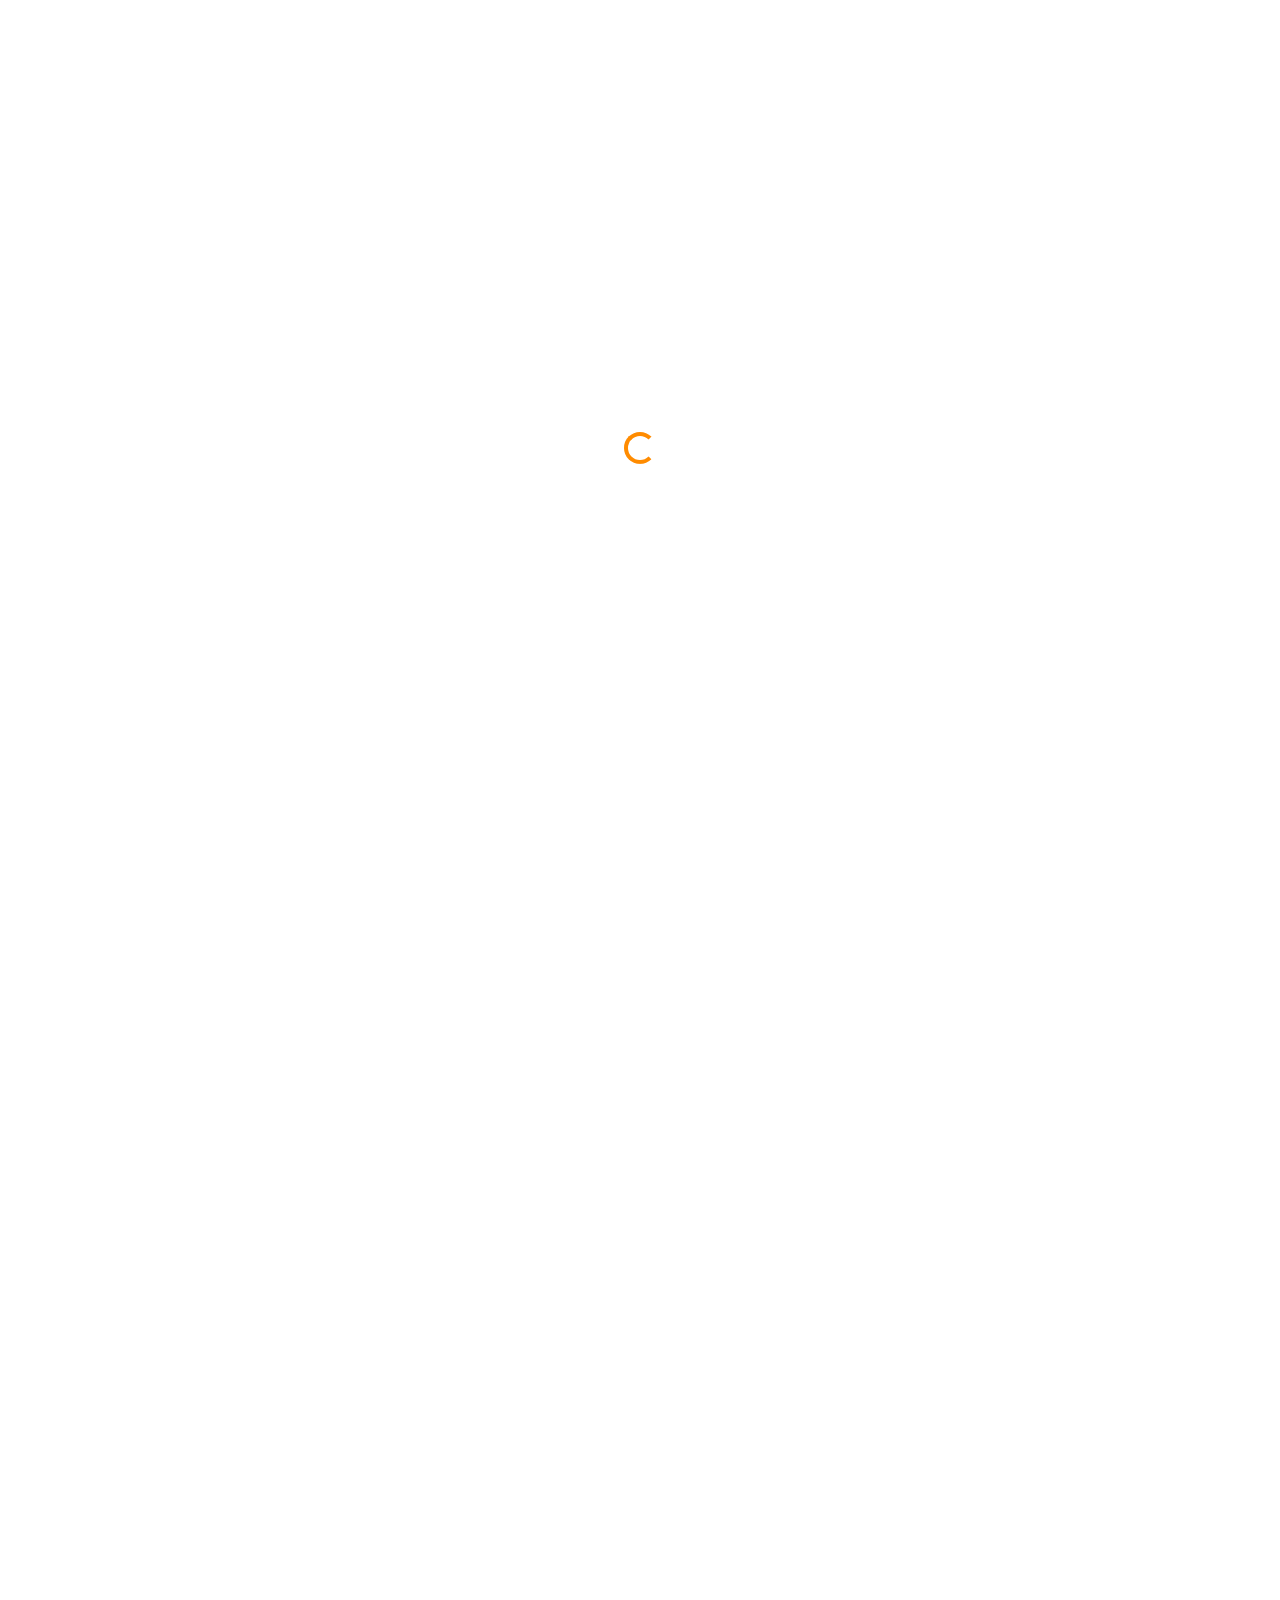
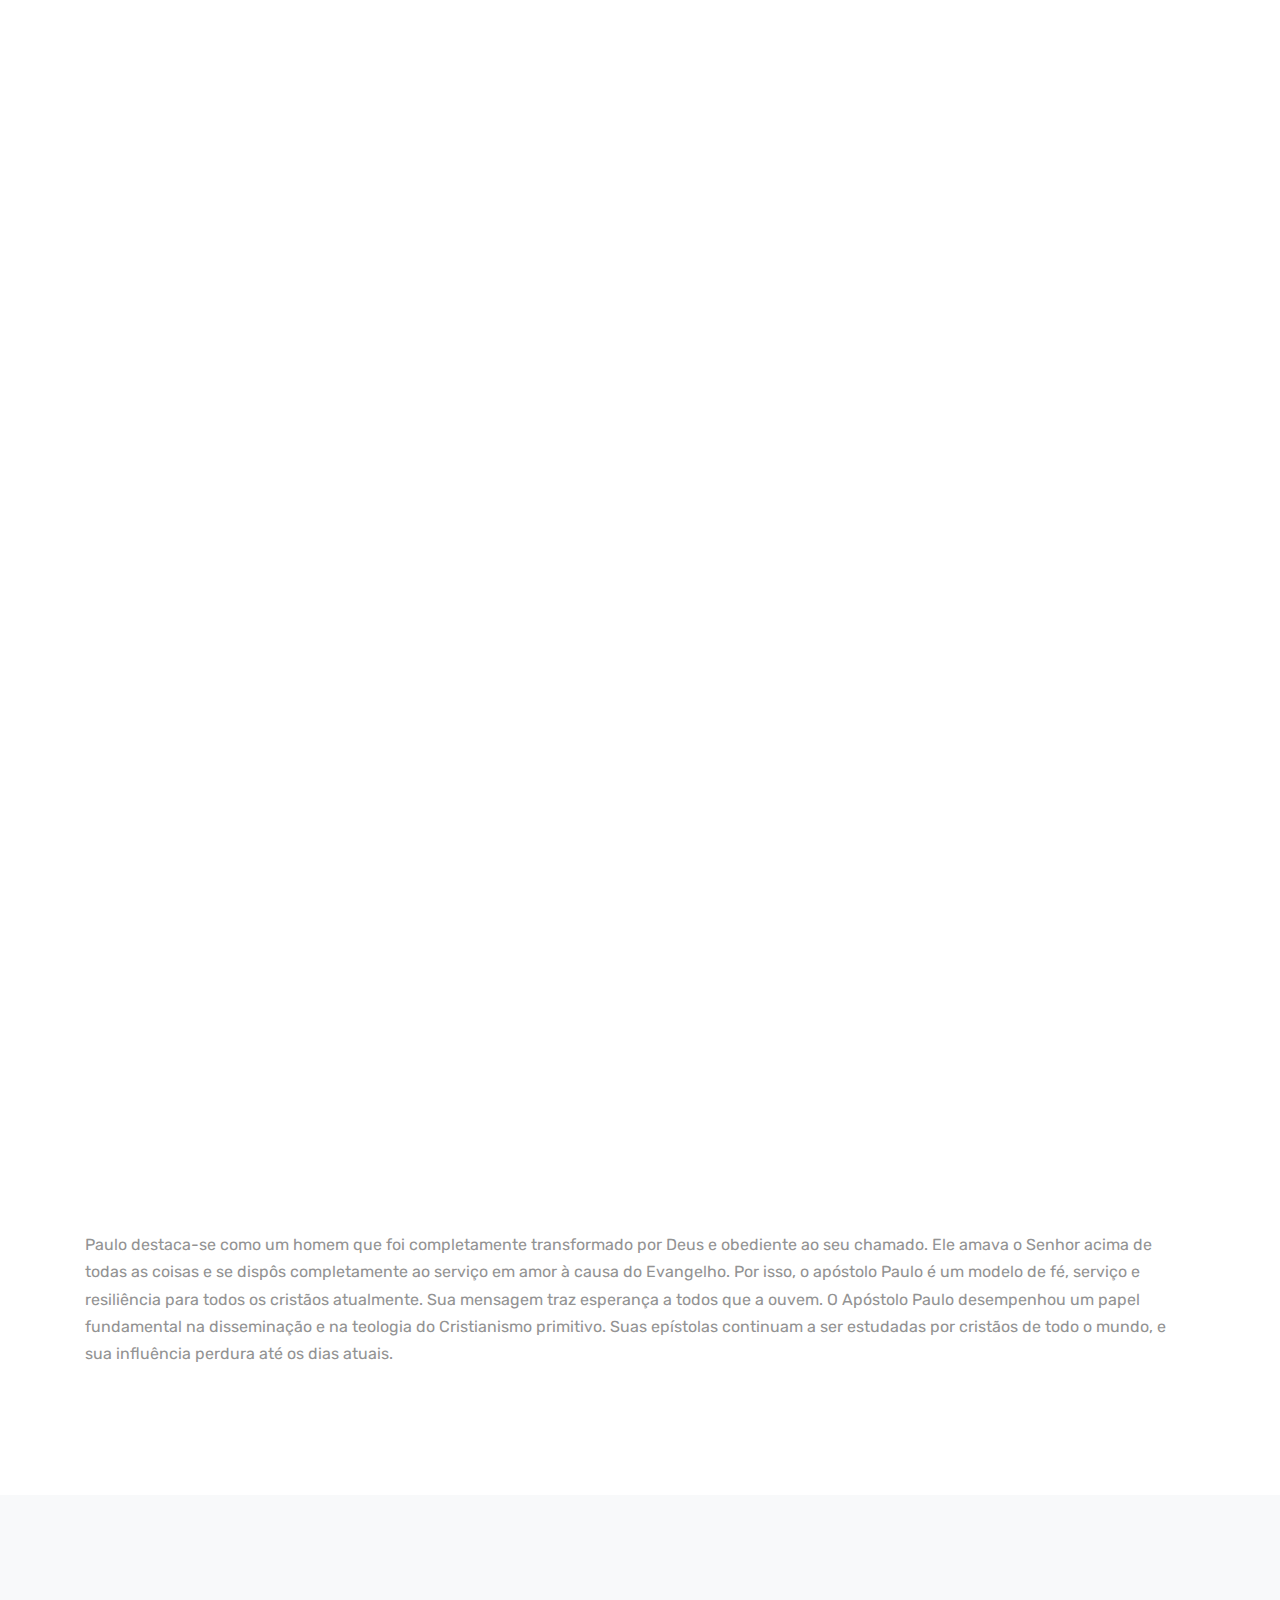
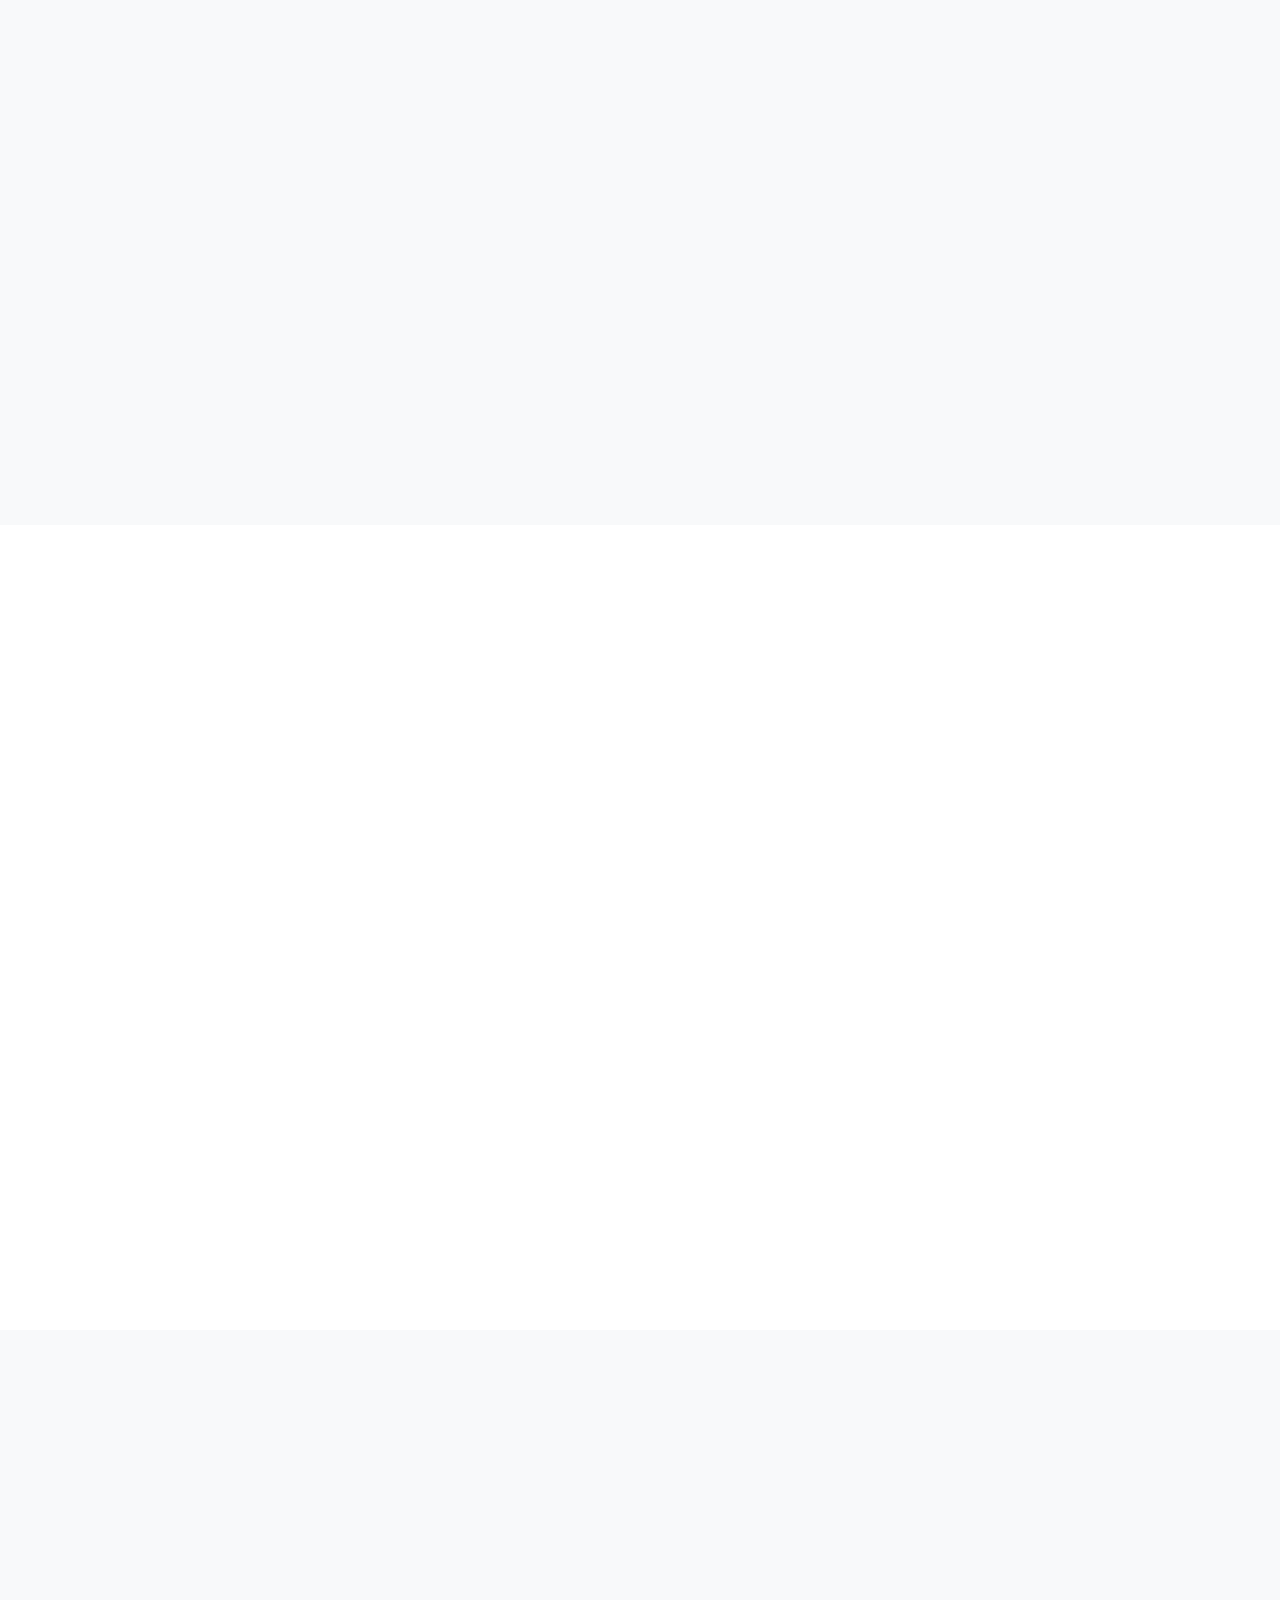
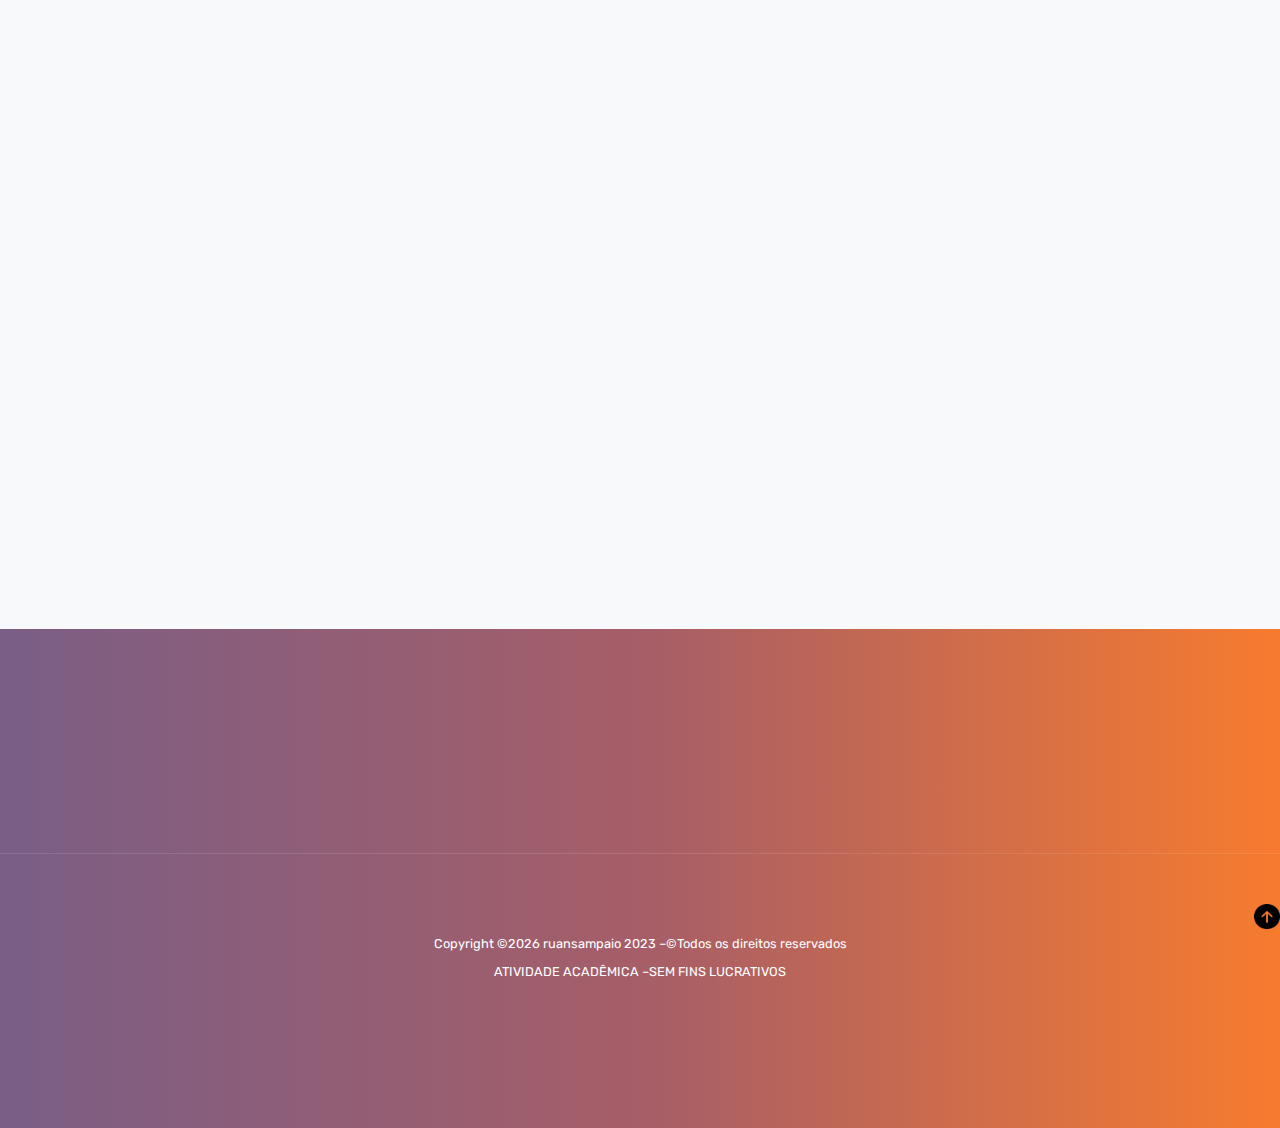
<file: index.html>
<!doctype html>
<html lang="en">
  <head>
    <title>História do Apóstolo Paulo</title>
    <meta charset="utf-8">
    <meta name="viewport" content="width=device-width, initial-scale=1, shrink-to-fit=no">
	<link rel = "icon" type = "image/jpg" href = "images/logo.png">

    <link href="https://fonts.googleapis.com/css?family=Rubik:300,400,700|Oswald:400,700" rel="stylesheet">

    <link rel="stylesheet" href="fonts/icomoon/style.css">

    <link rel="stylesheet" href="css/bootstrap.min.css">
    <link rel="stylesheet" href="css/jquery.fancybox.min.css">
    <link rel="stylesheet" href="css/owl.carousel.min.css">
    <link rel="stylesheet" href="css/owl.theme.default.min.css">
    <link rel="stylesheet" href="fonts/flaticon/font/flaticon.css">
    <link rel="stylesheet" href="css/aos.css">

    <!-- MAIN CSS -->
    <link rel="stylesheet" href="css/style.css">
    
  </head>
  <body data-spy="scroll" data-target=".site-navbar-target" data-offset="300">

  <div id="overlayer"></div>
  <div class="loader">
    <div class="spinner-border text-primary" role="status">
      <span class="sr-only">Loading...</span>
    </div>
  </div>
  
  <div class="site-wrap"  id="home-section">

    <div class="site-mobile-menu site-navbar-target">
      <div class="site-mobile-menu-header">
        <div class="site-mobile-menu-close mt-3">
          <span class="icon-close2 js-menu-toggle"></span>
        </div>
      </div>
      <div class="site-mobile-menu-body"></div>
    </div>
      
    <header class="site-navbar js-sticky-header site-navbar-target" role="banner">

      <div class="container">
        <div class="row align-items-center position-relative">
          
            
            <div class="site-logo">
              <a href="index.html" class="text-black"><span class="text-primary">PAULO/Saulo de Tarço</a>
            </div>
            
            <div class="col-12">
              <nav class="site-navigation text-right ml-auto " role="navigation">

                <ul class="site-menu main-menu js-clone-nav ml-auto d-none d-lg-block">
                <li><a href="#home-section" class="nav-link">Home</a></li>
                <li><a href="#services-section" class="nav-link">História</a></li>
              

                <li class="has-children">
                 
                  <ul class="dropdown arrow-top">
                    <li><a href="#team-section" class="nav-link">Team</a></li>
                    <li><a href="#pricing-section" class="nav-link">Pricing</a></li>
                    <li><a href="#faq-section" class="nav-link">FAQ</a></li>
                    <li class="has-children">
                      <a href="#">More Links</a>
                      <ul class="dropdown">
                        <li><a href="#">Menu One</a></li>
                        <li><a href="#">Menu Two</a></li>
                        <li><a href="#">Menu Three</a></li>
                      </ul>
                    </li>
                  </ul>
                </li>

                
                
                <li><a href="#testimonials-section" class="nav-link">Versículos</a></li>
               
                <li><a href="#contact-section" class="nav-link">Contato</a></li>
              </ul>
              </nav>
          
            </div>

          <div class="toggle-button d-inline-block d-lg-none"><a href="#" class="site-menu-toggle py-5 js-menu-toggle text-black"><span class="icon-menu h3"></span></a></div>

        </div>
      </div>
      
    </header>
    
    <div class="owl-carousel slide-one-item">
      

      

      <div class="site-section-cover overlay img-bg-section" style="background-image: url('images/fundo.png'); " >
        <div class="container">
          <div class="row align-items-center justify-content-center text-center">
            <div class="col-md-12 col-lg-7">
              <h1 data-aos="fade-up" data-aos-delay="">Bem vindo(A) ao nosso site</h1>  
              <p class="mb-5" data-aos="fade-up" data-aos-delay="100">Aqui nós falaremos um pouco da História do Apóstolo Paulo</p>
         
            </div>
          </div>
        </div>

      </div>

      <div class="site-section-cover overlay img-bg-section" style="background-image: url('images/fundo2.png'); " >
        <div class="container">
          <div class="row align-items-center justify-content-center text-center">
            <div class="col-md-12 col-lg-8">
              <h1 data-aos="fade-up" data-aos-delay="">Um dos maiores preseguidores da Igreja vira um dos maiores plantadores dela</h1>      
              <p class="mb-5" data-aos="fade-up" data-aos-delay="100">Paulo um apóstolo de Cristo!</p>
              
            </div>
          </div>
        </div>

      </div>
      

    </div>
    
    <div class="site-section">
      <div class="block__73694 mb-2" id="services-section">
        <div class="container">
          <div class="row d-flex no-gutters align-items-stretch">

            <div class="col-12 col-lg-6 block__73422" style="background-image: url('images/paulo.png');" data-aos="fade-right" data-aos-delay="">
            </div>

            

            <div class="col-lg-5 ml-auto p-lg-5 mt-4 mt-lg-0" data-aos="fade-left" data-aos-delay="">
              <h2 class="mb-3 text-black">Quem foi o Apóstolo Paulo</h2>
              <p>O Apóstolo Paulo, também conhecido como São Paulo, é uma figura central no Cristianismo e é considerado um dos mais influentes líderes religiosos e escritores do Novo Testamento da Bíblia. Aqui está um resumo de sua vida e contribuições:</p>

              <p>Conversão Dramática: Paulo nasceu em Tarso, na atual Turquia, por volta do ano 5 d.C. Originalmente chamado de Saulo, ele era um fariseu e perseguidor dos primeiros cristãos. Sua vida mudou dramaticamente quando teve uma visão de Jesus Cristo no caminho para Damasco, o que o levou a se converter ao Cristianismo.</p>

			  <p>Missionário Incansável: Após sua conversão, Paulo dedicou sua vida a espalhar o Evangelho de Jesus Cristo. Ele realizou várias viagens missionárias pelo mundo greco-romano, estabelecendo comunidades cristãs em muitas cidades e regiões.</p>
             
			  <p>Epístolas: Paulo é conhecido por suas numerosas epístolas, ou cartas, escritas para as comunidades cristãs que ele fundou ou apoiou. Suas cartas são parte integrante do Novo Testamento e incluem obras como a Carta aos Romanos, a Primeira e a Segunda Carta aos Coríntios e muitas outras. Nessas cartas, ele abordou questões teológicas, éticas e pastorais, fornecendo orientação espiritual e doutrinária.</p>
              
            </div>

          </div>
        </div>      
      </div>


      <div class="block__73694">
        <div class="container">
          <div class="row d-flex no-gutters align-items-stretch">

            <div class="col-12 col-lg-6 block__73422 order-lg-2" style="background-image: url('images/paulo2.png');" data-aos="fade-left" data-aos-delay="">
            </div>

            

            <div class="col-lg-5 mr-auto p-lg-5 mt-4 mt-lg-0 order-lg-1" data-aos="fade-right" data-aos-delay="">
              

              <p>Teologia Crucial: Paulo desenvolveu muitos dos princípios teológicos fundamentais do Cristianismo, incluindo a justificação pela fé (a crença de que a salvação é alcançada pela fé em Jesus Cristo, não por obras), a importância da graça divina e a centralidade da ressurreição de Cristo.</p>
              <p>Perseguições e Prisões: A vida de Paulo não foi isenta de dificuldades. Ele enfrentou perseguições e foi preso várias vezes por sua pregação. Suas experiências enquanto estava na prisão também são documentadas em suas epístolas.</p>
              <p>Legado Duradouro: O legado de Paulo no Cristianismo é imenso. Suas escrituras desempenharam um papel fundamental na formação da teologia cristã e na expansão da fé pelo mundo antigo. Sua ênfase na universalidade da mensagem cristã, independentemente da origem étnica, foi essencial para a propagação do Cristianismo além do mundo judaico.</p>
              <p>Morte: Acredita-se que Paulo tenha sido martirizado em Roma por volta do ano 67 d.C., durante a perseguição de Nero. Sua morte é frequentemente vista como um sacrifício fiel à sua fé.</p>
              

             

            </div>
				
          </div>
		  <p>Paulo destaca-se como um homem que foi completamente transformado por Deus e obediente ao seu chamado. Ele amava o Senhor acima de todas as coisas e se dispôs completamente ao serviço em amor à causa do Evangelho. Por isso, o apóstolo Paulo é um modelo de fé, serviço e resiliência para todos os cristãos atualmente. Sua mensagem traz esperança a todos que a ouvem.
			 O Apóstolo Paulo desempenhou um papel fundamental na disseminação e na teologia do Cristianismo primitivo. Suas epístolas continuam a ser estudadas por cristãos de todo o mundo, e sua influência perdura até os dias atuais.</p>
        </div>      
      </div>
    </div>
			
    <div class="site-section bg-light">
      <div class="container">
        <div class="row">
          <div class="col-md-6 col-lg-4 mb-4" data-aos="fade-up" data-aos-delay="">
            <div class="block__35630">
              <div class="icon mb-3">
                
              </div>
			  

              <h3 class="mb-3">Armadura de Deus</h3>
              Portanto, tomai toda a armadura de Deus, para que possais resistir no dia mau e, depois de terdes vencido tudo, permanecer inabaláveis.
            </div>
          </div>
          <div class="col-md-6 col-lg-4 mb-4" data-aos="fade-up" data-aos-delay="100">
            <div class="block__35630">
              <div class="icon mb-3">
                
				 <h2 class="mb-3">Armadura de Deus. Efésios 6:10-18</h2>
              </div>
              <h3 class="mb-3">Couraça</h3>
              Estai, pois, firmes, cingindo-vos com a verdade e vestindo-vos da couraça da justiça.
            </div>
          </div>
          <div class="col-md-6 col-lg-4 mb-4" data-aos="fade-up" data-aos-delay="200">
            <div class="block__35630">
              <div class="icon mb-3">
              
              </div>
              <h3 class="mb-3">Calçado</h3>
             Calçai os pés com a preparação do evangelho da paz;
            </div>
          </div>

          <div class="col-md-6 col-lg-4 mb-4" data-aos="fade-up" data-aos-delay="">
            <div class="block__35630">
              <div class="icon mb-3">
               
              </div>
              <h3 class="mb-3">Escudo</h3>
              embraçando sempre o escudo da fé, com o qual podereis apagar todos os dardos inflamados do Maligno.
            </div>
          </div>
          <div class="col-md-6 col-lg-4 mb-4" data-aos="fade-up" data-aos-delay="100">
            <div class="block__35630">
              <div class="icon mb-3">
                
              </div>
              <h3 class="mb-3">Capacete e Espada </h3>
              Tomai também o capacete da salvação e a espada do Espírito, que é a palavra de Deus;
            </div>
          </div>
          <div class="col-md-6 col-lg-4 mb-4" data-aos="fade-up" data-aos-delay="200">
            <div class="block__35630">
              <div class="icon mb-3">
                
              </div>
              <h3 class="mb-3">Oração e Súplica</h3>
              com toda oração e súplica, orando em todo tempo no Espírito e para isto vigiando com toda perseverança e súplica por todos os santos  
            </div>
          </div>
        </div>
      </div>
    </div>
          

    <div class="site-section bg-light block-13" id="testimonials-section" data-aos="fade">
      <div class="container">
        
        <div class="text-center mb-5">
          <div class="block-heading-1">
            <h2>Versículos</h2>
          </div>
        </div>

        <div class="owl-carousel nonloop-block-13">
          <div>
            <div class="block-testimony-1 text-center">
              
              <blockquote class="mb-4">
                <p>²⁰ Já estou crucificado com Cristo; e vivo, não mais eu, mas Cristo vive em mim; e a vida que agora vivo na carne, vivo-a pela fé do Filho de Deus, o qual me amou, e se entregou a si mesmo por mim. </p>
              </blockquote>

              <figure>
                <img src="images/foto.png" alt="Image" class="img-fluid rounded-circle mx-auto">
              </figure>
              <h3 class="font-size-20 text-black">Gálatas 2:20</h3>
            </div>
          </div>

          <div>
            <div class="block-testimony-1 text-center">

              <figure>
                <img src="images/foto.png" alt="Image" class="img-fluid rounded-circle mx-auto">
              </figure>
              <h3 class="font-size-20 mb-4 text-black">2 Timóteo 4:7</h3>

              <blockquote class="mb-4">
                <p>⁷ Combati o bom combate, acabei a carreira, guardei a fé. 

</p>
              </blockquote>

              
            </div>
          </div>

          <div>
            <div class="block-testimony-1 text-center">
              

              <blockquote class="mb-4">
                <p>⁸ Desde agora, a coroa da justiça me está guardada, a qual o Senhor, justo juiz, me dará naquele dia; e não somente a mim, mas também a todos os que amarem a sua vinda. </p>
              </blockquote>

              <figure>
                <img src="images/foto.png" alt="Image" class="img-fluid rounded-circle mx-auto">
              </figure>
              <h3 class="font-size-20 text-black">2 Timóteo 4:8</h3>

              
            </div>
          </div>

          <div>
            <div class="block-testimony-1 text-center">

              <figure>
                <img src="images/foto.png" alt="Image" class="img-fluid rounded-circle mx-auto">
              </figure>
              <h3 class="font-size-20 mb-4 text-black">Efésios 2:8,9</h3>

              <blockquote class="mb-4">
                <p>⁸ Porque pela graça sois salvos, por meio da fé; e isto não vem de vós, é dom de Deus.
⁹ 					Não vem das obras, para que ninguém se glorie; </p>
              </blockquote>

              
            </div>
          </div>


        </div>

      </div>
    </div>

   
        


    <div class="site-section bg-light" id="contact-section">
      <div class="container">
        <div class="row">
          <div class="col-12 text-center mb-5" data-aos="fade-up" data-aos-delay="">
            <div class="block-heading-1">
              <span>Fale com a gente</span>
              <h2>Entre em contato conosco</h2>
            </div>
          </div>
        </div>
        <div class="row">
          <div class="col-lg-6 mb-5" data-aos="fade-up" data-aos-delay="100">
            <form action="#" method="post">
              <div class="form-group row">
                <div class="col-md-6 mb-4 mb-lg-0">
                  <input type="text" class="form-control" placeholder="Nome">
                </div>
                <div class="col-md-6">
                  <input type="text" class="form-control" placeholder="Telefone:(00)00000-0000">
                </div>
              </div>

              <div class="form-group row">
                <div class="col-md-12">
                  <input type="text" class="form-control" placeholder="Email ">
                </div>
              </div>

              <div class="form-group row">
                <div class="col-md-12">
                  <textarea name="" id="" class="form-control" placeholder="Comentário." cols="30" rows="10"></textarea>
                </div>
              </div>
              <div class="form-group row">
                <div class="col-md-6 ml-auto">
                  <input type="submit" class="btn btn-block btn-primary text-white py-3 px-5" value="Enviar Mensagem">
                </div>
              </div>
            </form>
          </div>
         
        </div>
      </div>
    </div>


    <footer class="site-footer">
     
        <div class="row pt-5 mt-5 text-center">
          <div class="col-md-12">
            <div class="border-top pt-5">
			<div align="right"> <a href="#"><img src="images/sobe.png" width="2%"></a></div>
            <p class="copyright"><small>
            <!-- Link back to Colorlib can't be removed. Template is licensed under CC BY 3.0. -->
            Copyright &copy;<script>document.write(new Date().getFullYear());</script> ruansampaio 2023 –©Todos os direitos reservados<br/> ATIVIDADE ACADÊMICA –SEM FINS LUCRATIVOS 
            <!-- Link back to Colorlib can't be removed. Template is licensed under CC BY 3.0. -->
            </small></p>
            </div>
          </div>
          
        </div>
      </div>
    </footer>

  </div>

  <script src="js/jquery-3.3.1.min.js"></script>
  <script src="js/popper.min.js"></script>
  <script src="js/bootstrap.min.js"></script>
  <script src="js/owl.carousel.min.js"></script>
  <script src="js/jquery.sticky.js"></script>
  <script src="js/jquery.waypoints.min.js"></script>
  <script src="js/jquery.animateNumber.min.js"></script>
  <script src="js/jquery.fancybox.min.js"></script>
  <script src="js/jquery.easing.1.3.js"></script>
  <script src="js/aos.js"></script>
  
  <script src="js/main.js"></script>
    
  </body>
</html>
</file>
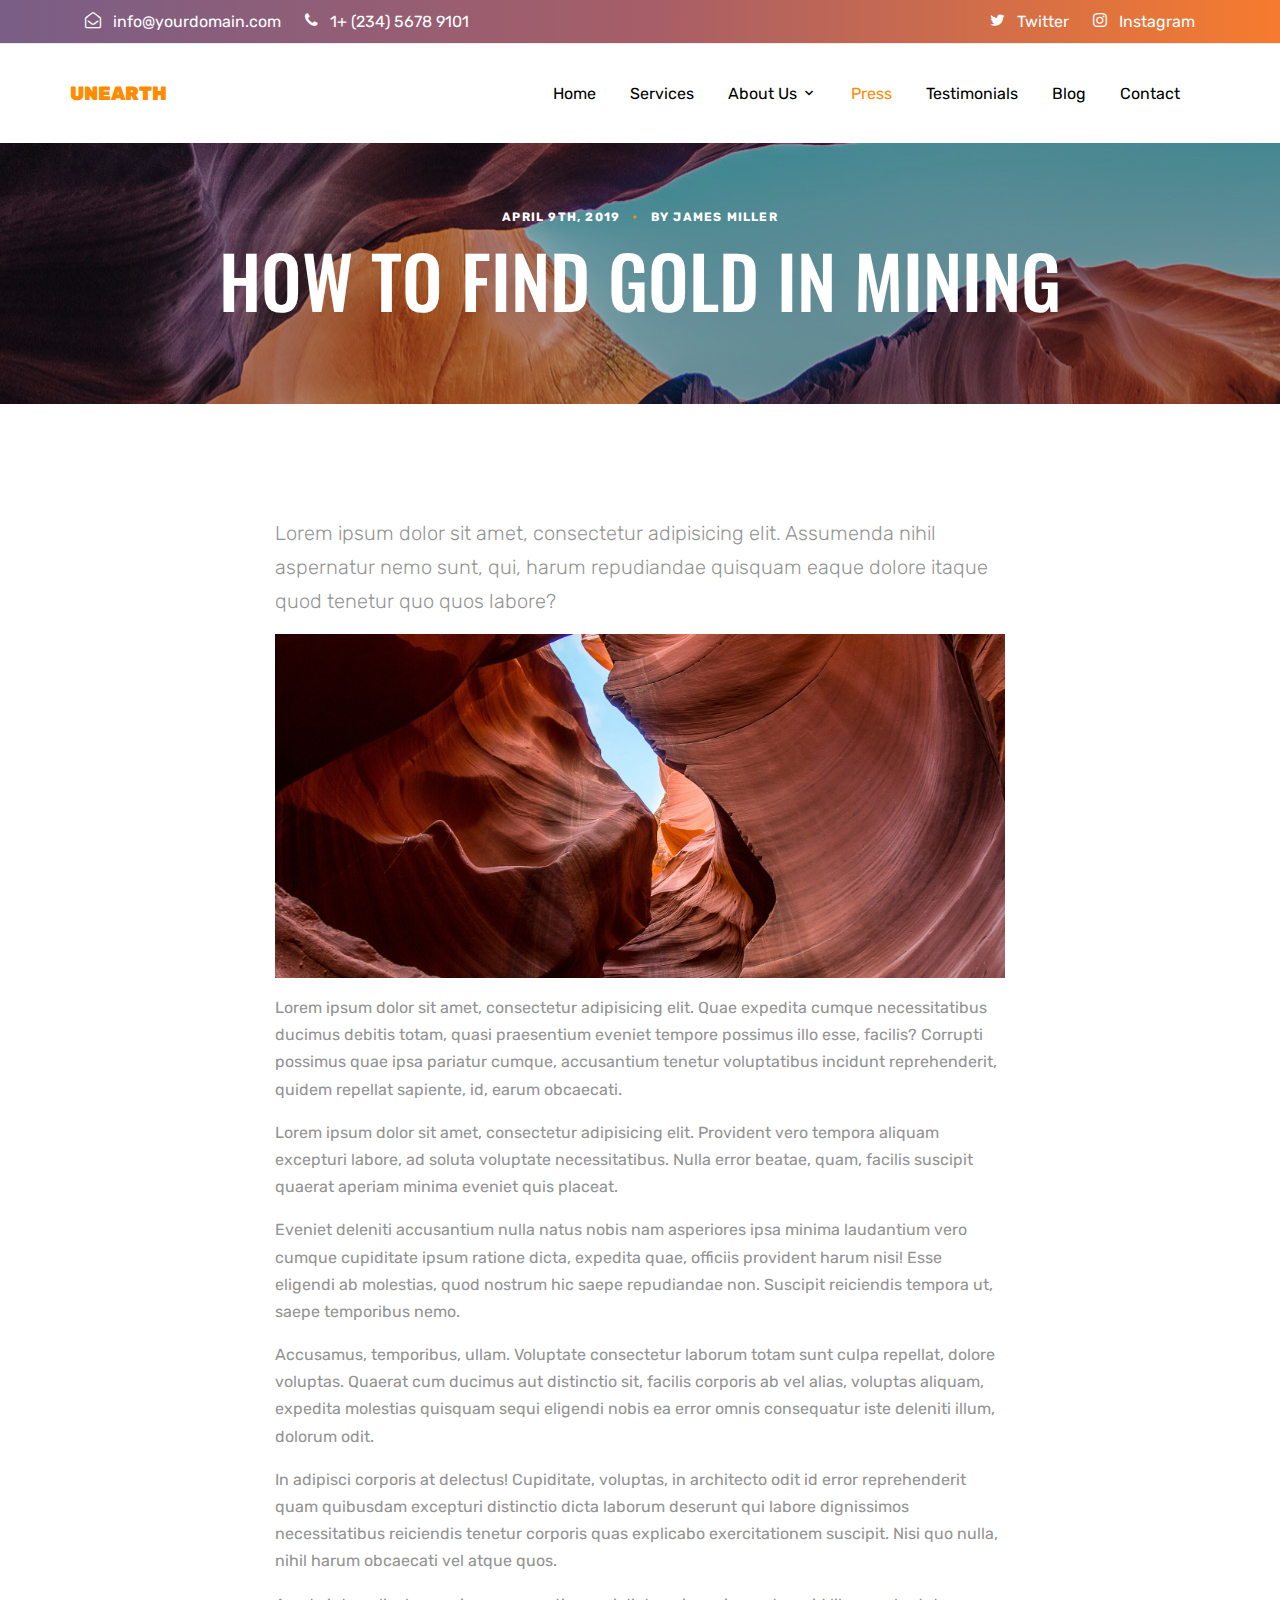
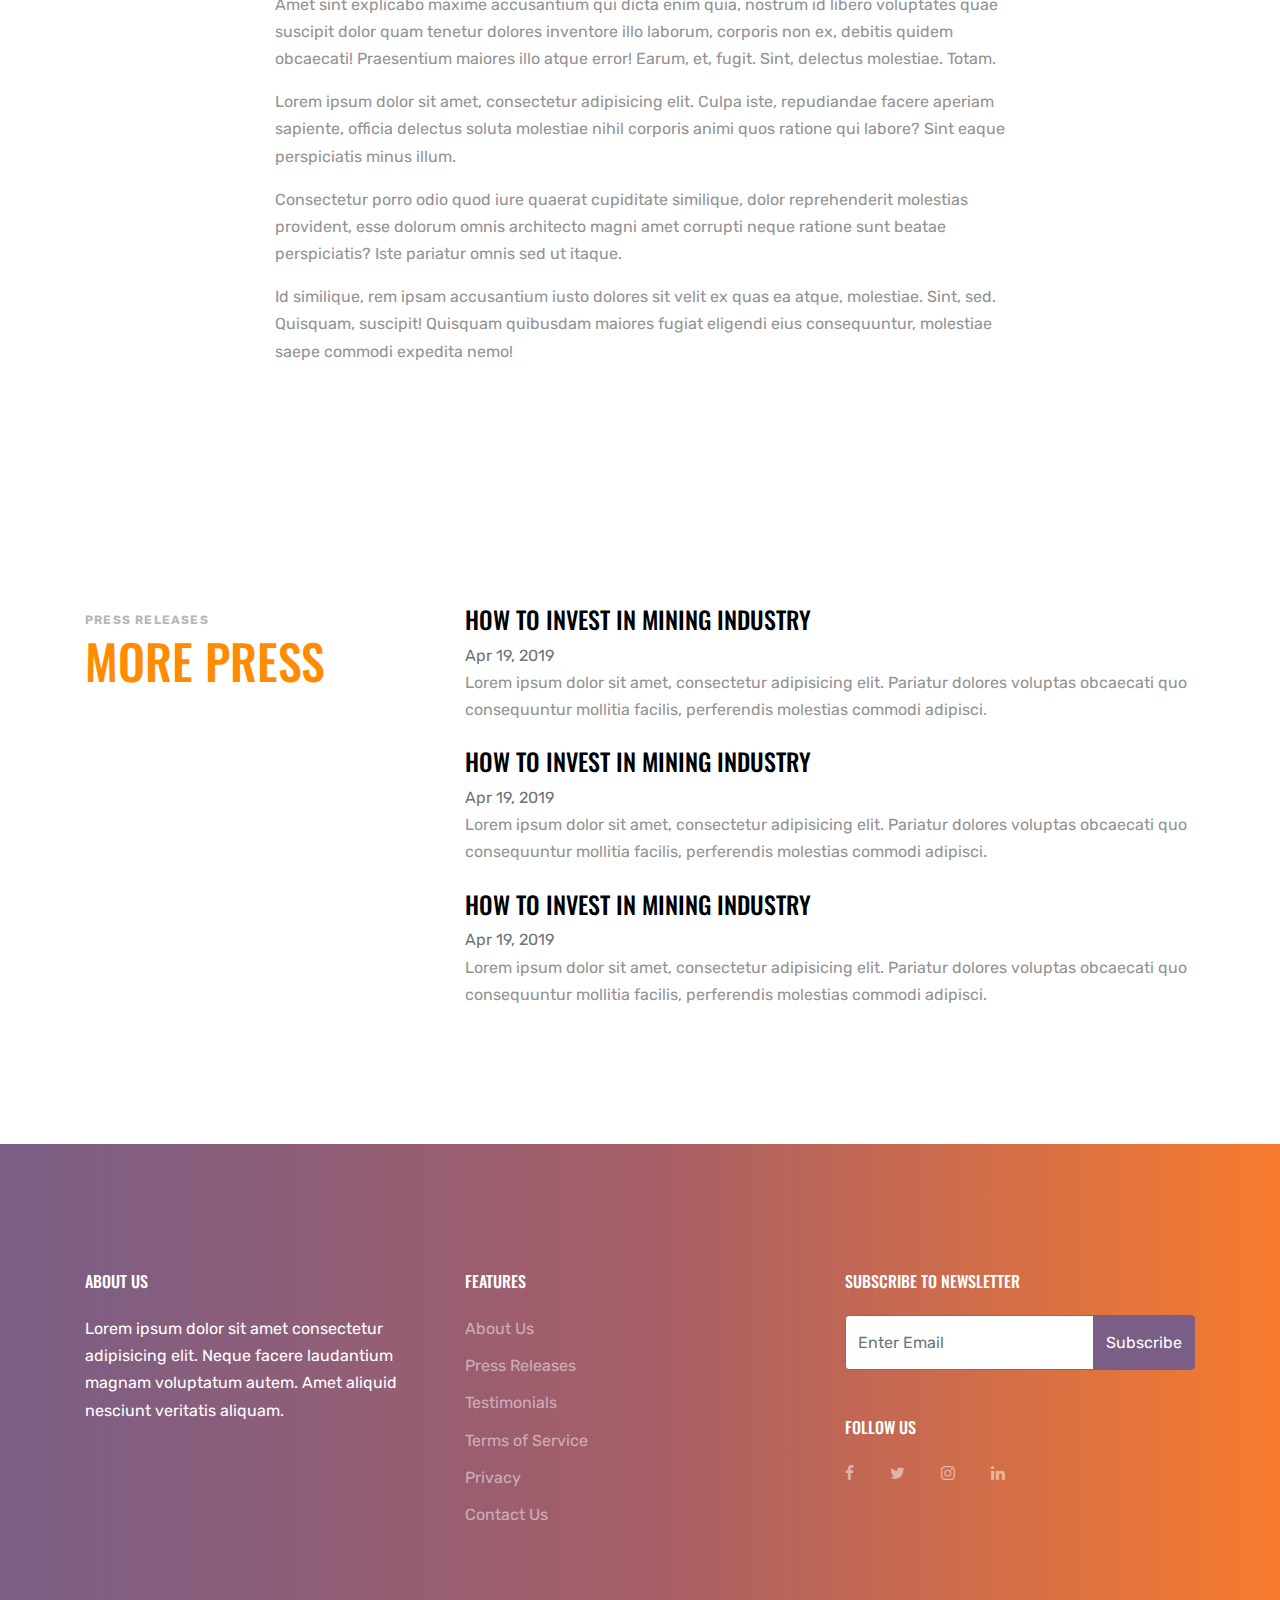
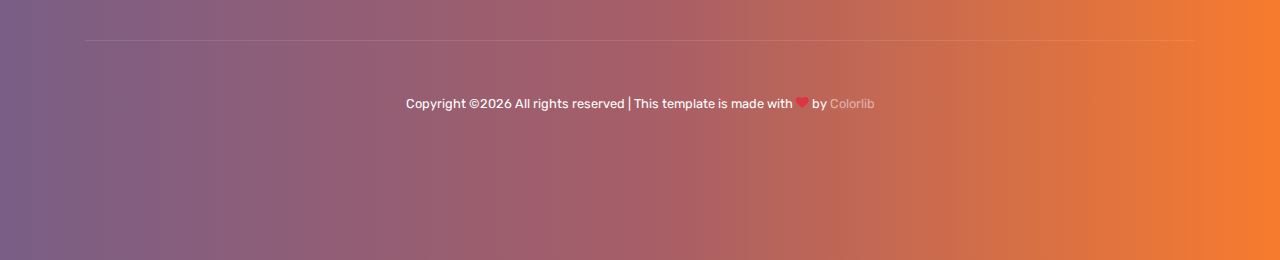
<file: press-single.html>
<!doctype html>
<html lang="en">
  <head>
    <title>Unearth &mdash; Website Template by Colorlib</title>
    <meta charset="utf-8">
    <meta name="viewport" content="width=device-width, initial-scale=1, shrink-to-fit=no">

    <link href="https://fonts.googleapis.com/css?family=Rubik:300,400,700|Oswald:400,700" rel="stylesheet">

    <link rel="stylesheet" href="fonts/icomoon/style.css">

    <link rel="stylesheet" href="css/bootstrap.min.css">
    <link rel="stylesheet" href="css/jquery.fancybox.min.css">
    <link rel="stylesheet" href="css/owl.carousel.min.css">
    <link rel="stylesheet" href="css/owl.theme.default.min.css">
    <link rel="stylesheet" href="fonts/flaticon/font/flaticon.css">
    <link rel="stylesheet" href="css/aos.css">

    <!-- MAIN CSS -->
    <link rel="stylesheet" href="css/style.css">
    
  </head>
  <body data-spy="scroll" data-target=".site-navbar-target" data-offset="300">
  
  <div class="site-wrap">

    <div class="site-mobile-menu site-navbar-target">
      <div class="site-mobile-menu-header">
        <div class="site-mobile-menu-close mt-3">
          <span class="icon-close2 js-menu-toggle"></span>
        </div>
      </div>
      <div class="site-mobile-menu-body"></div>
    </div>
   

    <div class="top-bar">
      <div class="container">
        <div class="row">
          <div class="col-12">
            <a href="#" class="text-white"><span class="mr-2 text-white icon-envelope-open-o"></span> <span class="d-none d-md-inline-block">info@yourdomain.com</span></a>
            <span class="mx-md-2 d-inline-block"></span>
            <a href="#" class="text-white"><span class="mr-2 text-white icon-phone"></span> <span class="d-none d-md-inline-block">1+ (234) 5678 9101</span></a>
            

            <div class="float-right">

            <a href="#" class="text-white"><span class="mr-2 text-white icon-twitter"></span> <span class="d-none d-md-inline-block">Twitter</span></a>
            <span class="mx-md-2 d-inline-block"></span>
            <a href="#" class="text-white"><span class="mr-2 text-white icon-instagram"></span> <span class="d-none d-md-inline-block">Instagram</span></a>

            </div>

          </div>
          
        </div>
        
      </div>
    </div>
      
    <header class="site-navbar js-sticky-header site-navbar-target" role="banner">

      <div class="container">
        <div class="row align-items-center position-relative">
          
            
            <div class="site-logo">
              <a href="index.html" class="text-black"><span class="text-primary">Unearth</a>
            </div>
            
            <div class="col-12">
              <nav class="site-navigation text-right ml-auto " role="navigation">

                <ul class="site-menu main-menu js-clone-nav ml-auto d-none d-lg-block">
                <li><a href="index.html#home-section" class="nav-link">Home</a></li>
                <li><a href="index.html#services-section" class="nav-link">Services</a></li>

                <li class="has-children">
                  <a href="index.html#about-section" class="nav-link">About Us</a>
                  <ul class="dropdown arrow-top">
                    <li><a href="index.html#team-section" class="nav-link">Team</a></li>
                    <li><a href="index.html#pricing-section" class="nav-link">Pricing</a></li>
                    <li><a href="index.html#faq-section" class="nav-link">FAQ</a></li>
                    <li class="has-children">
                      <a href="#">More Links</a>
                      <ul class="dropdown">
                        <li><a href="#">Menu One</a></li>
                        <li><a href="#">Menu Two</a></li>
                        <li><a href="#">Menu Three</a></li>
                      </ul>
                    </li>
                  </ul>
                </li>

                <li><a href="index.html#press-section" class="nav-link active">Press</a></li>
                
                <li><a href="index.html#testimonials-section" class="nav-link">Testimonials</a></li>
                <li><a href="index.html#blog-section" class="nav-link">Blog</a></li>
                <li><a href="index.html#contact-section" class="nav-link">Contact</a></li>
              </ul>
              </nav>
          
            </div>

          <div class="toggle-button d-inline-block d-lg-none"><a href="#" class="site-menu-toggle py-5 js-menu-toggle text-black"><span class="icon-menu h3"></span></a></div>

        </div>
      </div>
      
    </header>
    
    <div class="site-section-cover overlay inner-page bg-light" style="background-image: url('images/hero_3.jpg')" data-aos="fade">
      
      <div class="container">
        <div class="row align-items-center justify-content-center text-center">
          <div class="col-lg-10">

            <div class="box-shadow-content">
              <div class="block-heading-1">
                <span class="d-block mb-3 text-white"  data-aos="fade-up">April 9th, 2019 <span class="mx-2 text-primary">&bullet;</span> by James Miller</span>
                <h1 class="mb-4" data-aos="fade-up" data-aos-delay="100">How To Find Gold In Mining</h1>
              </div>
              
              
            </div>
          </div>
        </div>
      </div>
      
    </div>

    
    <section class="site-section">
      <div class="container">
        <div class="row">
          <div class="col-md-8 mx-auto blog-content">
            <p class="lead">Lorem ipsum dolor sit amet, consectetur adipisicing elit. Assumenda nihil aspernatur nemo sunt, qui, harum repudiandae quisquam eaque dolore itaque quod tenetur quo quos labore?</p>
            <p><img src="images/hero_2.jpg" alt="Image" class="img-fluid"></p>
            <p>Lorem ipsum dolor sit amet, consectetur adipisicing elit. Quae expedita cumque necessitatibus ducimus debitis totam, quasi praesentium eveniet tempore possimus illo esse, facilis? Corrupti possimus quae ipsa pariatur cumque, accusantium tenetur voluptatibus incidunt reprehenderit, quidem repellat sapiente, id, earum obcaecati.</p>

            <blockquote><p>Lorem ipsum dolor sit amet, consectetur adipisicing elit. Provident vero tempora aliquam excepturi labore, ad soluta voluptate necessitatibus. Nulla error beatae, quam, facilis suscipit quaerat aperiam minima eveniet quis placeat.</p></blockquote>

            <p>Eveniet deleniti accusantium nulla natus nobis nam asperiores ipsa minima laudantium vero cumque cupiditate ipsum ratione dicta, expedita quae, officiis provident harum nisi! Esse eligendi ab molestias, quod nostrum hic saepe repudiandae non. Suscipit reiciendis tempora ut, saepe temporibus nemo.</p>
            <p>Accusamus, temporibus, ullam. Voluptate consectetur laborum totam sunt culpa repellat, dolore voluptas. Quaerat cum ducimus aut distinctio sit, facilis corporis ab vel alias, voluptas aliquam, expedita molestias quisquam sequi eligendi nobis ea error omnis consequatur iste deleniti illum, dolorum odit.</p>
            <p>In adipisci corporis at delectus! Cupiditate, voluptas, in architecto odit id error reprehenderit quam quibusdam excepturi distinctio dicta laborum deserunt qui labore dignissimos necessitatibus reiciendis tenetur corporis quas explicabo exercitationem suscipit. Nisi quo nulla, nihil harum obcaecati vel atque quos.</p>
            <p>Amet sint explicabo maxime accusantium qui dicta enim quia, nostrum id libero voluptates quae suscipit dolor quam tenetur dolores inventore illo laborum, corporis non ex, debitis quidem obcaecati! Praesentium maiores illo atque error! Earum, et, fugit. Sint, delectus molestiae. Totam.</p>

            <p>Lorem ipsum dolor sit amet, consectetur adipisicing elit. Culpa iste, repudiandae facere aperiam sapiente, officia delectus soluta molestiae nihil corporis animi quos ratione qui labore? Sint eaque perspiciatis minus illum.</p>
            <p>Consectetur porro odio quod iure quaerat cupiditate similique, dolor reprehenderit molestias provident, esse dolorum omnis architecto magni amet corrupti neque ratione sunt beatae perspiciatis? Iste pariatur omnis sed ut itaque.</p>
            <p>Id similique, rem ipsam accusantium iusto dolores sit velit ex quas ea atque, molestiae. Sint, sed. Quisquam, suscipit! Quisquam quibusdam maiores fugiat eligendi eius consequuntur, molestiae saepe commodi expedita nemo!</p>
            
          </div>
          
        </div>
      </div>
    </section>

    <div class="site-section" id="press-section">
      <div class="container">
        <div class="row">
          <div class="col-lg-4 mb-5 mb-lg-0">
            <div class="block-heading-1">
              <span>Press Releases</span>
              <h2>More Press</h2>
            </div>
          </div>
          <div class="col-lg-8">
            <ul class="list-unstyled">
              <li class="mb-4">
                <h2 class="h4"><a href="press-single.html" class="text-black">How To Invest In Mining Industry</a></h2>
                <span class="d-block text-secondary">Apr 19, 2019</span>
                <p>Lorem ipsum dolor sit amet, consectetur adipisicing elit. Pariatur dolores voluptas obcaecati quo consequuntur mollitia facilis, perferendis molestias commodi adipisci.</p>
              </li>
              <li class="mb-4">
                <h2 class="h4"><a href="press-single.html" class="text-black">How To Invest In Mining Industry</a></h2>
                <span class="d-block text-secondary">Apr 19, 2019</span>
                <p>Lorem ipsum dolor sit amet, consectetur adipisicing elit. Pariatur dolores voluptas obcaecati quo consequuntur mollitia facilis, perferendis molestias commodi adipisci.</p>
              </li>
              <li class="mb-4">
                <h2 class="h4"><a href="press-single.html" class="text-black">How To Invest In Mining Industry</a></h2>
                <span class="d-block text-secondary">Apr 19, 2019</span>
                <p>Lorem ipsum dolor sit amet, consectetur adipisicing elit. Pariatur dolores voluptas obcaecati quo consequuntur mollitia facilis, perferendis molestias commodi adipisci.</p>
              </li>
            </ul>
          </div>
        </div>
      </div>
    </div>


    <footer class="site-footer">
      <div class="container">
        <div class="row">
          <div class="col-md-6">
            <div class="row">
              <div class="col-md-8">
                <h2 class="footer-heading mb-4">About Us</h2>
                <p>Lorem ipsum dolor sit amet consectetur adipisicing elit. Neque facere laudantium magnam voluptatum autem. Amet aliquid nesciunt veritatis aliquam.</p>
              </div>
              <div class="col-md-4 ml-auto">
                <h2 class="footer-heading mb-4">Features</h2>
                <ul class="list-unstyled">
                  <li><a href="#">About Us</a></li>
                  <li><a href="#">Press Releases</a></li>
                  <li><a href="#">Testimonials</a></li>
                  <li><a href="#">Terms of Service</a></li>
                  <li><a href="#">Privacy</a></li>
                  <li><a href="#">Contact Us</a></li>
                </ul>
              </div>
              
            </div>
          </div>
          <div class="col-md-4 ml-auto">

            <div class="mb-5">
              <h2 class="footer-heading mb-4">Subscribe to Newsletter</h2>
              <form action="#" method="post" class="footer-suscribe-form">
                <div class="input-group mb-3">
                  <input type="text" class="form-control border-secondary text-white bg-transparent" placeholder="Enter Email" aria-label="Enter Email" aria-describedby="button-addon2">
                  <div class="input-group-append">
                    <button class="btn btn-primary text-white" type="button" id="button-addon2">Subscribe</button>
                  </div>
                </div>
              </div>


              <h2 class="footer-heading mb-4">Follow Us</h2>
                <a href="#about-section" class="smoothscroll pl-0 pr-3"><span class="icon-facebook"></span></a>
                <a href="#" class="pl-3 pr-3"><span class="icon-twitter"></span></a>
                <a href="#" class="pl-3 pr-3"><span class="icon-instagram"></span></a>
                <a href="#" class="pl-3 pr-3"><span class="icon-linkedin"></span></a>
            </form>
          </div>
        </div>
        <div class="row pt-5 mt-5 text-center">
          <div class="col-md-12">
            <div class="border-top pt-5">
            <p class="copyright"><small>
            <!-- Link back to Colorlib can't be removed. Template is licensed under CC BY 3.0. -->
            Copyright &copy;<script>document.write(new Date().getFullYear());</script> All rights reserved | This template is made with <i class="icon-heart text-danger" aria-hidden="true"></i> by <a href="https://colorlib.com" target="_blank" >Colorlib</a>
            <!-- Link back to Colorlib can't be removed. Template is licensed under CC BY 3.0. -->
            </small></p>
            </div>
          </div>
          
        </div>
      </div>
    </footer>

  </div>

  <script src="js/jquery-3.3.1.min.js"></script>
  <script src="js/popper.min.js"></script>
  <script src="js/bootstrap.min.js"></script>
  <script src="js/owl.carousel.min.js"></script>
  <script src="js/jquery.sticky.js"></script>
  <script src="js/jquery.waypoints.min.js"></script>
  <script src="js/jquery.animateNumber.min.js"></script>
  <script src="js/jquery.easing.1.3.js"></script>
  <script src="js/aos.js"></script>
  
  <script src="js/main.js"></script>

  
  </body>
</html>
</file>
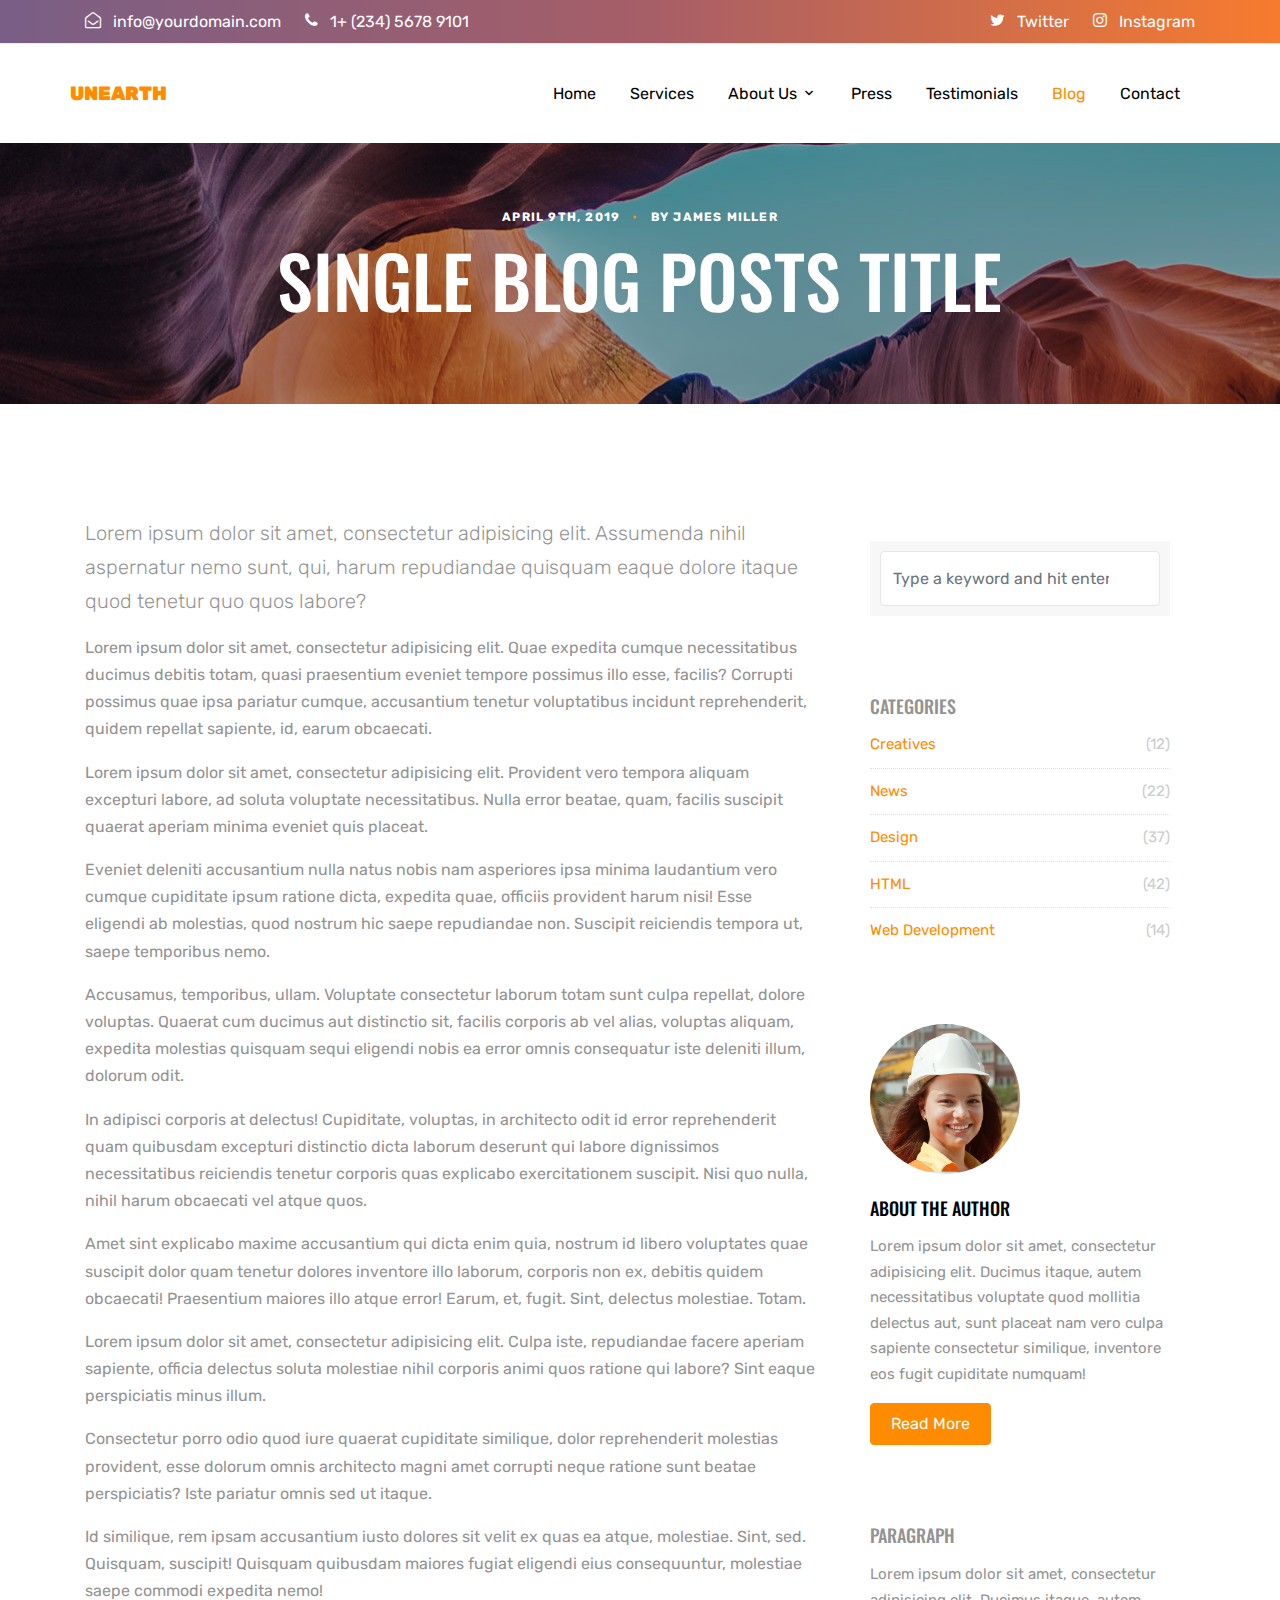
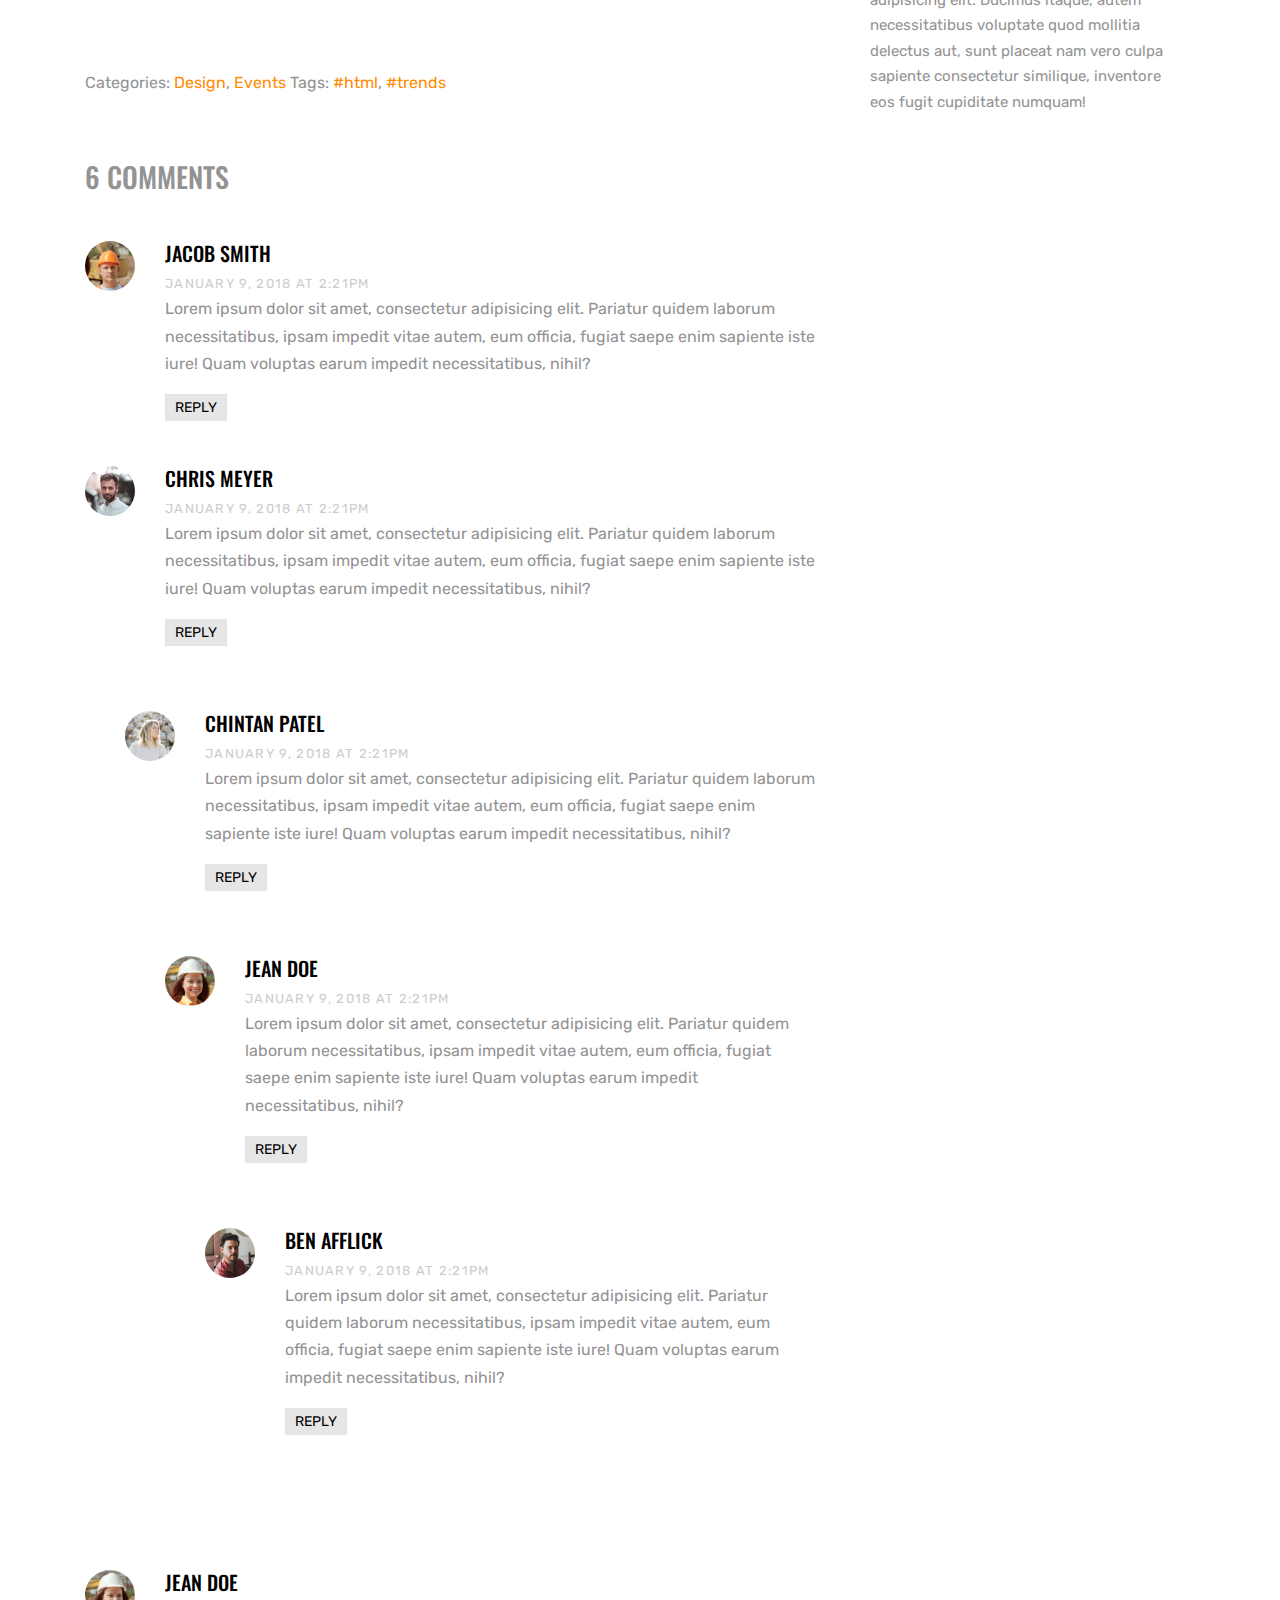
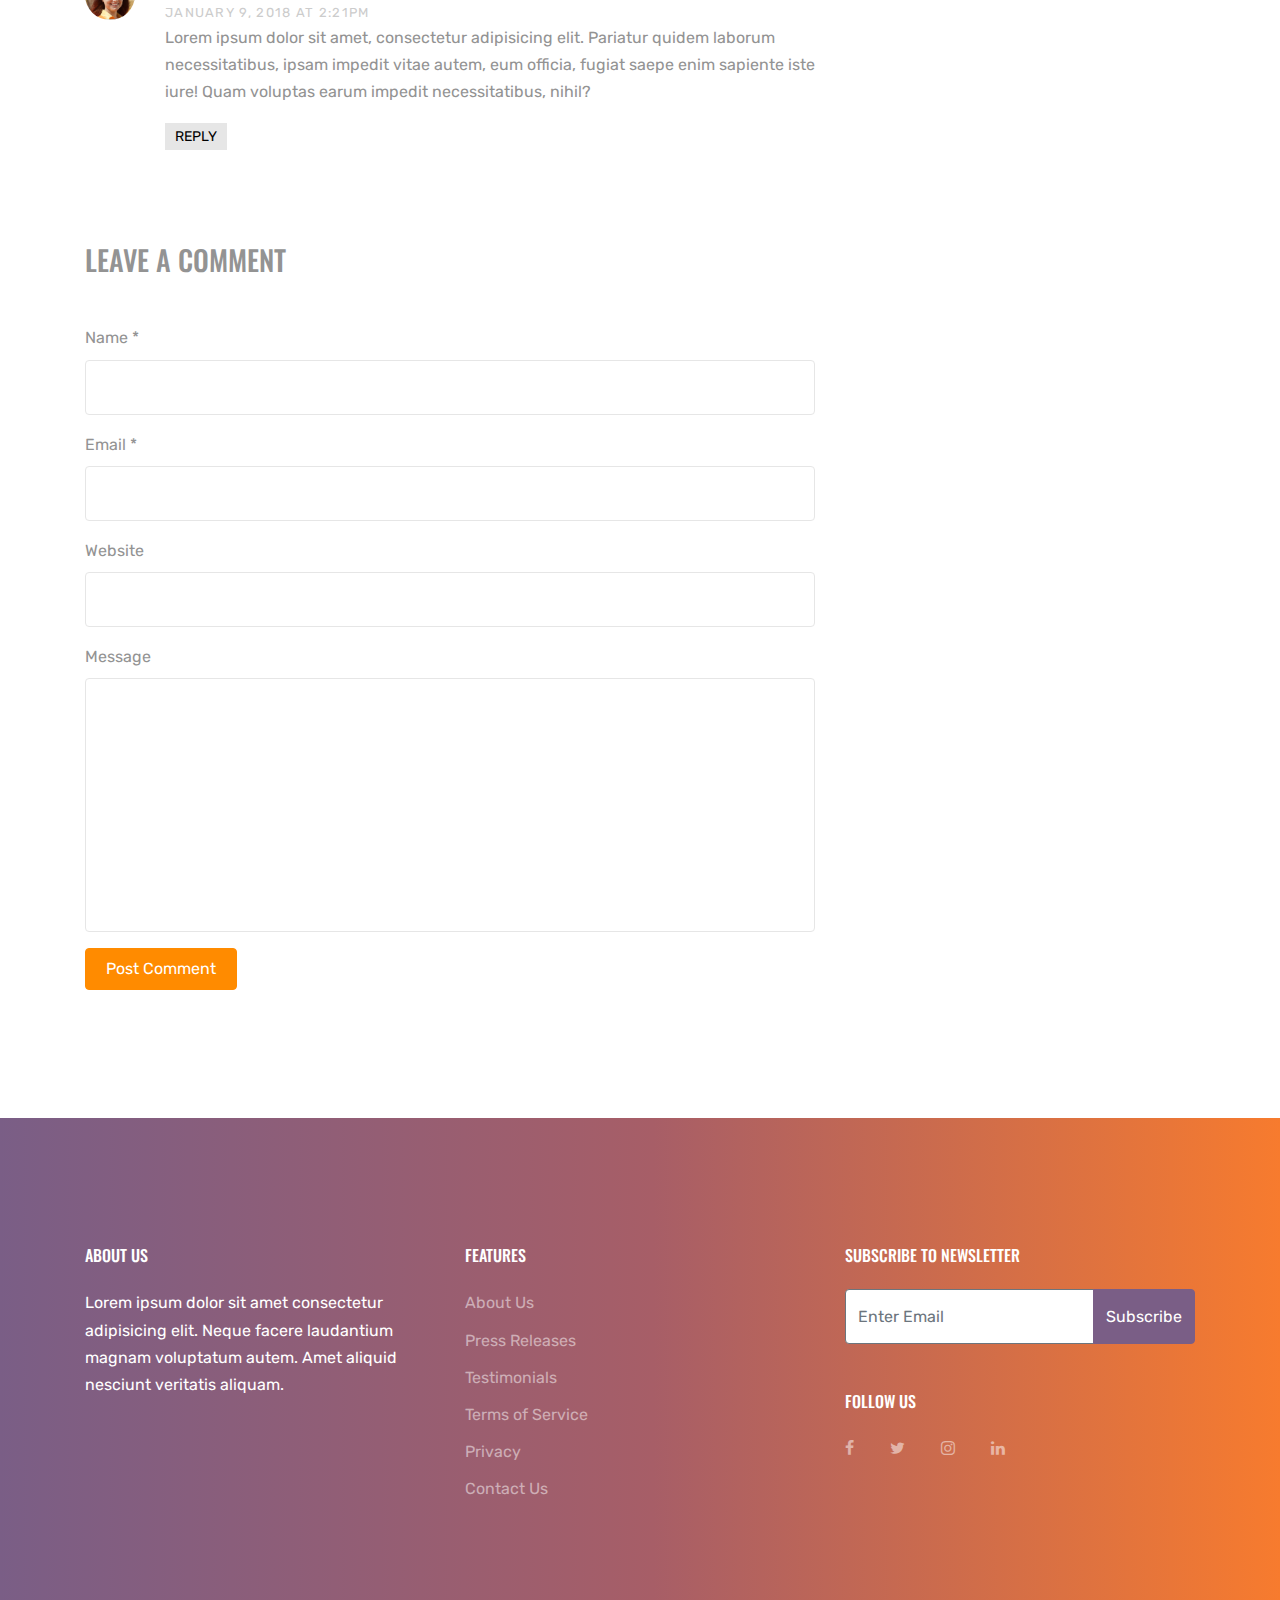
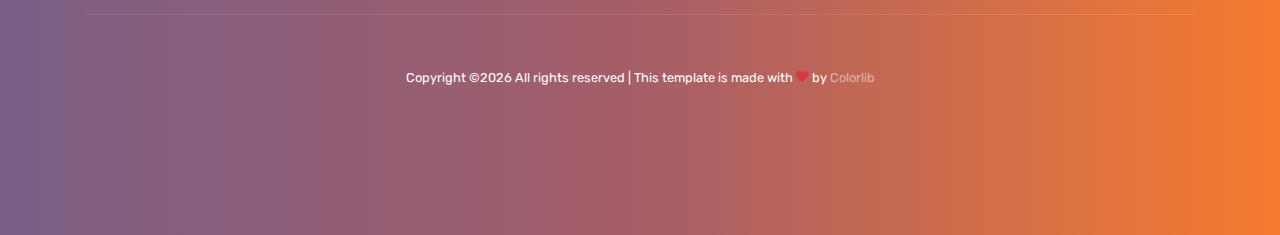
<file: single.html>
<!doctype html>
<html lang="en">
  <head>
    <title>Unearth &mdash; Website Template by Colorlib</title>
    <meta charset="utf-8">
    <meta name="viewport" content="width=device-width, initial-scale=1, shrink-to-fit=no">

    <link href="https://fonts.googleapis.com/css?family=Rubik:300,400,700|Oswald:400,700" rel="stylesheet">

    <link rel="stylesheet" href="fonts/icomoon/style.css">

    <link rel="stylesheet" href="css/bootstrap.min.css">
    <link rel="stylesheet" href="css/jquery.fancybox.min.css">
    <link rel="stylesheet" href="css/owl.carousel.min.css">
    <link rel="stylesheet" href="css/owl.theme.default.min.css">
    <link rel="stylesheet" href="fonts/flaticon/font/flaticon.css">
    <link rel="stylesheet" href="css/aos.css">

    <!-- MAIN CSS -->
    <link rel="stylesheet" href="css/style.css">
    
  </head>
  <body data-spy="scroll" data-target=".site-navbar-target" data-offset="300">
  
  <div class="site-wrap">

    <div class="site-mobile-menu site-navbar-target">
      <div class="site-mobile-menu-header">
        <div class="site-mobile-menu-close mt-3">
          <span class="icon-close2 js-menu-toggle"></span>
        </div>
      </div>
      <div class="site-mobile-menu-body"></div>
    </div>
   

    <div class="top-bar">
      <div class="container">
        <div class="row">
          <div class="col-12">
            <a href="#" class="text-white"><span class="mr-2 text-white icon-envelope-open-o"></span> <span class="d-none d-md-inline-block">info@yourdomain.com</span></a>
            <span class="mx-md-2 d-inline-block"></span>
            <a href="#" class="text-white"><span class="mr-2 text-white icon-phone"></span> <span class="d-none d-md-inline-block">1+ (234) 5678 9101</span></a>
            

            <div class="float-right">

            <a href="#" class="text-white"><span class="mr-2 text-white icon-twitter"></span> <span class="d-none d-md-inline-block">Twitter</span></a>
            <span class="mx-md-2 d-inline-block"></span>
            <a href="#" class="text-white"><span class="mr-2 text-white icon-instagram"></span> <span class="d-none d-md-inline-block">Instagram</span></a>

            </div>

          </div>
          
        </div>
        
      </div>
    </div>
      
    <header class="site-navbar js-sticky-header site-navbar-target" role="banner">

      <div class="container">
        <div class="row align-items-center position-relative">
          
            
            <div class="site-logo">
              <a href="index.html" class="text-black"><span class="text-primary">Unearth</a>
            </div>
            
            <div class="col-12">
              <nav class="site-navigation text-right ml-auto " role="navigation">

                <ul class="site-menu main-menu js-clone-nav ml-auto d-none d-lg-block">
                <li><a href="#home-section" class="nav-link">Home</a></li>
                <li><a href="#services-section" class="nav-link">Services</a></li>

                <li class="has-children">
                  <a href="index.html#about-section" class="nav-link">About Us</a>
                  <ul class="dropdown arrow-top">
                    <li><a href="index.html#team-section" class="nav-link">Team</a></li>
                    <li><a href="index.html#pricing-section" class="nav-link">Pricing</a></li>
                    <li><a href="index.html#faq-section" class="nav-link">FAQ</a></li>
                    <li class="has-children">
                      <a href="#">More Links</a>
                      <ul class="dropdown">
                        <li><a href="#">Menu One</a></li>
                        <li><a href="#">Menu Two</a></li>
                        <li><a href="#">Menu Three</a></li>
                      </ul>
                    </li>
                  </ul>
                </li>

                <li><a href="index.html#press-section" class="nav-link">Press</a></li>
                
                <li><a href="index.html#testimonials-section" class="nav-link">Testimonials</a></li>
                <li><a href="index.html#blog-section" class="nav-link active">Blog</a></li>
                <li><a href="index.html#contact-section" class="nav-link">Contact</a></li>
              </ul>
              </nav>
          
            </div>

          <div class="toggle-button d-inline-block d-lg-none"><a href="#" class="site-menu-toggle py-5 js-menu-toggle text-black"><span class="icon-menu h3"></span></a></div>

        </div>
      </div>
      
    </header>
    
    <div class="site-section-cover overlay inner-page bg-light" style="background-image: url('images/hero_3.jpg')" data-aos="fade">
      
      <div class="container">
        <div class="row align-items-center justify-content-center text-center">
          <div class="col-lg-10">

            <div class="box-shadow-content">
              <div class="block-heading-1">
                <span class="d-block mb-3 text-white" data-aos="fade-up">April 9th, 2019 <span class="mx-2 text-primary">&bullet;</span> by James Miller</span>
                <h1 class="mb-4" data-aos="fade-up" data-aos-delay="100">Single Blog Posts Title</h1>
              </div>
              
              
            </div>
          </div>
        </div>
      </div>
      
    </div>

    
    
    <section class="site-section">
      <div class="container">
        <div class="row">
          <div class="col-md-8 blog-content">
            <p class="lead">Lorem ipsum dolor sit amet, consectetur adipisicing elit. Assumenda nihil aspernatur nemo sunt, qui, harum repudiandae quisquam eaque dolore itaque quod tenetur quo quos labore?</p>
            <p>Lorem ipsum dolor sit amet, consectetur adipisicing elit. Quae expedita cumque necessitatibus ducimus debitis totam, quasi praesentium eveniet tempore possimus illo esse, facilis? Corrupti possimus quae ipsa pariatur cumque, accusantium tenetur voluptatibus incidunt reprehenderit, quidem repellat sapiente, id, earum obcaecati.</p>

            <blockquote><p>Lorem ipsum dolor sit amet, consectetur adipisicing elit. Provident vero tempora aliquam excepturi labore, ad soluta voluptate necessitatibus. Nulla error beatae, quam, facilis suscipit quaerat aperiam minima eveniet quis placeat.</p></blockquote>

            <p>Eveniet deleniti accusantium nulla natus nobis nam asperiores ipsa minima laudantium vero cumque cupiditate ipsum ratione dicta, expedita quae, officiis provident harum nisi! Esse eligendi ab molestias, quod nostrum hic saepe repudiandae non. Suscipit reiciendis tempora ut, saepe temporibus nemo.</p>
            <p>Accusamus, temporibus, ullam. Voluptate consectetur laborum totam sunt culpa repellat, dolore voluptas. Quaerat cum ducimus aut distinctio sit, facilis corporis ab vel alias, voluptas aliquam, expedita molestias quisquam sequi eligendi nobis ea error omnis consequatur iste deleniti illum, dolorum odit.</p>
            <p>In adipisci corporis at delectus! Cupiditate, voluptas, in architecto odit id error reprehenderit quam quibusdam excepturi distinctio dicta laborum deserunt qui labore dignissimos necessitatibus reiciendis tenetur corporis quas explicabo exercitationem suscipit. Nisi quo nulla, nihil harum obcaecati vel atque quos.</p>
            <p>Amet sint explicabo maxime accusantium qui dicta enim quia, nostrum id libero voluptates quae suscipit dolor quam tenetur dolores inventore illo laborum, corporis non ex, debitis quidem obcaecati! Praesentium maiores illo atque error! Earum, et, fugit. Sint, delectus molestiae. Totam.</p>

            <p>Lorem ipsum dolor sit amet, consectetur adipisicing elit. Culpa iste, repudiandae facere aperiam sapiente, officia delectus soluta molestiae nihil corporis animi quos ratione qui labore? Sint eaque perspiciatis minus illum.</p>
            <p>Consectetur porro odio quod iure quaerat cupiditate similique, dolor reprehenderit molestias provident, esse dolorum omnis architecto magni amet corrupti neque ratione sunt beatae perspiciatis? Iste pariatur omnis sed ut itaque.</p>
            <p>Id similique, rem ipsam accusantium iusto dolores sit velit ex quas ea atque, molestiae. Sint, sed. Quisquam, suscipit! Quisquam quibusdam maiores fugiat eligendi eius consequuntur, molestiae saepe commodi expedita nemo!</p>
            <div class="pt-5">
              <p>Categories:  <a href="#">Design</a>, <a href="#">Events</a>  Tags: <a href="#">#html</a>, <a href="#">#trends</a></p>
            </div>


            <div class="pt-5">
              <h3 class="mb-5">6 Comments</h3>
              <ul class="comment-list">
                <li class="comment">
                  <div class="vcard bio">
                    <img src="images/person_2.jpg" alt="Image">
                  </div>
                  <div class="comment-body">
                    <h3>Jacob Smith</h3>
                    <div class="meta">January 9, 2018 at 2:21pm</div>
                    <p>Lorem ipsum dolor sit amet, consectetur adipisicing elit. Pariatur quidem laborum necessitatibus, ipsam impedit vitae autem, eum officia, fugiat saepe enim sapiente iste iure! Quam voluptas earum impedit necessitatibus, nihil?</p>
                    <p><a href="#" class="reply">Reply</a></p>
                  </div>
                </li>

                <li class="comment">
                  <div class="vcard bio">
                    <img src="images/person_3.jpg" alt="Image">
                  </div>
                  <div class="comment-body">
                    <h3>Chris Meyer</h3>
                    <div class="meta">January 9, 2018 at 2:21pm</div>
                    <p>Lorem ipsum dolor sit amet, consectetur adipisicing elit. Pariatur quidem laborum necessitatibus, ipsam impedit vitae autem, eum officia, fugiat saepe enim sapiente iste iure! Quam voluptas earum impedit necessitatibus, nihil?</p>
                    <p><a href="#" class="reply">Reply</a></p>
                  </div>

                  <ul class="children">
                    <li class="comment">
                      <div class="vcard bio">
                        <img src="images/person_5.jpg" alt="Image">
                      </div>
                      <div class="comment-body">
                        <h3>Chintan Patel</h3>
                        <div class="meta">January 9, 2018 at 2:21pm</div>
                        <p>Lorem ipsum dolor sit amet, consectetur adipisicing elit. Pariatur quidem laborum necessitatibus, ipsam impedit vitae autem, eum officia, fugiat saepe enim sapiente iste iure! Quam voluptas earum impedit necessitatibus, nihil?</p>
                        <p><a href="#" class="reply">Reply</a></p>
                      </div>


                      <ul class="children">
                        <li class="comment">
                          <div class="vcard bio">
                            <img src="images/person_1.jpg" alt="Image">
                          </div>
                          <div class="comment-body">
                            <h3>Jean Doe</h3>
                            <div class="meta">January 9, 2018 at 2:21pm</div>
                            <p>Lorem ipsum dolor sit amet, consectetur adipisicing elit. Pariatur quidem laborum necessitatibus, ipsam impedit vitae autem, eum officia, fugiat saepe enim sapiente iste iure! Quam voluptas earum impedit necessitatibus, nihil?</p>
                            <p><a href="#" class="reply">Reply</a></p>
                          </div>

                            <ul class="children">
                              <li class="comment">
                                <div class="vcard bio">
                                  <img src="images/person_4.jpg" alt="Image">
                                </div>
                                <div class="comment-body">
                                  <h3>Ben Afflick</h3>
                                  <div class="meta">January 9, 2018 at 2:21pm</div>
                                  <p>Lorem ipsum dolor sit amet, consectetur adipisicing elit. Pariatur quidem laborum necessitatibus, ipsam impedit vitae autem, eum officia, fugiat saepe enim sapiente iste iure! Quam voluptas earum impedit necessitatibus, nihil?</p>
                                  <p><a href="#" class="reply">Reply</a></p>
                                </div>
                              </li>
                            </ul>
                        </li>
                      </ul>
                    </li>
                  </ul>
                </li>

                <li class="comment">
                  <div class="vcard bio">
                    <img src="images/person_1.jpg" alt="Image">
                  </div>
                  <div class="comment-body">
                    <h3>Jean Doe</h3>
                    <div class="meta">January 9, 2018 at 2:21pm</div>
                    <p>Lorem ipsum dolor sit amet, consectetur adipisicing elit. Pariatur quidem laborum necessitatibus, ipsam impedit vitae autem, eum officia, fugiat saepe enim sapiente iste iure! Quam voluptas earum impedit necessitatibus, nihil?</p>
                    <p><a href="#" class="reply">Reply</a></p>
                  </div>
                </li>
              </ul>
              <!-- END comment-list -->
              
              <div class="comment-form-wrap pt-5">
                <h3 class="mb-5">Leave a comment</h3>
                <form action="#" class="">
                  <div class="form-group">
                    <label for="name">Name *</label>
                    <input type="text" class="form-control" id="name">
                  </div>
                  <div class="form-group">
                    <label for="email">Email *</label>
                    <input type="email" class="form-control" id="email">
                  </div>
                  <div class="form-group">
                    <label for="website">Website</label>
                    <input type="url" class="form-control" id="website">
                  </div>

                  <div class="form-group">
                    <label for="message">Message</label>
                    <textarea name="" id="message" cols="30" rows="10" class="form-control"></textarea>
                  </div>
                  <div class="form-group">
                    <input type="submit" value="Post Comment" class="btn btn-primary btn-md text-white">
                  </div>

                </form>
              </div>
            </div>

          </div>
          <div class="col-md-4 sidebar">
            <div class="sidebar-box">
              <form action="#" class="search-form">
                <div class="form-group">
                  <span class="icon fa fa-search"></span>
                  <input type="text" class="form-control" placeholder="Type a keyword and hit enter">
                </div>
              </form>
            </div>
            <div class="sidebar-box">
              <div class="categories">
                <h3>Categories</h3>
                <li><a href="#">Creatives <span>(12)</span></a></li>
                <li><a href="#">News <span>(22)</span></a></li>
                <li><a href="#">Design <span>(37)</span></a></li>
                <li><a href="#">HTML <span>(42)</span></a></li>
                <li><a href="#">Web Development <span>(14)</span></a></li>
              </div>
            </div>
            <div class="sidebar-box">
              <img src="images/person_1.jpg" alt="Image" class="img-fluid mb-4 w-50 rounded-circle">
              <h3 class="text-black">About The Author</h3>
              <p>Lorem ipsum dolor sit amet, consectetur adipisicing elit. Ducimus itaque, autem necessitatibus voluptate quod mollitia delectus aut, sunt placeat nam vero culpa sapiente consectetur similique, inventore eos fugit cupiditate numquam!</p>
              <p><a href="#" class="btn btn-primary btn-md text-white">Read More</a></p>
            </div>

            <div class="sidebar-box">
              <h3>Paragraph</h3>
              <p>Lorem ipsum dolor sit amet, consectetur adipisicing elit. Ducimus itaque, autem necessitatibus voluptate quod mollitia delectus aut, sunt placeat nam vero culpa sapiente consectetur similique, inventore eos fugit cupiditate numquam!</p>
            </div>
          </div>
        </div>
      </div>
    </section>


    <footer class="site-footer">
      <div class="container">
        <div class="row">
          <div class="col-md-6">
            <div class="row">
              <div class="col-md-8">
                <h2 class="footer-heading mb-4">About Us</h2>
                <p>Lorem ipsum dolor sit amet consectetur adipisicing elit. Neque facere laudantium magnam voluptatum autem. Amet aliquid nesciunt veritatis aliquam.</p>
              </div>
              <div class="col-md-4 ml-auto">
                <h2 class="footer-heading mb-4">Features</h2>
                <ul class="list-unstyled">
                  <li><a href="#">About Us</a></li>
                  <li><a href="#">Press Releases</a></li>
                  <li><a href="#">Testimonials</a></li>
                  <li><a href="#">Terms of Service</a></li>
                  <li><a href="#">Privacy</a></li>
                  <li><a href="#">Contact Us</a></li>
                </ul>
              </div>
              
            </div>
          </div>
          <div class="col-md-4 ml-auto">

            <div class="mb-5">
              <h2 class="footer-heading mb-4">Subscribe to Newsletter</h2>
              <form action="#" method="post" class="footer-suscribe-form">
                <div class="input-group mb-3">
                  <input type="text" class="form-control border-secondary text-white bg-transparent" placeholder="Enter Email" aria-label="Enter Email" aria-describedby="button-addon2">
                  <div class="input-group-append">
                    <button class="btn btn-primary text-white" type="button" id="button-addon2">Subscribe</button>
                  </div>
                </div>
              </div>


              <h2 class="footer-heading mb-4">Follow Us</h2>
                <a href="#about-section" class="smoothscroll pl-0 pr-3"><span class="icon-facebook"></span></a>
                <a href="#" class="pl-3 pr-3"><span class="icon-twitter"></span></a>
                <a href="#" class="pl-3 pr-3"><span class="icon-instagram"></span></a>
                <a href="#" class="pl-3 pr-3"><span class="icon-linkedin"></span></a>
            </form>
          </div>
        </div>
        <div class="row pt-5 mt-5 text-center">
          <div class="col-md-12">
            <div class="border-top pt-5">
            <p class="copyright"><small>
            <!-- Link back to Colorlib can't be removed. Template is licensed under CC BY 3.0. -->
            Copyright &copy;<script>document.write(new Date().getFullYear());</script> All rights reserved | This template is made with <i class="icon-heart text-danger" aria-hidden="true"></i> by <a href="https://colorlib.com" target="_blank" >Colorlib</a>
            <!-- Link back to Colorlib can't be removed. Template is licensed under CC BY 3.0. -->
            </small></p>
            </div>
          </div>
          
        </div>
      </div>
    </footer>

  </div>

  <script src="js/jquery-3.3.1.min.js"></script>
  <script src="js/popper.min.js"></script>
  <script src="js/bootstrap.min.js"></script>
  <script src="js/owl.carousel.min.js"></script>
  <script src="js/jquery.sticky.js"></script>
  <script src="js/jquery.waypoints.min.js"></script>
  <script src="js/jquery.animateNumber.min.js"></script>
  <script src="js/jquery.easing.1.3.js"></script>
  <script src="js/aos.js"></script>
  
  <script src="js/main.js"></script>

  </body>
</html>
</file>
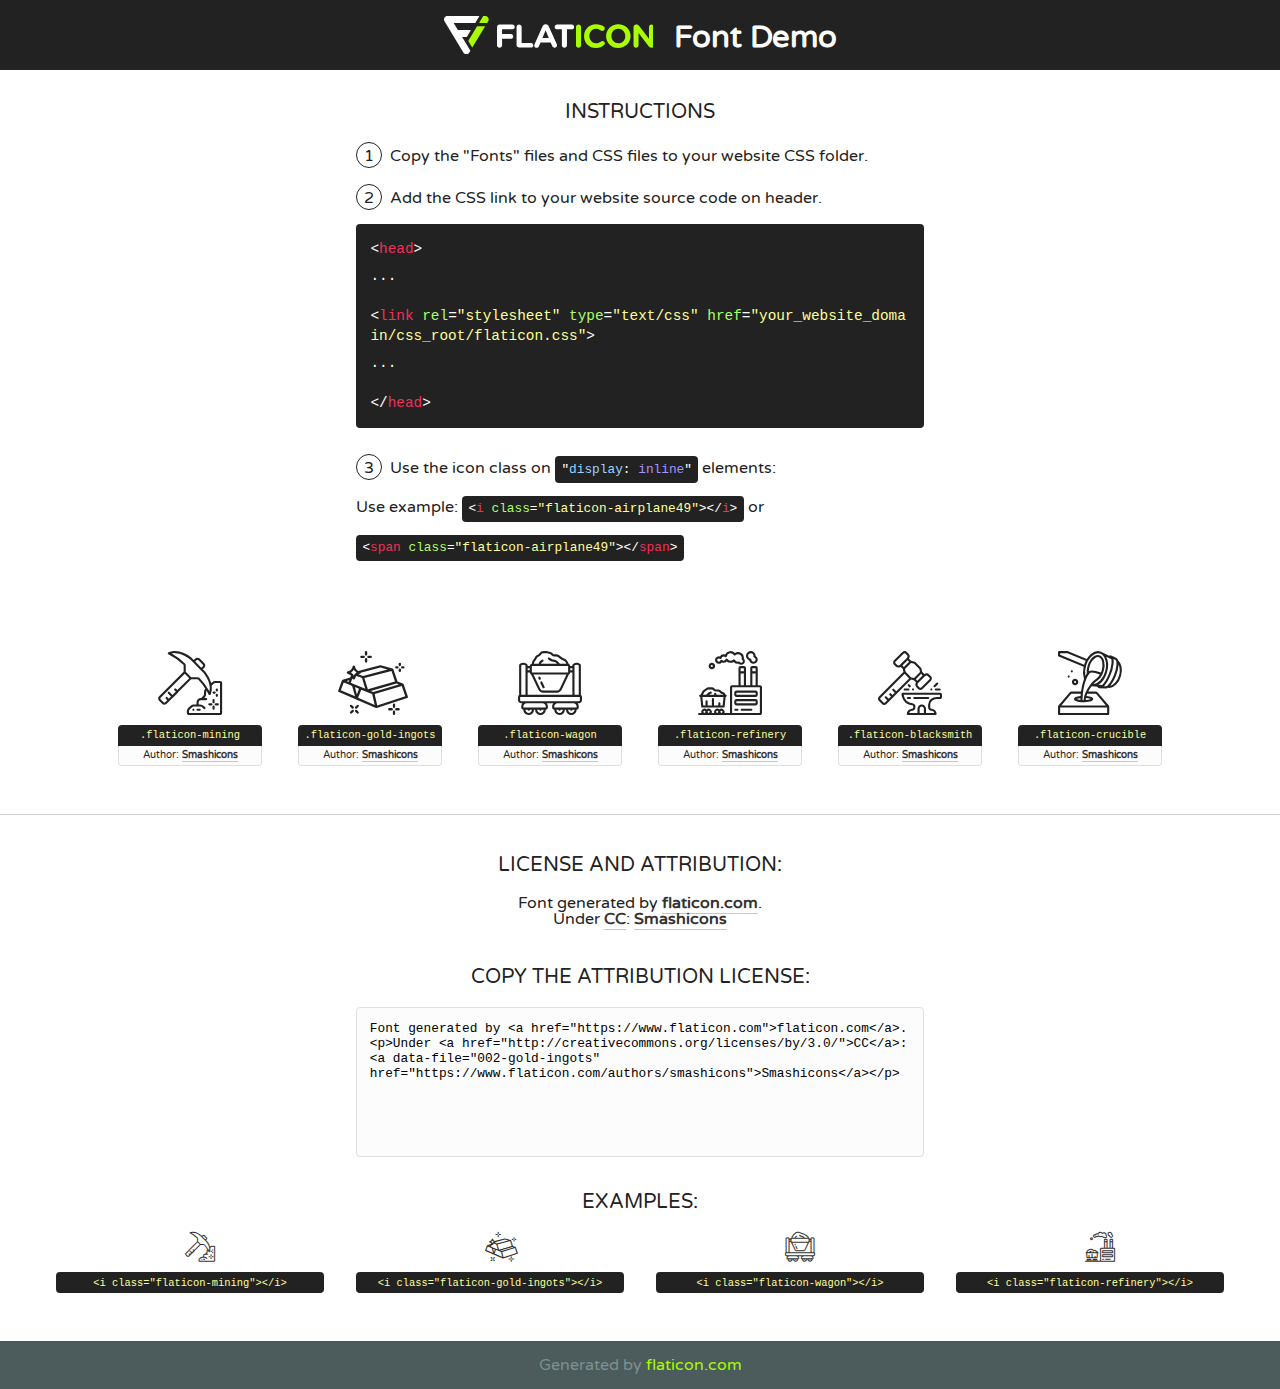
<file: fonts/flaticon/font/flaticon.html>
<!DOCTYPE html>
<!--
  Flaticon icon font: Flaticon
  Creation date: 09/04/2019 16:17
-->
<html>
<!DOCTYPE html>
<html>

<head>
    <title>Flaticon WebFont</title>
    <link href="http://fonts.googleapis.com/css?family=Varela+Round" rel="stylesheet" type="text/css" />
    <link rel="stylesheet" type="text/css" href="flaticon.css">
    <meta charset="UTF-8">
    <style>
    html, body, div, span, applet, object, iframe,
    h1, h2, h3, h4, h5, h6, p, blockquote, pre,
    a, abbr, acronym, address, big, cite, code,
    del, dfn, em, img, ins, kbd, q, s, samp,
    small, strike, strong, sub, sup, tt, var,
    b, u, i, center,
    dl, dt, dd, ol, ul, li,
    fieldset, form, label, legend,
    table, caption, tbody, tfoot, thead, tr, th, td,
    article, aside, canvas, details, embed, 
    figure, figcaption, footer, header, hgroup, 
    menu, nav, output, ruby, section, summary,
    time, mark, audio, video {
        margin: 0;
        padding: 0;
        border: 0;
        font-size: 100%;
        font: inherit;
        vertical-align: baseline;
    }
    /* HTML5 display-role reset for older browsers */
    article, aside, details, figcaption, figure, 
    footer, header, hgroup, menu, nav, section {
        display: block;
    }
    body {
        line-height: 1;
    }
    ol, ul {
        list-style: none;
    }
    blockquote, q {
        quotes: none;
    }
    blockquote:before, blockquote:after,
    q:before, q:after {
        content: '';
        content: none;
    }
    table {
        border-collapse: collapse;
        border-spacing: 0;
    }
    body {
        font-family: 'Varela Round', Helvetica, Arial, sans-serif;
        font-size: 16px;
        color: #222;
    }
    a {
        color: #333;
        border-bottom: 1px solid #a9fd00;
        font-weight: bold;
        text-decoration: none;
    }
    * {
        -moz-box-sizing: border-box;
        -webkit-box-sizing: border-box;
        box-sizing: border-box;
        margin: 0;
        padding: 0;
    }
    [class^="flaticon-"]:before, [class*=" flaticon-"]:before, [class^="flaticon-"]:after, [class*=" flaticon-"]:after {
        font-family: Flaticon;
        font-size: 30px;
        font-style: normal;
        margin-left: 20px;
        color: #333;
    }
    .wrapper {
        max-width: 600px;
        margin: auto;
        padding: 0 1em;
    }
    .title {
        font-size: 1.25em;
        text-align: center;
        margin-bottom: 1em;
        text-transform: uppercase;
    }
    header {
        text-align: center;
        background-color: #222;
        color: #fff;
        padding: 1em;
    }
    header .logo {
        width: 210px;
        height: 38px;
        display: inline-block;
        vertical-align: middle;
        margin-right: 1em;
        border: none;
    }
    header strong {
        font-size: 1.95em;
        font-weight: bold;
        vertical-align: middle;
        margin-top: 5px;
        display: inline-block;
    }
    .demo {
        margin: 2em auto;
        line-height: 1.25em;
    }
    .demo ul li {
        margin-bottom: 1em;
    }
    .demo ul li .num {
        color: #222;
        border-radius: 20px;
        display: inline-block;
        width: 26px;
        padding: 3px;
        height: 26px;
        text-align: center;
        margin-right: 0.5em;
        border: 1px solid #222;
    }
    .demo ul li code {
        background-color: #222;
        border-radius: 4px;
        padding: 0.25em 0.5em;
        display: inline-block;
        color: #fff;
        font-family: Consolas,Monaco,Lucida Console,Liberation Mono,DejaVu Sans Mono,Bitstream Vera Sans Mono,Courier New, monospace;
        font-weight: lighter;
        margin-top: 1em;
        font-size: 0.8em;
        word-break: break-all;
    }
    .demo ul li code.big {
        padding: 1em;
        font-size: 0.9em;
    }
    .demo ul li code .red {
        color: #EF3159;
    }
    .demo ul li code .green {
        color: #ACFF65;
    }
    .demo ul li code .yellow {
        color: #FFFF99;
    }
    .demo ul li code .blue {
        color: #99D3FF;
    }
    .demo ul li code .purple {
        color: #A295FF;
    }
    .demo ul li code .dots {
        margin-top: 0.5em;
        display: block;
    }
    #glyphs {
        border-bottom: 1px solid #ccc;
        padding: 2em 0;
        text-align: center;
    }
    .glyph {
        display: inline-block;
        width: 9em;
        margin: 1em;
        text-align: center;
        vertical-align: top;
        background: #FFF;
    }
    .glyph .glyph-icon {
        padding: 10px;
        display: block;
        font-family:"Flaticon";
        font-size: 64px;
        line-height: 1;
    }
    .glyph .glyph-icon:before {
        font-size: 64px;
        color: #222;
        margin-left: 0;
    }
    .class-name {
        font-size: 0.65em;
        background-color: #222;
        color: #fff;
        border-radius: 4px 4px 0 0;
        padding: 0.5em;
        color: #FFFF99;
        font-family: Consolas,Monaco,Lucida Console,Liberation Mono,DejaVu Sans Mono,Bitstream Vera Sans Mono,Courier New, monospace;
    }
    .author-name {
        font-size: 0.6em;
        background-color: #fcfcfd;
        border: 1px solid #DEDEE4;
        border-top: 0;
        border-radius: 0 0 4px 4px;
        padding: 0.5em;
    }
    .class-name:last-child {
        font-size: 10px;
        color:#888;
    }
    .class-name:last-child a {
        font-size: 10px;
        color:#555;
    }
    .class-name:last-child a:hover {
        color:#a9fd00;
    }
    .glyph > input {
        display: block;
        width: 100px;
        margin: 5px auto;
        text-align: center;
        font-size: 12px;
        cursor: text;
    }
    .glyph > input.icon-input {
        font-family:"Flaticon";
        font-size: 16px;
        margin-bottom: 10px;
    }
    .attribution .title {
        margin-top: 2em;
    }
    .attribution textarea {
        background-color: #fcfcfd;
        padding: 1em;
        border: none;
        box-shadow: none;
        border: 1px solid #DEDEE4;
        border-radius: 4px;
        resize: none;
        width: 100%;
        height: 150px;
        font-size: 0.8em;
        font-family: Consolas,Monaco,Lucida Console,Liberation Mono,DejaVu Sans Mono,Bitstream Vera Sans Mono,Courier New, monospace;
        -webkit-appearance: none;
    }
    .iconsuse {
        margin: 2em auto;
        text-align: center;
        max-width: 1200px;
    }
    .iconsuse:after {
        content: '';
        display: table;
        clear: both;
    }
    .iconsuse .image {
        float: left;
        width: 25%;
        padding: 0 1em;
    }
    .iconsuse .image p {
        margin-bottom: 1em;
    }
    .iconsuse .image span {
        display: block;
        font-size: 0.65em;
        background-color: #222;
        color: #fff;
        border-radius: 4px;
        padding: 0.5em;
        color: #FFFF99;
        margin-top: 1em;
        font-family: Consolas,Monaco,Lucida Console,Liberation Mono,DejaVu Sans Mono,Bitstream Vera Sans Mono,Courier New, monospace;
    }
    #footer {
        text-align: center;
        background-color: #4C5B5C;
        color: #7c9192;
        padding: 1em;
    }
    #footer a {
        border: none;
        color: #a9fd00;
        font-weight: normal;
    }
    @media (max-width: 960px) {
        .iconsuse .image {
            width: 50%;
        }
    }
    @media (max-width: 560px) {
        .iconsuse .image {
            width: 100%;
        }
    }
    </style>
</head>

<body class="characters-off">

    <header>
        <a href="https://www.flaticon.com" target="_blank" class="logo">
            <svg version="1.1" xmlns="http://www.w3.org/2000/svg" xmlns:xlink="http://www.w3.org/1999/xlink" xmlns:a="http://ns.adobe.com/AdobeSVGViewerExtensions/3.0/" viewBox="0 0 560.875 102.036" enable-background="new 0 0 560.875 102.036" xml:space="preserve">
                <defs>
                </defs>
                <g>
                    <g class="letters">
                        <path fill="#ffffff" d="M141.596,29.675c0-3.777,2.985-6.767,6.764-6.767h34.438c3.426,0,6.15,2.728,6.15,6.15
                        c0,3.43-2.724,6.149-6.15,6.149h-27.674v13.091h23.719c3.429,0,6.151,2.724,6.151,6.15c0,3.43-2.723,6.149-6.151,6.149h-23.719
                        v17.574c0,3.773-2.986,6.761-6.764,6.761c-3.779,0-6.764-2.989-6.764-6.761V29.675z"></path>
                        <path fill="#ffffff" d="M193.844,29.149c0-3.781,2.985-6.767,6.764-6.767c3.776,0,6.763,2.985,6.763,6.767v42.957h25.039
                        c3.426,0,6.149,2.726,6.149,6.153c0,3.425-2.723,6.15-6.149,6.15h-31.802c-3.779,0-6.764-2.986-6.764-6.768V29.149z"></path>
                        <path fill="#ffffff" d="M241.891,75.71l21.438-48.407c1.492-3.341,4.215-5.357,7.906-5.357h0.792
                        c3.686,0,6.323,2.017,7.815,5.357l21.439,48.407c0.436,0.967,0.701,1.845,0.701,2.723c0,3.602-2.809,6.501-6.414,6.501
                        c-3.161,0-5.269-1.845-6.499-4.655l-4.132-9.661h-27.059l-4.301,10.102c-1.144,2.631-3.426,4.214-6.237,4.214
                        c-3.517,0-6.24-2.81-6.24-6.325C241.1,77.64,241.451,76.677,241.891,75.71z M279.932,58.666l-8.521-20.297l-8.526,20.297H279.932
                        z"></path>
                        <path fill="#ffffff" d="M314.864,35.387H301.86c-3.429,0-6.239-2.813-6.239-6.238c0-3.429,2.811-6.24,6.239-6.24h39.533
                        c3.426,0,6.237,2.811,6.237,6.24c0,3.425-2.811,6.238-6.237,6.238h-13.001v42.785c0,3.773-2.99,6.761-6.764,6.761
                        c-3.779,0-6.764-2.989-6.764-6.761V35.387z"></path>
                        <path fill="#A9FD00" d="M352.615,29.149c0-3.781,2.985-6.767,6.767-6.767c3.774,0,6.761,2.985,6.761,6.767v49.024
                        c0,3.773-2.987,6.761-6.761,6.761c-3.781,0-6.767-2.989-6.767-6.761V29.149z"></path>
                        <path fill="#A9FD00" d="M374.132,53.836v-0.179c0-17.481,13.178-31.801,32.065-31.801c9.22,0,15.459,2.458,20.557,6.238
                        c1.402,1.054,2.637,2.985,2.637,5.357c0,3.692-2.985,6.59-6.681,6.59c-1.845,0-3.071-0.702-4.044-1.319
                        c-3.776-2.813-7.729-4.393-12.562-4.393c-10.364,0-17.831,8.611-17.831,19.154v0.173c0,10.542,7.291,19.329,17.831,19.329
                        c5.715,0,9.492-1.756,13.359-4.834c1.049-0.874,2.458-1.491,4.039-1.491c3.429,0,6.325,2.813,6.325,6.236
                        c0,2.106-1.056,3.78-2.282,4.834c-5.539,4.834-12.036,7.733-21.878,7.733C387.572,85.464,374.132,71.493,374.132,53.836z"></path>
                        <path fill="#A9FD00" d="M433.009,53.836v-0.179c0-17.481,13.79-31.801,32.766-31.801c18.981,0,32.592,14.143,32.592,31.628v0.173
                        c0,17.483-13.785,31.807-32.769,31.807C446.625,85.464,433.009,71.32,433.009,53.836z M484.224,53.836v-0.179
                        c0-10.539-7.725-19.326-18.626-19.326c-10.893,0-18.449,8.611-18.449,19.154v0.173c0,10.542,7.73,19.329,18.626,19.329
                        C476.676,72.986,484.224,64.378,484.224,53.836z"></path>
                        <path fill="#A9FD00" d="M506.233,29.321c0-3.774,2.99-6.763,6.767-6.763h1.401c3.252,0,5.183,1.583,7.029,3.953l26.093,34.265
                        V29.059c0-3.692,2.99-6.677,6.681-6.677c3.683,0,6.671,2.985,6.671,6.677v48.934c0,3.78-2.987,6.765-6.764,6.765h-0.436
                        c-3.257,0-5.188-1.581-7.034-3.953l-27.056-35.492v32.944c0,3.687-2.985,6.676-6.678,6.676c-3.683,0-6.673-2.989-6.673-6.676
                        V29.321z"></path>
                    </g>
                    <g class="insignia">
                        <path fill="#ffffff" d="M48.372,56.137h12.517l11.156-18.537H37.186L25.688,18.539h57.825L94.668,0H9.271
                        C5.925,0,2.842,1.801,1.198,4.716c-1.644,2.907-1.593,6.482,0.134,9.343l50.38,83.501c1.678,2.781,4.689,4.476,7.938,4.476
                        c3.246,0,6.257-1.695,7.935-4.476l2.898-4.804L48.372,56.137z"></path>
                        <g class="i">
                            <path fill="#A9FD00" d="M93.575,18.539h0.031v0.004l21.652,0.004l2.705-4.488c1.727-2.861,1.778-6.436,0.133-9.343
                            C116.454,1.801,113.371,0,110.026,0h-5.294L93.575,18.539z"></path>
                            <polygon fill="#A9FD00" points="88.291,27.356 64.725,66.486 75.519,84.404 109.942,27.356"></polygon>
                        </g>
                    </g>
                </g>
            </svg>
        </a>
        <strong>Font Demo</strong>
    </header>


    <section class="demo wrapper">

        <p class="title">Instructions</p>

        <ul>
            <li>
                <span class="num">1</span>Copy the "Fonts" files and CSS files to your website CSS folder.
            </li>
            <li>
                <span class="num">2</span>Add the CSS link to your website source code on header.
                <code class="big">
                    &lt;<span class="red">head</span>&gt;
                    <br/><span class="dots">...</span>
                    <br/>&lt;<span class="red">link</span> <span class="green">rel</span>=<span class="yellow">"stylesheet"</span> <span class="green">type</span>=<span class="yellow">"text/css"</span> <span class="green">href</span>=<span class="yellow">"your_website_domain/css_root/flaticon.css"</span>&gt;
                    <br/><span class="dots">...</span>
                    <br/>&lt;/<span class="red">head</span>&gt;
                </code>
            </li>

            <li>
                <p>
                    <span class="num">3</span>Use the icon class on <code>"<span class="blue">display</span>:<span class="purple"> inline</span>"</code> elements:
                    <br />
                    Use example: <code>&lt;<span class="red">i</span> <span class="green">class</span>=<span class="yellow">&quot;flaticon-airplane49&quot;</span>&gt;&lt;/<span class="red">i</span>&gt;</code> or <code>&lt;<span class="red">span</span> <span class="green">class</span>=<span class="yellow">&quot;flaticon-airplane49&quot;</span>&gt;&lt;/<span class="red">span</span>&gt;</code>
            </li>
        </ul>

    </section>




   <section id="glyphs">          
    
      
        <div class="glyph"><div class="glyph-icon flaticon-mining"></div>
            <div class="class-name">.flaticon-mining</div>
            <div class="author-name">Author: <a data-file="001-mining" href="https://www.flaticon.com/authors/smashicons">Smashicons</a> </div> 
        </div>        
        
        <div class="glyph"><div class="glyph-icon flaticon-gold-ingots"></div>
            <div class="class-name">.flaticon-gold-ingots</div>
            <div class="author-name">Author: <a data-file="002-gold-ingots" href="https://www.flaticon.com/authors/smashicons">Smashicons</a> </div> 
        </div>        
        
        <div class="glyph"><div class="glyph-icon flaticon-wagon"></div>
            <div class="class-name">.flaticon-wagon</div>
            <div class="author-name">Author: <a data-file="003-wagon" href="https://www.flaticon.com/authors/smashicons">Smashicons</a> </div> 
        </div>        
        
        <div class="glyph"><div class="glyph-icon flaticon-refinery"></div>
            <div class="class-name">.flaticon-refinery</div>
            <div class="author-name">Author: <a data-file="004-refinery" href="https://www.flaticon.com/authors/smashicons">Smashicons</a> </div> 
        </div>        
        
        <div class="glyph"><div class="glyph-icon flaticon-blacksmith"></div>
            <div class="class-name">.flaticon-blacksmith</div>
            <div class="author-name">Author: <a data-file="005-blacksmith" href="https://www.flaticon.com/authors/smashicons">Smashicons</a> </div> 
        </div>        
        
        <div class="glyph"><div class="glyph-icon flaticon-crucible"></div>
            <div class="class-name">.flaticon-crucible</div>
            <div class="author-name">Author: <a data-file="006-crucible" href="https://www.flaticon.com/authors/smashicons">Smashicons</a> </div> 
        </div>        
        

    </section>



    <section class="attribution wrapper"   style="text-align:center;">

      <div class="title">License and attribution:</div><div class="attrDiv">Font generated by <a href="https://www.flaticon.com">flaticon.com</a>. <div><p>Under <a href="http://creativecommons.org/licenses/by/3.0/">CC</a>: <a data-file="002-gold-ingots" href="https://www.flaticon.com/authors/smashicons">Smashicons</a></p>  </div>
      </div>
      <div class="title">Copy the Attribution License:</div>

    <textarea onclick="this.focus();this.select();">Font generated by &lt;a href=&quot;https://www.flaticon.com&quot;&gt;flaticon.com&lt;/a&gt;. <p>Under <a href="http://creativecommons.org/licenses/by/3.0/">CC</a>: <a data-file="002-gold-ingots" href="https://www.flaticon.com/authors/smashicons">Smashicons</a></p>  
     </textarea>

    </section>

    <section class="iconsuse">

          <div class="title">Examples:</div>            
             
            <div class="image">
                <p>
                    <i class="glyph-icon flaticon-mining"></i> 
                    <span>&lt;i class=&quot;flaticon-mining&quot;&gt;&lt;/i&gt;</span>
                </p>
            </div>
            
            <div class="image">
                <p>
                    <i class="glyph-icon flaticon-gold-ingots"></i> 
                    <span>&lt;i class=&quot;flaticon-gold-ingots&quot;&gt;&lt;/i&gt;</span>
                </p>
            </div>
            
            <div class="image">
                <p>
                    <i class="glyph-icon flaticon-wagon"></i> 
                    <span>&lt;i class=&quot;flaticon-wagon&quot;&gt;&lt;/i&gt;</span>
                </p>
            </div>
            
            <div class="image">
                <p>
                    <i class="glyph-icon flaticon-refinery"></i> 
                    <span>&lt;i class=&quot;flaticon-refinery&quot;&gt;&lt;/i&gt;</span>
                </p>
            </div>
                       
        </div>
                            
    </section>

<div id="footer">
    <div>Generated by <a href="https://www.flaticon.com">flaticon.com</a>
    </div>
</div>



</body>
</html>
</file>
<file: fonts/icomoon/style.css>
@font-face {
  font-family: 'icomoon';
  src:  url('fonts/icomoon.eot?10si43');
  src:  url('fonts/icomoon.eot?10si43#iefix') format('embedded-opentype'),
    url('fonts/icomoon.ttf?10si43') format('truetype'),
    url('fonts/icomoon.woff?10si43') format('woff'),
    url('fonts/icomoon.svg?10si43#icomoon') format('svg');
  font-weight: normal;
  font-style: normal;
}

[class^="icon-"], [class*=" icon-"] {
  /* use !important to prevent issues with browser extensions that change fonts */
  font-family: 'icomoon' !important;
  speak: none;
  font-style: normal;
  font-weight: normal;
  font-variant: normal;
  text-transform: none;
  line-height: 1;

  /* Better Font Rendering =========== */
  -webkit-font-smoothing: antialiased;
  -moz-osx-font-smoothing: grayscale;
}

.icon-asterisk:before {
  content: "\f069";
}
.icon-plus:before {
  content: "\f067";
}
.icon-question:before {
  content: "\f128";
}
.icon-minus:before {
  content: "\f068";
}
.icon-glass:before {
  content: "\f000";
}
.icon-music:before {
  content: "\f001";
}
.icon-search:before {
  content: "\f002";
}
.icon-envelope-o:before {
  content: "\f003";
}
.icon-heart:before {
  content: "\f004";
}
.icon-star:before {
  content: "\f005";
}
.icon-star-o:before {
  content: "\f006";
}
.icon-user:before {
  content: "\f007";
}
.icon-film:before {
  content: "\f008";
}
.icon-th-large:before {
  content: "\f009";
}
.icon-th:before {
  content: "\f00a";
}
.icon-th-list:before {
  content: "\f00b";
}
.icon-check:before {
  content: "\f00c";
}
.icon-close:before {
  content: "\f00d";
}
.icon-remove:before {
  content: "\f00d";
}
.icon-times:before {
  content: "\f00d";
}
.icon-search-plus:before {
  content: "\f00e";
}
.icon-search-minus:before {
  content: "\f010";
}
.icon-power-off:before {
  content: "\f011";
}
.icon-signal:before {
  content: "\f012";
}
.icon-cog:before {
  content: "\f013";
}
.icon-gear:before {
  content: "\f013";
}
.icon-trash-o:before {
  content: "\f014";
}
.icon-home:before {
  content: "\f015";
}
.icon-file-o:before {
  content: "\f016";
}
.icon-clock-o:before {
  content: "\f017";
}
.icon-road:before {
  content: "\f018";
}
.icon-download:before {
  content: "\f019";
}
.icon-arrow-circle-o-down:before {
  content: "\f01a";
}
.icon-arrow-circle-o-up:before {
  content: "\f01b";
}
.icon-inbox:before {
  content: "\f01c";
}
.icon-play-circle-o:before {
  content: "\f01d";
}
.icon-repeat:before {
  content: "\f01e";
}
.icon-rotate-right:before {
  content: "\f01e";
}
.icon-refresh:before {
  content: "\f021";
}
.icon-list-alt:before {
  content: "\f022";
}
.icon-lock:before {
  content: "\f023";
}
.icon-flag:before {
  content: "\f024";
}
.icon-headphones:before {
  content: "\f025";
}
.icon-volume-off:before {
  content: "\f026";
}
.icon-volume-down:before {
  content: "\f027";
}
.icon-volume-up:before {
  content: "\f028";
}
.icon-qrcode:before {
  content: "\f029";
}
.icon-barcode:before {
  content: "\f02a";
}
.icon-tag:before {
  content: "\f02b";
}
.icon-tags:before {
  content: "\f02c";
}
.icon-book:before {
  content: "\f02d";
}
.icon-bookmark:before {
  content: "\f02e";
}
.icon-print:before {
  content: "\f02f";
}
.icon-camera:before {
  content: "\f030";
}
.icon-font:before {
  content: "\f031";
}
.icon-bold:before {
  content: "\f032";
}
.icon-italic:before {
  content: "\f033";
}
.icon-text-height:before {
  content: "\f034";
}
.icon-text-width:before {
  content: "\f035";
}
.icon-align-left:before {
  content: "\f036";
}
.icon-align-center:before {
  content: "\f037";
}
.icon-align-right:before {
  content: "\f038";
}
.icon-align-justify:before {
  content: "\f039";
}
.icon-list:before {
  content: "\f03a";
}
.icon-dedent:before {
  content: "\f03b";
}
.icon-outdent:before {
  content: "\f03b";
}
.icon-indent:before {
  content: "\f03c";
}
.icon-video-camera:before {
  content: "\f03d";
}
.icon-image:before {
  content: "\f03e";
}
.icon-photo:before {
  content: "\f03e";
}
.icon-picture-o:before {
  content: "\f03e";
}
.icon-pencil:before {
  content: "\f040";
}
.icon-map-marker:before {
  content: "\f041";
}
.icon-adjust:before {
  content: "\f042";
}
.icon-tint:before {
  content: "\f043";
}
.icon-edit:before {
  content: "\f044";
}
.icon-pencil-square-o:before {
  content: "\f044";
}
.icon-share-square-o:before {
  content: "\f045";
}
.icon-check-square-o:before {
  content: "\f046";
}
.icon-arrows:before {
  content: "\f047";
}
.icon-step-backward:before {
  content: "\f048";
}
.icon-fast-backward:before {
  content: "\f049";
}
.icon-backward:before {
  content: "\f04a";
}
.icon-play:before {
  content: "\f04b";
}
.icon-pause:before {
  content: "\f04c";
}
.icon-stop:before {
  content: "\f04d";
}
.icon-forward:before {
  content: "\f04e";
}
.icon-fast-forward:before {
  content: "\f050";
}
.icon-step-forward:before {
  content: "\f051";
}
.icon-eject:before {
  content: "\f052";
}
.icon-chevron-left:before {
  content: "\f053";
}
.icon-chevron-right:before {
  content: "\f054";
}
.icon-plus-circle:before {
  content: "\f055";
}
.icon-minus-circle:before {
  content: "\f056";
}
.icon-times-circle:before {
  content: "\f057";
}
.icon-check-circle:before {
  content: "\f058";
}
.icon-question-circle:before {
  content: "\f059";
}
.icon-info-circle:before {
  content: "\f05a";
}
.icon-crosshairs:before {
  content: "\f05b";
}
.icon-times-circle-o:before {
  content: "\f05c";
}
.icon-check-circle-o:before {
  content: "\f05d";
}
.icon-ban:before {
  content: "\f05e";
}
.icon-arrow-left:before {
  content: "\f060";
}
.icon-arrow-right:before {
  content: "\f061";
}
.icon-arrow-up:before {
  content: "\f062";
}
.icon-arrow-down:before {
  content: "\f063";
}
.icon-mail-forward:before {
  content: "\f064";
}
.icon-share:before {
  content: "\f064";
}
.icon-expand:before {
  content: "\f065";
}
.icon-compress:before {
  content: "\f066";
}
.icon-exclamation-circle:before {
  content: "\f06a";
}
.icon-gift:before {
  content: "\f06b";
}
.icon-leaf:before {
  content: "\f06c";
}
.icon-fire:before {
  content: "\f06d";
}
.icon-eye:before {
  content: "\f06e";
}
.icon-eye-slash:before {
  content: "\f070";
}
.icon-exclamation-triangle:before {
  content: "\f071";
}
.icon-warning:before {
  content: "\f071";
}
.icon-plane:before {
  content: "\f072";
}
.icon-calendar:before {
  content: "\f073";
}
.icon-random:before {
  content: "\f074";
}
.icon-comment:before {
  content: "\f075";
}
.icon-magnet:before {
  content: "\f076";
}
.icon-chevron-up:before {
  content: "\f077";
}
.icon-chevron-down:before {
  content: "\f078";
}
.icon-retweet:before {
  content: "\f079";
}
.icon-shopping-cart:before {
  content: "\f07a";
}
.icon-folder:before {
  content: "\f07b";
}
.icon-folder-open:before {
  content: "\f07c";
}
.icon-arrows-v:before {
  content: "\f07d";
}
.icon-arrows-h:before {
  content: "\f07e";
}
.icon-bar-chart:before {
  content: "\f080";
}
.icon-bar-chart-o:before {
  content: "\f080";
}
.icon-twitter-square:before {
  content: "\f081";
}
.icon-facebook-square:before {
  content: "\f082";
}
.icon-camera-retro:before {
  content: "\f083";
}
.icon-key:before {
  content: "\f084";
}
.icon-cogs:before {
  content: "\f085";
}
.icon-gears:before {
  content: "\f085";
}
.icon-comments:before {
  content: "\f086";
}
.icon-thumbs-o-up:before {
  content: "\f087";
}
.icon-thumbs-o-down:before {
  content: "\f088";
}
.icon-star-half:before {
  content: "\f089";
}
.icon-heart-o:before {
  content: "\f08a";
}
.icon-sign-out:before {
  content: "\f08b";
}
.icon-linkedin-square:before {
  content: "\f08c";
}
.icon-thumb-tack:before {
  content: "\f08d";
}
.icon-external-link:before {
  content: "\f08e";
}
.icon-sign-in:before {
  content: "\f090";
}
.icon-trophy:before {
  content: "\f091";
}
.icon-github-square:before {
  content: "\f092";
}
.icon-upload:before {
  content: "\f093";
}
.icon-lemon-o:before {
  content: "\f094";
}
.icon-phone:before {
  content: "\f095";
}
.icon-square-o:before {
  content: "\f096";
}
.icon-bookmark-o:before {
  content: "\f097";
}
.icon-phone-square:before {
  content: "\f098";
}
.icon-twitter:before {
  content: "\f099";
}
.icon-facebook:before {
  content: "\f09a";
}
.icon-facebook-f:before {
  content: "\f09a";
}
.icon-github:before {
  content: "\f09b";
}
.icon-unlock:before {
  content: "\f09c";
}
.icon-credit-card:before {
  content: "\f09d";
}
.icon-feed:before {
  content: "\f09e";
}
.icon-rss:before {
  content: "\f09e";
}
.icon-hdd-o:before {
  content: "\f0a0";
}
.icon-bullhorn:before {
  content: "\f0a1";
}
.icon-bell-o:before {
  content: "\f0a2";
}
.icon-certificate:before {
  content: "\f0a3";
}
.icon-hand-o-right:before {
  content: "\f0a4";
}
.icon-hand-o-left:before {
  content: "\f0a5";
}
.icon-hand-o-up:before {
  content: "\f0a6";
}
.icon-hand-o-down:before {
  content: "\f0a7";
}
.icon-arrow-circle-left:before {
  content: "\f0a8";
}
.icon-arrow-circle-right:before {
  content: "\f0a9";
}
.icon-arrow-circle-up:before {
  content: "\f0aa";
}
.icon-arrow-circle-down:before {
  content: "\f0ab";
}
.icon-globe:before {
  content: "\f0ac";
}
.icon-wrench:before {
  content: "\f0ad";
}
.icon-tasks:before {
  content: "\f0ae";
}
.icon-filter:before {
  content: "\f0b0";
}
.icon-briefcase:before {
  content: "\f0b1";
}
.icon-arrows-alt:before {
  content: "\f0b2";
}
.icon-group:before {
  content: "\f0c0";
}
.icon-users:before {
  content: "\f0c0";
}
.icon-chain:before {
  content: "\f0c1";
}
.icon-link:before {
  content: "\f0c1";
}
.icon-cloud:before {
  content: "\f0c2";
}
.icon-flask:before {
  content: "\f0c3";
}
.icon-cut:before {
  content: "\f0c4";
}
.icon-scissors:before {
  content: "\f0c4";
}
.icon-copy:before {
  content: "\f0c5";
}
.icon-files-o:before {
  content: "\f0c5";
}
.icon-paperclip:before {
  content: "\f0c6";
}
.icon-floppy-o:before {
  content: "\f0c7";
}
.icon-save:before {
  content: "\f0c7";
}
.icon-square:before {
  content: "\f0c8";
}
.icon-bars:before {
  content: "\f0c9";
}
.icon-navicon:before {
  content: "\f0c9";
}
.icon-reorder:before {
  content: "\f0c9";
}
.icon-list-ul:before {
  content: "\f0ca";
}
.icon-list-ol:before {
  content: "\f0cb";
}
.icon-strikethrough:before {
  content: "\f0cc";
}
.icon-underline:before {
  content: "\f0cd";
}
.icon-table:before {
  content: "\f0ce";
}
.icon-magic:before {
  content: "\f0d0";
}
.icon-truck:before {
  content: "\f0d1";
}
.icon-pinterest:before {
  content: "\f0d2";
}
.icon-pinterest-square:before {
  content: "\f0d3";
}
.icon-google-plus-square:before {
  content: "\f0d4";
}
.icon-google-plus:before {
  content: "\f0d5";
}
.icon-money:before {
  content: "\f0d6";
}
.icon-caret-down:before {
  content: "\f0d7";
}
.icon-caret-up:before {
  content: "\f0d8";
}
.icon-caret-left:before {
  content: "\f0d9";
}
.icon-caret-right:before {
  content: "\f0da";
}
.icon-columns:before {
  content: "\f0db";
}
.icon-sort:before {
  content: "\f0dc";
}
.icon-unsorted:before {
  content: "\f0dc";
}
.icon-sort-desc:before {
  content: "\f0dd";
}
.icon-sort-down:before {
  content: "\f0dd";
}
.icon-sort-asc:before {
  content: "\f0de";
}
.icon-sort-up:before {
  content: "\f0de";
}
.icon-envelope:before {
  content: "\f0e0";
}
.icon-linkedin:before {
  content: "\f0e1";
}
.icon-rotate-left:before {
  content: "\f0e2";
}
.icon-undo:before {
  content: "\f0e2";
}
.icon-gavel:before {
  content: "\f0e3";
}
.icon-legal:before {
  content: "\f0e3";
}
.icon-dashboard:before {
  content: "\f0e4";
}
.icon-tachometer:before {
  content: "\f0e4";
}
.icon-comment-o:before {
  content: "\f0e5";
}
.icon-comments-o:before {
  content: "\f0e6";
}
.icon-bolt:before {
  content: "\f0e7";
}
.icon-flash:before {
  content: "\f0e7";
}
.icon-sitemap:before {
  content: "\f0e8";
}
.icon-umbrella:before {
  content: "\f0e9";
}
.icon-clipboard:before {
  content: "\f0ea";
}
.icon-paste:before {
  content: "\f0ea";
}
.icon-lightbulb-o:before {
  content: "\f0eb";
}
.icon-exchange:before {
  content: "\f0ec";
}
.icon-cloud-download:before {
  content: "\f0ed";
}
.icon-cloud-upload:before {
  content: "\f0ee";
}
.icon-user-md:before {
  content: "\f0f0";
}
.icon-stethoscope:before {
  content: "\f0f1";
}
.icon-suitcase:before {
  content: "\f0f2";
}
.icon-bell:before {
  content: "\f0f3";
}
.icon-coffee:before {
  content: "\f0f4";
}
.icon-cutlery:before {
  content: "\f0f5";
}
.icon-file-text-o:before {
  content: "\f0f6";
}
.icon-building-o:before {
  content: "\f0f7";
}
.icon-hospital-o:before {
  content: "\f0f8";
}
.icon-ambulance:before {
  content: "\f0f9";
}
.icon-medkit:before {
  content: "\f0fa";
}
.icon-fighter-jet:before {
  content: "\f0fb";
}
.icon-beer:before {
  content: "\f0fc";
}
.icon-h-square:before {
  content: "\f0fd";
}
.icon-plus-square:before {
  content: "\f0fe";
}
.icon-angle-double-left:before {
  content: "\f100";
}
.icon-angle-double-right:before {
  content: "\f101";
}
.icon-angle-double-up:before {
  content: "\f102";
}
.icon-angle-double-down:before {
  content: "\f103";
}
.icon-angle-left:before {
  content: "\f104";
}
.icon-angle-right:before {
  content: "\f105";
}
.icon-angle-up:before {
  content: "\f106";
}
.icon-angle-down:before {
  content: "\f107";
}
.icon-desktop:before {
  content: "\f108";
}
.icon-laptop:before {
  content: "\f109";
}
.icon-tablet:before {
  content: "\f10a";
}
.icon-mobile:before {
  content: "\f10b";
}
.icon-mobile-phone:before {
  content: "\f10b";
}
.icon-circle-o:before {
  content: "\f10c";
}
.icon-quote-left:before {
  content: "\f10d";
}
.icon-quote-right:before {
  content: "\f10e";
}
.icon-spinner:before {
  content: "\f110";
}
.icon-circle:before {
  content: "\f111";
}
.icon-mail-reply:before {
  content: "\f112";
}
.icon-reply:before {
  content: "\f112";
}
.icon-github-alt:before {
  content: "\f113";
}
.icon-folder-o:before {
  content: "\f114";
}
.icon-folder-open-o:before {
  content: "\f115";
}
.icon-smile-o:before {
  content: "\f118";
}
.icon-frown-o:before {
  content: "\f119";
}
.icon-meh-o:before {
  content: "\f11a";
}
.icon-gamepad:before {
  content: "\f11b";
}
.icon-keyboard-o:before {
  content: "\f11c";
}
.icon-flag-o:before {
  content: "\f11d";
}
.icon-flag-checkered:before {
  content: "\f11e";
}
.icon-terminal:before {
  content: "\f120";
}
.icon-code:before {
  content: "\f121";
}
.icon-mail-reply-all:before {
  content: "\f122";
}
.icon-reply-all:before {
  content: "\f122";
}
.icon-star-half-empty:before {
  content: "\f123";
}
.icon-star-half-full:before {
  content: "\f123";
}
.icon-star-half-o:before {
  content: "\f123";
}
.icon-location-arrow:before {
  content: "\f124";
}
.icon-crop:before {
  content: "\f125";
}
.icon-code-fork:before {
  content: "\f126";
}
.icon-chain-broken:before {
  content: "\f127";
}
.icon-unlink:before {
  content: "\f127";
}
.icon-info:before {
  content: "\f129";
}
.icon-exclamation:before {
  content: "\f12a";
}
.icon-superscript:before {
  content: "\f12b";
}
.icon-subscript:before {
  content: "\f12c";
}
.icon-eraser:before {
  content: "\f12d";
}
.icon-puzzle-piece:before {
  content: "\f12e";
}
.icon-microphone:before {
  content: "\f130";
}
.icon-microphone-slash:before {
  content: "\f131";
}
.icon-shield:before {
  content: "\f132";
}
.icon-calendar-o:before {
  content: "\f133";
}
.icon-fire-extinguisher:before {
  content: "\f134";
}
.icon-rocket:before {
  content: "\f135";
}
.icon-maxcdn:before {
  content: "\f136";
}
.icon-chevron-circle-left:before {
  content: "\f137";
}
.icon-chevron-circle-right:before {
  content: "\f138";
}
.icon-chevron-circle-up:before {
  content: "\f139";
}
.icon-chevron-circle-down:before {
  content: "\f13a";
}
.icon-html5:before {
  content: "\f13b";
}
.icon-css3:before {
  content: "\f13c";
}
.icon-anchor:before {
  content: "\f13d";
}
.icon-unlock-alt:before {
  content: "\f13e";
}
.icon-bullseye:before {
  content: "\f140";
}
.icon-ellipsis-h:before {
  content: "\f141";
}
.icon-ellipsis-v:before {
  content: "\f142";
}
.icon-rss-square:before {
  content: "\f143";
}
.icon-play-circle:before {
  content: "\f144";
}
.icon-ticket:before {
  content: "\f145";
}
.icon-minus-square:before {
  content: "\f146";
}
.icon-minus-square-o:before {
  content: "\f147";
}
.icon-level-up:before {
  content: "\f148";
}
.icon-level-down:before {
  content: "\f149";
}
.icon-check-square:before {
  content: "\f14a";
}
.icon-pencil-square:before {
  content: "\f14b";
}
.icon-external-link-square:before {
  content: "\f14c";
}
.icon-share-square:before {
  content: "\f14d";
}
.icon-compass:before {
  content: "\f14e";
}
.icon-caret-square-o-down:before {
  content: "\f150";
}
.icon-toggle-down:before {
  content: "\f150";
}
.icon-caret-square-o-up:before {
  content: "\f151";
}
.icon-toggle-up:before {
  content: "\f151";
}
.icon-caret-square-o-right:before {
  content: "\f152";
}
.icon-toggle-right:before {
  content: "\f152";
}
.icon-eur:before {
  content: "\f153";
}
.icon-euro:before {
  content: "\f153";
}
.icon-gbp:before {
  content: "\f154";
}
.icon-dollar:before {
  content: "\f155";
}
.icon-usd:before {
  content: "\f155";
}
.icon-inr:before {
  content: "\f156";
}
.icon-rupee:before {
  content: "\f156";
}
.icon-cny:before {
  content: "\f157";
}
.icon-jpy:before {
  content: "\f157";
}
.icon-rmb:before {
  content: "\f157";
}
.icon-yen:before {
  content: "\f157";
}
.icon-rouble:before {
  content: "\f158";
}
.icon-rub:before {
  content: "\f158";
}
.icon-ruble:before {
  content: "\f158";
}
.icon-krw:before {
  content: "\f159";
}
.icon-won:before {
  content: "\f159";
}
.icon-bitcoin:before {
  content: "\f15a";
}
.icon-btc:before {
  content: "\f15a";
}
.icon-file:before {
  content: "\f15b";
}
.icon-file-text:before {
  content: "\f15c";
}
.icon-sort-alpha-asc:before {
  content: "\f15d";
}
.icon-sort-alpha-desc:before {
  content: "\f15e";
}
.icon-sort-amount-asc:before {
  content: "\f160";
}
.icon-sort-amount-desc:before {
  content: "\f161";
}
.icon-sort-numeric-asc:before {
  content: "\f162";
}
.icon-sort-numeric-desc:before {
  content: "\f163";
}
.icon-thumbs-up:before {
  content: "\f164";
}
.icon-thumbs-down:before {
  content: "\f165";
}
.icon-youtube-square:before {
  content: "\f166";
}
.icon-youtube:before {
  content: "\f167";
}
.icon-xing:before {
  content: "\f168";
}
.icon-xing-square:before {
  content: "\f169";
}
.icon-youtube-play:before {
  content: "\f16a";
}
.icon-dropbox:before {
  content: "\f16b";
}
.icon-stack-overflow:before {
  content: "\f16c";
}
.icon-instagram:before {
  content: "\f16d";
}
.icon-flickr:before {
  content: "\f16e";
}
.icon-adn:before {
  content: "\f170";
}
.icon-bitbucket:before {
  content: "\f171";
}
.icon-bitbucket-square:before {
  content: "\f172";
}
.icon-tumblr:before {
  content: "\f173";
}
.icon-tumblr-square:before {
  content: "\f174";
}
.icon-long-arrow-down:before {
  content: "\f175";
}
.icon-long-arrow-up:before {
  content: "\f176";
}
.icon-long-arrow-left:before {
  content: "\f177";
}
.icon-long-arrow-right:before {
  content: "\f178";
}
.icon-apple:before {
  content: "\f179";
}
.icon-windows:before {
  content: "\f17a";
}
.icon-android:before {
  content: "\f17b";
}
.icon-linux:before {
  content: "\f17c";
}
.icon-dribbble:before {
  content: "\f17d";
}
.icon-skype:before {
  content: "\f17e";
}
.icon-foursquare:before {
  content: "\f180";
}
.icon-trello:before {
  content: "\f181";
}
.icon-female:before {
  content: "\f182";
}
.icon-male:before {
  content: "\f183";
}
.icon-gittip:before {
  content: "\f184";
}
.icon-gratipay:before {
  content: "\f184";
}
.icon-sun-o:before {
  content: "\f185";
}
.icon-moon-o:before {
  content: "\f186";
}
.icon-archive:before {
  content: "\f187";
}
.icon-bug:before {
  content: "\f188";
}
.icon-vk:before {
  content: "\f189";
}
.icon-weibo:before {
  content: "\f18a";
}
.icon-renren:before {
  content: "\f18b";
}
.icon-pagelines:before {
  content: "\f18c";
}
.icon-stack-exchange:before {
  content: "\f18d";
}
.icon-arrow-circle-o-right:before {
  content: "\f18e";
}
.icon-arrow-circle-o-left:before {
  content: "\f190";
}
.icon-caret-square-o-left:before {
  content: "\f191";
}
.icon-toggle-left:before {
  content: "\f191";
}
.icon-dot-circle-o:before {
  content: "\f192";
}
.icon-wheelchair:before {
  content: "\f193";
}
.icon-vimeo-square:before {
  content: "\f194";
}
.icon-try:before {
  content: "\f195";
}
.icon-turkish-lira:before {
  content: "\f195";
}
.icon-plus-square-o:before {
  content: "\f196";
}
.icon-space-shuttle:before {
  content: "\f197";
}
.icon-slack:before {
  content: "\f198";
}
.icon-envelope-square:before {
  content: "\f199";
}
.icon-wordpress:before {
  content: "\f19a";
}
.icon-openid:before {
  content: "\f19b";
}
.icon-bank:before {
  content: "\f19c";
}
.icon-institution:before {
  content: "\f19c";
}
.icon-university:before {
  content: "\f19c";
}
.icon-graduation-cap:before {
  content: "\f19d";
}
.icon-mortar-board:before {
  content: "\f19d";
}
.icon-yahoo:before {
  content: "\f19e";
}
.icon-google:before {
  content: "\f1a0";
}
.icon-reddit:before {
  content: "\f1a1";
}
.icon-reddit-square:before {
  content: "\f1a2";
}
.icon-stumbleupon-circle:before {
  content: "\f1a3";
}
.icon-stumbleupon:before {
  content: "\f1a4";
}
.icon-delicious:before {
  content: "\f1a5";
}
.icon-digg:before {
  content: "\f1a6";
}
.icon-pied-piper-pp:before {
  content: "\f1a7";
}
.icon-pied-piper-alt:before {
  content: "\f1a8";
}
.icon-drupal:before {
  content: "\f1a9";
}
.icon-joomla:before {
  content: "\f1aa";
}
.icon-language:before {
  content: "\f1ab";
}
.icon-fax:before {
  content: "\f1ac";
}
.icon-building:before {
  content: "\f1ad";
}
.icon-child:before {
  content: "\f1ae";
}
.icon-paw:before {
  content: "\f1b0";
}
.icon-spoon:before {
  content: "\f1b1";
}
.icon-cube:before {
  content: "\f1b2";
}
.icon-cubes:before {
  content: "\f1b3";
}
.icon-behance:before {
  content: "\f1b4";
}
.icon-behance-square:before {
  content: "\f1b5";
}
.icon-steam:before {
  content: "\f1b6";
}
.icon-steam-square:before {
  content: "\f1b7";
}
.icon-recycle:before {
  content: "\f1b8";
}
.icon-automobile:before {
  content: "\f1b9";
}
.icon-car:before {
  content: "\f1b9";
}
.icon-cab:before {
  content: "\f1ba";
}
.icon-taxi:before {
  content: "\f1ba";
}
.icon-tree:before {
  content: "\f1bb";
}
.icon-spotify:before {
  content: "\f1bc";
}
.icon-deviantart:before {
  content: "\f1bd";
}
.icon-soundcloud:before {
  content: "\f1be";
}
.icon-database:before {
  content: "\f1c0";
}
.icon-file-pdf-o:before {
  content: "\f1c1";
}
.icon-file-word-o:before {
  content: "\f1c2";
}
.icon-file-excel-o:before {
  content: "\f1c3";
}
.icon-file-powerpoint-o:before {
  content: "\f1c4";
}
.icon-file-image-o:before {
  content: "\f1c5";
}
.icon-file-photo-o:before {
  content: "\f1c5";
}
.icon-file-picture-o:before {
  content: "\f1c5";
}
.icon-file-archive-o:before {
  content: "\f1c6";
}
.icon-file-zip-o:before {
  content: "\f1c6";
}
.icon-file-audio-o:before {
  content: "\f1c7";
}
.icon-file-sound-o:before {
  content: "\f1c7";
}
.icon-file-movie-o:before {
  content: "\f1c8";
}
.icon-file-video-o:before {
  content: "\f1c8";
}
.icon-file-code-o:before {
  content: "\f1c9";
}
.icon-vine:before {
  content: "\f1ca";
}
.icon-codepen:before {
  content: "\f1cb";
}
.icon-jsfiddle:before {
  content: "\f1cc";
}
.icon-life-bouy:before {
  content: "\f1cd";
}
.icon-life-buoy:before {
  content: "\f1cd";
}
.icon-life-ring:before {
  content: "\f1cd";
}
.icon-life-saver:before {
  content: "\f1cd";
}
.icon-support:before {
  content: "\f1cd";
}
.icon-circle-o-notch:before {
  content: "\f1ce";
}
.icon-ra:before {
  content: "\f1d0";
}
.icon-rebel:before {
  content: "\f1d0";
}
.icon-resistance:before {
  content: "\f1d0";
}
.icon-empire:before {
  content: "\f1d1";
}
.icon-ge:before {
  content: "\f1d1";
}
.icon-git-square:before {
  content: "\f1d2";
}
.icon-git:before {
  content: "\f1d3";
}
.icon-hacker-news:before {
  content: "\f1d4";
}
.icon-y-combinator-square:before {
  content: "\f1d4";
}
.icon-yc-square:before {
  content: "\f1d4";
}
.icon-tencent-weibo:before {
  content: "\f1d5";
}
.icon-qq:before {
  content: "\f1d6";
}
.icon-wechat:before {
  content: "\f1d7";
}
.icon-weixin:before {
  content: "\f1d7";
}
.icon-paper-plane:before {
  content: "\f1d8";
}
.icon-send:before {
  content: "\f1d8";
}
.icon-paper-plane-o:before {
  content: "\f1d9";
}
.icon-send-o:before {
  content: "\f1d9";
}
.icon-history:before {
  content: "\f1da";
}
.icon-circle-thin:before {
  content: "\f1db";
}
.icon-header:before {
  content: "\f1dc";
}
.icon-paragraph:before {
  content: "\f1dd";
}
.icon-sliders:before {
  content: "\f1de";
}
.icon-share-alt:before {
  content: "\f1e0";
}
.icon-share-alt-square:before {
  content: "\f1e1";
}
.icon-bomb:before {
  content: "\f1e2";
}
.icon-futbol-o:before {
  content: "\f1e3";
}
.icon-soccer-ball-o:before {
  content: "\f1e3";
}
.icon-tty:before {
  content: "\f1e4";
}
.icon-binoculars:before {
  content: "\f1e5";
}
.icon-plug:before {
  content: "\f1e6";
}
.icon-slideshare:before {
  content: "\f1e7";
}
.icon-twitch:before {
  content: "\f1e8";
}
.icon-yelp:before {
  content: "\f1e9";
}
.icon-newspaper-o:before {
  content: "\f1ea";
}
.icon-wifi:before {
  content: "\f1eb";
}
.icon-calculator:before {
  content: "\f1ec";
}
.icon-paypal:before {
  content: "\f1ed";
}
.icon-google-wallet:before {
  content: "\f1ee";
}
.icon-cc-visa:before {
  content: "\f1f0";
}
.icon-cc-mastercard:before {
  content: "\f1f1";
}
.icon-cc-discover:before {
  content: "\f1f2";
}
.icon-cc-amex:before {
  content: "\f1f3";
}
.icon-cc-paypal:before {
  content: "\f1f4";
}
.icon-cc-stripe:before {
  content: "\f1f5";
}
.icon-bell-slash:before {
  content: "\f1f6";
}
.icon-bell-slash-o:before {
  content: "\f1f7";
}
.icon-trash:before {
  content: "\f1f8";
}
.icon-copyright:before {
  content: "\f1f9";
}
.icon-at:before {
  content: "\f1fa";
}
.icon-eyedropper:before {
  content: "\f1fb";
}
.icon-paint-brush:before {
  content: "\f1fc";
}
.icon-birthday-cake:before {
  content: "\f1fd";
}
.icon-area-chart:before {
  content: "\f1fe";
}
.icon-pie-chart:before {
  content: "\f200";
}
.icon-line-chart:before {
  content: "\f201";
}
.icon-lastfm:before {
  content: "\f202";
}
.icon-lastfm-square:before {
  content: "\f203";
}
.icon-toggle-off:before {
  content: "\f204";
}
.icon-toggle-on:before {
  content: "\f205";
}
.icon-bicycle:before {
  content: "\f206";
}
.icon-bus:before {
  content: "\f207";
}
.icon-ioxhost:before {
  content: "\f208";
}
.icon-angellist:before {
  content: "\f209";
}
.icon-cc:before {
  content: "\f20a";
}
.icon-ils:before {
  content: "\f20b";
}
.icon-shekel:before {
  content: "\f20b";
}
.icon-sheqel:before {
  content: "\f20b";
}
.icon-meanpath:before {
  content: "\f20c";
}
.icon-buysellads:before {
  content: "\f20d";
}
.icon-connectdevelop:before {
  content: "\f20e";
}
.icon-dashcube:before {
  content: "\f210";
}
.icon-forumbee:before {
  content: "\f211";
}
.icon-leanpub:before {
  content: "\f212";
}
.icon-sellsy:before {
  content: "\f213";
}
.icon-shirtsinbulk:before {
  content: "\f214";
}
.icon-simplybuilt:before {
  content: "\f215";
}
.icon-skyatlas:before {
  content: "\f216";
}
.icon-cart-plus:before {
  content: "\f217";
}
.icon-cart-arrow-down:before {
  content: "\f218";
}
.icon-diamond:before {
  content: "\f219";
}
.icon-ship:before {
  content: "\f21a";
}
.icon-user-secret:before {
  content: "\f21b";
}
.icon-motorcycle:before {
  content: "\f21c";
}
.icon-street-view:before {
  content: "\f21d";
}
.icon-heartbeat:before {
  content: "\f21e";
}
.icon-venus:before {
  content: "\f221";
}
.icon-mars:before {
  content: "\f222";
}
.icon-mercury:before {
  content: "\f223";
}
.icon-intersex:before {
  content: "\f224";
}
.icon-transgender:before {
  content: "\f224";
}
.icon-transgender-alt:before {
  content: "\f225";
}
.icon-venus-double:before {
  content: "\f226";
}
.icon-mars-double:before {
  content: "\f227";
}
.icon-venus-mars:before {
  content: "\f228";
}
.icon-mars-stroke:before {
  content: "\f229";
}
.icon-mars-stroke-v:before {
  content: "\f22a";
}
.icon-mars-stroke-h:before {
  content: "\f22b";
}
.icon-neuter:before {
  content: "\f22c";
}
.icon-genderless:before {
  content: "\f22d";
}
.icon-facebook-official:before {
  content: "\f230";
}
.icon-pinterest-p:before {
  content: "\f231";
}
.icon-whatsapp:before {
  content: "\f232";
}
.icon-server:before {
  content: "\f233";
}
.icon-user-plus:before {
  content: "\f234";
}
.icon-user-times:before {
  content: "\f235";
}
.icon-bed:before {
  content: "\f236";
}
.icon-hotel:before {
  content: "\f236";
}
.icon-viacoin:before {
  content: "\f237";
}
.icon-train:before {
  content: "\f238";
}
.icon-subway:before {
  content: "\f239";
}
.icon-medium:before {
  content: "\f23a";
}
.icon-y-combinator:before {
  content: "\f23b";
}
.icon-yc:before {
  content: "\f23b";
}
.icon-optin-monster:before {
  content: "\f23c";
}
.icon-opencart:before {
  content: "\f23d";
}
.icon-expeditedssl:before {
  content: "\f23e";
}
.icon-battery:before {
  content: "\f240";
}
.icon-battery-4:before {
  content: "\f240";
}
.icon-battery-full:before {
  content: "\f240";
}
.icon-battery-3:before {
  content: "\f241";
}
.icon-battery-three-quarters:before {
  content: "\f241";
}
.icon-battery-2:before {
  content: "\f242";
}
.icon-battery-half:before {
  content: "\f242";
}
.icon-battery-1:before {
  content: "\f243";
}
.icon-battery-quarter:before {
  content: "\f243";
}
.icon-battery-0:before {
  content: "\f244";
}
.icon-battery-empty:before {
  content: "\f244";
}
.icon-mouse-pointer:before {
  content: "\f245";
}
.icon-i-cursor:before {
  content: "\f246";
}
.icon-object-group:before {
  content: "\f247";
}
.icon-object-ungroup:before {
  content: "\f248";
}
.icon-sticky-note:before {
  content: "\f249";
}
.icon-sticky-note-o:before {
  content: "\f24a";
}
.icon-cc-jcb:before {
  content: "\f24b";
}
.icon-cc-diners-club:before {
  content: "\f24c";
}
.icon-clone:before {
  content: "\f24d";
}
.icon-balance-scale:before {
  content: "\f24e";
}
.icon-hourglass-o:before {
  content: "\f250";
}
.icon-hourglass-1:before {
  content: "\f251";
}
.icon-hourglass-start:before {
  content: "\f251";
}
.icon-hourglass-2:before {
  content: "\f252";
}
.icon-hourglass-half:before {
  content: "\f252";
}
.icon-hourglass-3:before {
  content: "\f253";
}
.icon-hourglass-end:before {
  content: "\f253";
}
.icon-hourglass:before {
  content: "\f254";
}
.icon-hand-grab-o:before {
  content: "\f255";
}
.icon-hand-rock-o:before {
  content: "\f255";
}
.icon-hand-paper-o:before {
  content: "\f256";
}
.icon-hand-stop-o:before {
  content: "\f256";
}
.icon-hand-scissors-o:before {
  content: "\f257";
}
.icon-hand-lizard-o:before {
  content: "\f258";
}
.icon-hand-spock-o:before {
  content: "\f259";
}
.icon-hand-pointer-o:before {
  content: "\f25a";
}
.icon-hand-peace-o:before {
  content: "\f25b";
}
.icon-trademark:before {
  content: "\f25c";
}
.icon-registered:before {
  content: "\f25d";
}
.icon-creative-commons:before {
  content: "\f25e";
}
.icon-gg:before {
  content: "\f260";
}
.icon-gg-circle:before {
  content: "\f261";
}
.icon-tripadvisor:before {
  content: "\f262";
}
.icon-odnoklassniki:before {
  content: "\f263";
}
.icon-odnoklassniki-square:before {
  content: "\f264";
}
.icon-get-pocket:before {
  content: "\f265";
}
.icon-wikipedia-w:before {
  content: "\f266";
}
.icon-safari:before {
  content: "\f267";
}
.icon-chrome:before {
  content: "\f268";
}
.icon-firefox:before {
  content: "\f269";
}
.icon-opera:before {
  content: "\f26a";
}
.icon-internet-explorer:before {
  content: "\f26b";
}
.icon-television:before {
  content: "\f26c";
}
.icon-tv:before {
  content: "\f26c";
}
.icon-contao:before {
  content: "\f26d";
}
.icon-500px:before {
  content: "\f26e";
}
.icon-amazon:before {
  content: "\f270";
}
.icon-calendar-plus-o:before {
  content: "\f271";
}
.icon-calendar-minus-o:before {
  content: "\f272";
}
.icon-calendar-times-o:before {
  content: "\f273";
}
.icon-calendar-check-o:before {
  content: "\f274";
}
.icon-industry:before {
  content: "\f275";
}
.icon-map-pin:before {
  content: "\f276";
}
.icon-map-signs:before {
  content: "\f277";
}
.icon-map-o:before {
  content: "\f278";
}
.icon-map:before {
  content: "\f279";
}
.icon-commenting:before {
  content: "\f27a";
}
.icon-commenting-o:before {
  content: "\f27b";
}
.icon-houzz:before {
  content: "\f27c";
}
.icon-vimeo:before {
  content: "\f27d";
}
.icon-black-tie:before {
  content: "\f27e";
}
.icon-fonticons:before {
  content: "\f280";
}
.icon-reddit-alien:before {
  content: "\f281";
}
.icon-edge:before {
  content: "\f282";
}
.icon-credit-card-alt:before {
  content: "\f283";
}
.icon-codiepie:before {
  content: "\f284";
}
.icon-modx:before {
  content: "\f285";
}
.icon-fort-awesome:before {
  content: "\f286";
}
.icon-usb:before {
  content: "\f287";
}
.icon-product-hunt:before {
  content: "\f288";
}
.icon-mixcloud:before {
  content: "\f289";
}
.icon-scribd:before {
  content: "\f28a";
}
.icon-pause-circle:before {
  content: "\f28b";
}
.icon-pause-circle-o:before {
  content: "\f28c";
}
.icon-stop-circle:before {
  content: "\f28d";
}
.icon-stop-circle-o:before {
  content: "\f28e";
}
.icon-shopping-bag:before {
  content: "\f290";
}
.icon-shopping-basket:before {
  content: "\f291";
}
.icon-hashtag:before {
  content: "\f292";
}
.icon-bluetooth:before {
  content: "\f293";
}
.icon-bluetooth-b:before {
  content: "\f294";
}
.icon-percent:before {
  content: "\f295";
}
.icon-gitlab:before {
  content: "\f296";
}
.icon-wpbeginner:before {
  content: "\f297";
}
.icon-wpforms:before {
  content: "\f298";
}
.icon-envira:before {
  content: "\f299";
}
.icon-universal-access:before {
  content: "\f29a";
}
.icon-wheelchair-alt:before {
  content: "\f29b";
}
.icon-question-circle-o:before {
  content: "\f29c";
}
.icon-blind:before {
  content: "\f29d";
}
.icon-audio-description:before {
  content: "\f29e";
}
.icon-volume-control-phone:before {
  content: "\f2a0";
}
.icon-braille:before {
  content: "\f2a1";
}
.icon-assistive-listening-systems:before {
  content: "\f2a2";
}
.icon-american-sign-language-interpreting:before {
  content: "\f2a3";
}
.icon-asl-interpreting:before {
  content: "\f2a3";
}
.icon-deaf:before {
  content: "\f2a4";
}
.icon-deafness:before {
  content: "\f2a4";
}
.icon-hard-of-hearing:before {
  content: "\f2a4";
}
.icon-glide:before {
  content: "\f2a5";
}
.icon-glide-g:before {
  content: "\f2a6";
}
.icon-sign-language:before {
  content: "\f2a7";
}
.icon-signing:before {
  content: "\f2a7";
}
.icon-low-vision:before {
  content: "\f2a8";
}
.icon-viadeo:before {
  content: "\f2a9";
}
.icon-viadeo-square:before {
  content: "\f2aa";
}
.icon-snapchat:before {
  content: "\f2ab";
}
.icon-snapchat-ghost:before {
  content: "\f2ac";
}
.icon-snapchat-square:before {
  content: "\f2ad";
}
.icon-pied-piper:before {
  content: "\f2ae";
}
.icon-first-order:before {
  content: "\f2b0";
}
.icon-yoast:before {
  content: "\f2b1";
}
.icon-themeisle:before {
  content: "\f2b2";
}
.icon-google-plus-circle:before {
  content: "\f2b3";
}
.icon-google-plus-official:before {
  content: "\f2b3";
}
.icon-fa:before {
  content: "\f2b4";
}
.icon-font-awesome:before {
  content: "\f2b4";
}
.icon-handshake-o:before {
  content: "\f2b5";
}
.icon-envelope-open:before {
  content: "\f2b6";
}
.icon-envelope-open-o:before {
  content: "\f2b7";
}
.icon-linode:before {
  content: "\f2b8";
}
.icon-address-book:before {
  content: "\f2b9";
}
.icon-address-book-o:before {
  content: "\f2ba";
}
.icon-address-card:before {
  content: "\f2bb";
}
.icon-vcard:before {
  content: "\f2bb";
}
.icon-address-card-o:before {
  content: "\f2bc";
}
.icon-vcard-o:before {
  content: "\f2bc";
}
.icon-user-circle:before {
  content: "\f2bd";
}
.icon-user-circle-o:before {
  content: "\f2be";
}
.icon-user-o:before {
  content: "\f2c0";
}
.icon-id-badge:before {
  content: "\f2c1";
}
.icon-drivers-license:before {
  content: "\f2c2";
}
.icon-id-card:before {
  content: "\f2c2";
}
.icon-drivers-license-o:before {
  content: "\f2c3";
}
.icon-id-card-o:before {
  content: "\f2c3";
}
.icon-quora:before {
  content: "\f2c4";
}
.icon-free-code-camp:before {
  content: "\f2c5";
}
.icon-telegram:before {
  content: "\f2c6";
}
.icon-thermometer:before {
  content: "\f2c7";
}
.icon-thermometer-4:before {
  content: "\f2c7";
}
.icon-thermometer-full:before {
  content: "\f2c7";
}
.icon-thermometer-3:before {
  content: "\f2c8";
}
.icon-thermometer-three-quarters:before {
  content: "\f2c8";
}
.icon-thermometer-2:before {
  content: "\f2c9";
}
.icon-thermometer-half:before {
  content: "\f2c9";
}
.icon-thermometer-1:before {
  content: "\f2ca";
}
.icon-thermometer-quarter:before {
  content: "\f2ca";
}
.icon-thermometer-0:before {
  content: "\f2cb";
}
.icon-thermometer-empty:before {
  content: "\f2cb";
}
.icon-shower:before {
  content: "\f2cc";
}
.icon-bath:before {
  content: "\f2cd";
}
.icon-bathtub:before {
  content: "\f2cd";
}
.icon-s15:before {
  content: "\f2cd";
}
.icon-podcast:before {
  content: "\f2ce";
}
.icon-window-maximize:before {
  content: "\f2d0";
}
.icon-window-minimize:before {
  content: "\f2d1";
}
.icon-window-restore:before {
  content: "\f2d2";
}
.icon-times-rectangle:before {
  content: "\f2d3";
}
.icon-window-close:before {
  content: "\f2d3";
}
.icon-times-rectangle-o:before {
  content: "\f2d4";
}
.icon-window-close-o:before {
  content: "\f2d4";
}
.icon-bandcamp:before {
  content: "\f2d5";
}
.icon-grav:before {
  content: "\f2d6";
}
.icon-etsy:before {
  content: "\f2d7";
}
.icon-imdb:before {
  content: "\f2d8";
}
.icon-ravelry:before {
  content: "\f2d9";
}
.icon-eercast:before {
  content: "\f2da";
}
.icon-microchip:before {
  content: "\f2db";
}
.icon-snowflake-o:before {
  content: "\f2dc";
}
.icon-superpowers:before {
  content: "\f2dd";
}
.icon-wpexplorer:before {
  content: "\f2de";
}
.icon-meetup:before {
  content: "\f2e0";
}
.icon-3d_rotation:before {
  content: "\e84d";
}
.icon-ac_unit:before {
  content: "\eb3b";
}
.icon-alarm:before {
  content: "\e855";
}
.icon-access_alarms:before {
  content: "\e191";
}
.icon-schedule:before {
  content: "\e8b5";
}
.icon-accessibility:before {
  content: "\e84e";
}
.icon-accessible:before {
  content: "\e914";
}
.icon-account_balance:before {
  content: "\e84f";
}
.icon-account_balance_wallet:before {
  content: "\e850";
}
.icon-account_box:before {
  content: "\e851";
}
.icon-account_circle:before {
  content: "\e853";
}
.icon-adb:before {
  content: "\e60e";
}
.icon-add:before {
  content: "\e145";
}
.icon-add_a_photo:before {
  content: "\e439";
}
.icon-alarm_add:before {
  content: "\e856";
}
.icon-add_alert:before {
  content: "\e003";
}
.icon-add_box:before {
  content: "\e146";
}
.icon-add_circle:before {
  content: "\e147";
}
.icon-control_point:before {
  content: "\e3ba";
}
.icon-add_location:before {
  content: "\e567";
}
.icon-add_shopping_cart:before {
  content: "\e854";
}
.icon-queue:before {
  content: "\e03c";
}
.icon-add_to_queue:before {
  content: "\e05c";
}
.icon-adjust2:before {
  content: "\e39e";
}
.icon-airline_seat_flat:before {
  content: "\e630";
}
.icon-airline_seat_flat_angled:before {
  content: "\e631";
}
.icon-airline_seat_individual_suite:before {
  content: "\e632";
}
.icon-airline_seat_legroom_extra:before {
  content: "\e633";
}
.icon-airline_seat_legroom_normal:before {
  content: "\e634";
}
.icon-airline_seat_legroom_reduced:before {
  content: "\e635";
}
.icon-airline_seat_recline_extra:before {
  content: "\e636";
}
.icon-airline_seat_recline_normal:before {
  content: "\e637";
}
.icon-flight:before {
  content: "\e539";
}
.icon-airplanemode_inactive:before {
  content: "\e194";
}
.icon-airplay:before {
  content: "\e055";
}
.icon-airport_shuttle:before {
  content: "\eb3c";
}
.icon-alarm_off:before {
  content: "\e857";
}
.icon-alarm_on:before {
  content: "\e858";
}
.icon-album:before {
  content: "\e019";
}
.icon-all_inclusive:before {
  content: "\eb3d";
}
.icon-all_out:before {
  content: "\e90b";
}
.icon-android2:before {
  content: "\e859";
}
.icon-announcement:before {
  content: "\e85a";
}
.icon-apps:before {
  content: "\e5c3";
}
.icon-archive2:before {
  content: "\e149";
}
.icon-arrow_back:before {
  content: "\e5c4";
}
.icon-arrow_downward:before {
  content: "\e5db";
}
.icon-arrow_drop_down:before {
  content: "\e5c5";
}
.icon-arrow_drop_down_circle:before {
  content: "\e5c6";
}
.icon-arrow_drop_up:before {
  content: "\e5c7";
}
.icon-arrow_forward:before {
  content: "\e5c8";
}
.icon-arrow_upward:before {
  content: "\e5d8";
}
.icon-art_track:before {
  content: "\e060";
}
.icon-aspect_ratio:before {
  content: "\e85b";
}
.icon-poll:before {
  content: "\e801";
}
.icon-assignment:before {
  content: "\e85d";
}
.icon-assignment_ind:before {
  content: "\e85e";
}
.icon-assignment_late:before {
  content: "\e85f";
}
.icon-assignment_return:before {
  content: "\e860";
}
.icon-assignment_returned:before {
  content: "\e861";
}
.icon-assignment_turned_in:before {
  content: "\e862";
}
.icon-assistant:before {
  content: "\e39f";
}
.icon-flag2:before {
  content: "\e153";
}
.icon-attach_file:before {
  content: "\e226";
}
.icon-attach_money:before {
  content: "\e227";
}
.icon-attachment:before {
  content: "\e2bc";
}
.icon-audiotrack:before {
  content: "\e3a1";
}
.icon-autorenew:before {
  content: "\e863";
}
.icon-av_timer:before {
  content: "\e01b";
}
.icon-backspace:before {
  content: "\e14a";
}
.icon-cloud_upload:before {
  content: "\e2c3";
}
.icon-battery_alert:before {
  content: "\e19c";
}
.icon-battery_charging_full:before {
  content: "\e1a3";
}
.icon-battery_std:before {
  content: "\e1a5";
}
.icon-battery_unknown:before {
  content: "\e1a6";
}
.icon-beach_access:before {
  content: "\eb3e";
}
.icon-beenhere:before {
  content: "\e52d";
}
.icon-block:before {
  content: "\e14b";
}
.icon-bluetooth2:before {
  content: "\e1a7";
}
.icon-bluetooth_searching:before {
  content: "\e1aa";
}
.icon-bluetooth_connected:before {
  content: "\e1a8";
}
.icon-bluetooth_disabled:before {
  content: "\e1a9";
}
.icon-blur_circular:before {
  content: "\e3a2";
}
.icon-blur_linear:before {
  content: "\e3a3";
}
.icon-blur_off:before {
  content: "\e3a4";
}
.icon-blur_on:before {
  content: "\e3a5";
}
.icon-class:before {
  content: "\e86e";
}
.icon-turned_in:before {
  content: "\e8e6";
}
.icon-turned_in_not:before {
  content: "\e8e7";
}
.icon-border_all:before {
  content: "\e228";
}
.icon-border_bottom:before {
  content: "\e229";
}
.icon-border_clear:before {
  content: "\e22a";
}
.icon-border_color:before {
  content: "\e22b";
}
.icon-border_horizontal:before {
  content: "\e22c";
}
.icon-border_inner:before {
  content: "\e22d";
}
.icon-border_left:before {
  content: "\e22e";
}
.icon-border_outer:before {
  content: "\e22f";
}
.icon-border_right:before {
  content: "\e230";
}
.icon-border_style:before {
  content: "\e231";
}
.icon-border_top:before {
  content: "\e232";
}
.icon-border_vertical:before {
  content: "\e233";
}
.icon-branding_watermark:before {
  content: "\e06b";
}
.icon-brightness_1:before {
  content: "\e3a6";
}
.icon-brightness_2:before {
  content: "\e3a7";
}
.icon-brightness_3:before {
  content: "\e3a8";
}
.icon-brightness_4:before {
  content: "\e3a9";
}
.icon-brightness_low:before {
  content: "\e1ad";
}
.icon-brightness_medium:before {
  content: "\e1ae";
}
.icon-brightness_high:before {
  content: "\e1ac";
}
.icon-brightness_auto:before {
  content: "\e1ab";
}
.icon-broken_image:before {
  content: "\e3ad";
}
.icon-brush:before {
  content: "\e3ae";
}
.icon-bubble_chart:before {
  content: "\e6dd";
}
.icon-bug_report:before {
  content: "\e868";
}
.icon-build:before {
  content: "\e869";
}
.icon-burst_mode:before {
  content: "\e43c";
}
.icon-domain:before {
  content: "\e7ee";
}
.icon-business_center:before {
  content: "\eb3f";
}
.icon-cached:before {
  content: "\e86a";
}
.icon-cake:before {
  content: "\e7e9";
}
.icon-phone2:before {
  content: "\e0cd";
}
.icon-call_end:before {
  content: "\e0b1";
}
.icon-call_made:before {
  content: "\e0b2";
}
.icon-merge_type:before {
  content: "\e252";
}
.icon-call_missed:before {
  content: "\e0b4";
}
.icon-call_missed_outgoing:before {
  content: "\e0e4";
}
.icon-call_received:before {
  content: "\e0b5";
}
.icon-call_split:before {
  content: "\e0b6";
}
.icon-call_to_action:before {
  content: "\e06c";
}
.icon-camera2:before {
  content: "\e3af";
}
.icon-photo_camera:before {
  content: "\e412";
}
.icon-camera_enhance:before {
  content: "\e8fc";
}
.icon-camera_front:before {
  content: "\e3b1";
}
.icon-camera_rear:before {
  content: "\e3b2";
}
.icon-camera_roll:before {
  content: "\e3b3";
}
.icon-cancel:before {
  content: "\e5c9";
}
.icon-redeem:before {
  content: "\e8b1";
}
.icon-card_membership:before {
  content: "\e8f7";
}
.icon-card_travel:before {
  content: "\e8f8";
}
.icon-casino:before {
  content: "\eb40";
}
.icon-cast:before {
  content: "\e307";
}
.icon-cast_connected:before {
  content: "\e308";
}
.icon-center_focus_strong:before {
  content: "\e3b4";
}
.icon-center_focus_weak:before {
  content: "\e3b5";
}
.icon-change_history:before {
  content: "\e86b";
}
.icon-chat:before {
  content: "\e0b7";
}
.icon-chat_bubble:before {
  content: "\e0ca";
}
.icon-chat_bubble_outline:before {
  content: "\e0cb";
}
.icon-check2:before {
  content: "\e5ca";
}
.icon-check_box:before {
  content: "\e834";
}
.icon-check_box_outline_blank:before {
  content: "\e835";
}
.icon-check_circle:before {
  content: "\e86c";
}
.icon-navigate_before:before {
  content: "\e408";
}
.icon-navigate_next:before {
  content: "\e409";
}
.icon-child_care:before {
  content: "\eb41";
}
.icon-child_friendly:before {
  content: "\eb42";
}
.icon-chrome_reader_mode:before {
  content: "\e86d";
}
.icon-close2:before {
  content: "\e5cd";
}
.icon-clear_all:before {
  content: "\e0b8";
}
.icon-closed_caption:before {
  content: "\e01c";
}
.icon-wb_cloudy:before {
  content: "\e42d";
}
.icon-cloud_circle:before {
  content: "\e2be";
}
.icon-cloud_done:before {
  content: "\e2bf";
}
.icon-cloud_download:before {
  content: "\e2c0";
}
.icon-cloud_off:before {
  content: "\e2c1";
}
.icon-cloud_queue:before {
  content: "\e2c2";
}
.icon-code2:before {
  content: "\e86f";
}
.icon-photo_library:before {
  content: "\e413";
}
.icon-collections_bookmark:before {
  content: "\e431";
}
.icon-palette:before {
  content: "\e40a";
}
.icon-colorize:before {
  content: "\e3b8";
}
.icon-comment2:before {
  content: "\e0b9";
}
.icon-compare:before {
  content: "\e3b9";
}
.icon-compare_arrows:before {
  content: "\e915";
}
.icon-laptop2:before {
  content: "\e31e";
}
.icon-confirmation_number:before {
  content: "\e638";
}
.icon-contact_mail:before {
  content: "\e0d0";
}
.icon-contact_phone:before {
  content: "\e0cf";
}
.icon-contacts:before {
  content: "\e0ba";
}
.icon-content_copy:before {
  content: "\e14d";
}
.icon-content_cut:before {
  content: "\e14e";
}
.icon-content_paste:before {
  content: "\e14f";
}
.icon-control_point_duplicate:before {
  content: "\e3bb";
}
.icon-copyright2:before {
  content: "\e90c";
}
.icon-mode_edit:before {
  content: "\e254";
}
.icon-create_new_folder:before {
  content: "\e2cc";
}
.icon-payment:before {
  content: "\e8a1";
}
.icon-crop2:before {
  content: "\e3be";
}
.icon-crop_16_9:before {
  content: "\e3bc";
}
.icon-crop_3_2:before {
  content: "\e3bd";
}
.icon-crop_landscape:before {
  content: "\e3c3";
}
.icon-crop_7_5:before {
  content: "\e3c0";
}
.icon-crop_din:before {
  content: "\e3c1";
}
.icon-crop_free:before {
  content: "\e3c2";
}
.icon-crop_original:before {
  content: "\e3c4";
}
.icon-crop_portrait:before {
  content: "\e3c5";
}
.icon-crop_rotate:before {
  content: "\e437";
}
.icon-crop_square:before {
  content: "\e3c6";
}
.icon-dashboard2:before {
  content: "\e871";
}
.icon-data_usage:before {
  content: "\e1af";
}
.icon-date_range:before {
  content: "\e916";
}
.icon-dehaze:before {
  content: "\e3c7";
}
.icon-delete:before {
  content: "\e872";
}
.icon-delete_forever:before {
  content: "\e92b";
}
.icon-delete_sweep:before {
  content: "\e16c";
}
.icon-description:before {
  content: "\e873";
}
.icon-desktop_mac:before {
  content: "\e30b";
}
.icon-desktop_windows:before {
  content: "\e30c";
}
.icon-details:before {
  content: "\e3c8";
}
.icon-developer_board:before {
  content: "\e30d";
}
.icon-developer_mode:before {
  content: "\e1b0";
}
.icon-device_hub:before {
  content: "\e335";
}
.icon-phonelink:before {
  content: "\e326";
}
.icon-devices_other:before {
  content: "\e337";
}
.icon-dialer_sip:before {
  content: "\e0bb";
}
.icon-dialpad:before {
  content: "\e0bc";
}
.icon-directions:before {
  content: "\e52e";
}
.icon-directions_bike:before {
  content: "\e52f";
}
.icon-directions_boat:before {
  content: "\e532";
}
.icon-directions_bus:before {
  content: "\e530";
}
.icon-directions_car:before {
  content: "\e531";
}
.icon-directions_railway:before {
  content: "\e534";
}
.icon-directions_run:before {
  content: "\e566";
}
.icon-directions_transit:before {
  content: "\e535";
}
.icon-directions_walk:before {
  content: "\e536";
}
.icon-disc_full:before {
  content: "\e610";
}
.icon-dns:before {
  content: "\e875";
}
.icon-not_interested:before {
  content: "\e033";
}
.icon-do_not_disturb_alt:before {
  content: "\e611";
}
.icon-do_not_disturb_off:before {
  content: "\e643";
}
.icon-remove_circle:before {
  content: "\e15c";
}
.icon-dock:before {
  content: "\e30e";
}
.icon-done:before {
  content: "\e876";
}
.icon-done_all:before {
  content: "\e877";
}
.icon-donut_large:before {
  content: "\e917";
}
.icon-donut_small:before {
  content: "\e918";
}
.icon-drafts:before {
  content: "\e151";
}
.icon-drag_handle:before {
  content: "\e25d";
}
.icon-time_to_leave:before {
  content: "\e62c";
}
.icon-dvr:before {
  content: "\e1b2";
}
.icon-edit_location:before {
  content: "\e568";
}
.icon-eject2:before {
  content: "\e8fb";
}
.icon-markunread:before {
  content: "\e159";
}
.icon-enhanced_encryption:before {
  content: "\e63f";
}
.icon-equalizer:before {
  content: "\e01d";
}
.icon-error:before {
  content: "\e000";
}
.icon-error_outline:before {
  content: "\e001";
}
.icon-euro_symbol:before {
  content: "\e926";
}
.icon-ev_station:before {
  content: "\e56d";
}
.icon-insert_invitation:before {
  content: "\e24f";
}
.icon-event_available:before {
  content: "\e614";
}
.icon-event_busy:before {
  content: "\e615";
}
.icon-event_note:before {
  content: "\e616";
}
.icon-event_seat:before {
  content: "\e903";
}
.icon-exit_to_app:before {
  content: "\e879";
}
.icon-expand_less:before {
  content: "\e5ce";
}
.icon-expand_more:before {
  content: "\e5cf";
}
.icon-explicit:before {
  content: "\e01e";
}
.icon-explore:before {
  content: "\e87a";
}
.icon-exposure:before {
  content: "\e3ca";
}
.icon-exposure_neg_1:before {
  content: "\e3cb";
}
.icon-exposure_neg_2:before {
  content: "\e3cc";
}
.icon-exposure_plus_1:before {
  content: "\e3cd";
}
.icon-exposure_plus_2:before {
  content: "\e3ce";
}
.icon-exposure_zero:before {
  content: "\e3cf";
}
.icon-extension:before {
  content: "\e87b";
}
.icon-face:before {
  content: "\e87c";
}
.icon-fast_forward:before {
  content: "\e01f";
}
.icon-fast_rewind:before {
  content: "\e020";
}
.icon-favorite:before {
  content: "\e87d";
}
.icon-favorite_border:before {
  content: "\e87e";
}
.icon-featured_play_list:before {
  content: "\e06d";
}
.icon-featured_video:before {
  content: "\e06e";
}
.icon-sms_failed:before {
  content: "\e626";
}
.icon-fiber_dvr:before {
  content: "\e05d";
}
.icon-fiber_manual_record:before {
  content: "\e061";
}
.icon-fiber_new:before {
  content: "\e05e";
}
.icon-fiber_pin:before {
  content: "\e06a";
}
.icon-fiber_smart_record:before {
  content: "\e062";
}
.icon-get_app:before {
  content: "\e884";
}
.icon-file_upload:before {
  content: "\e2c6";
}
.icon-filter2:before {
  content: "\e3d3";
}
.icon-filter_1:before {
  content: "\e3d0";
}
.icon-filter_2:before {
  content: "\e3d1";
}
.icon-filter_3:before {
  content: "\e3d2";
}
.icon-filter_4:before {
  content: "\e3d4";
}
.icon-filter_5:before {
  content: "\e3d5";
}
.icon-filter_6:before {
  content: "\e3d6";
}
.icon-filter_7:before {
  content: "\e3d7";
}
.icon-filter_8:before {
  content: "\e3d8";
}
.icon-filter_9:before {
  content: "\e3d9";
}
.icon-filter_9_plus:before {
  content: "\e3da";
}
.icon-filter_b_and_w:before {
  content: "\e3db";
}
.icon-filter_center_focus:before {
  content: "\e3dc";
}
.icon-filter_drama:before {
  content: "\e3dd";
}
.icon-filter_frames:before {
  content: "\e3de";
}
.icon-terrain:before {
  content: "\e564";
}
.icon-filter_list:before {
  content: "\e152";
}
.icon-filter_none:before {
  content: "\e3e0";
}
.icon-filter_tilt_shift:before {
  content: "\e3e2";
}
.icon-filter_vintage:before {
  content: "\e3e3";
}
.icon-find_in_page:before {
  content: "\e880";
}
.icon-find_replace:before {
  content: "\e881";
}
.icon-fingerprint:before {
  content: "\e90d";
}
.icon-first_page:before {
  content: "\e5dc";
}
.icon-fitness_center:before {
  content: "\eb43";
}
.icon-flare:before {
  content: "\e3e4";
}
.icon-flash_auto:before {
  content: "\e3e5";
}
.icon-flash_off:before {
  content: "\e3e6";
}
.icon-flash_on:before {
  content: "\e3e7";
}
.icon-flight_land:before {
  content: "\e904";
}
.icon-flight_takeoff:before {
  content: "\e905";
}
.icon-flip:before {
  content: "\e3e8";
}
.icon-flip_to_back:before {
  content: "\e882";
}
.icon-flip_to_front:before {
  content: "\e883";
}
.icon-folder2:before {
  content: "\e2c7";
}
.icon-folder_open:before {
  content: "\e2c8";
}
.icon-folder_shared:before {
  content: "\e2c9";
}
.icon-folder_special:before {
  content: "\e617";
}
.icon-font_download:before {
  content: "\e167";
}
.icon-format_align_center:before {
  content: "\e234";
}
.icon-format_align_justify:before {
  content: "\e235";
}
.icon-format_align_left:before {
  content: "\e236";
}
.icon-format_align_right:before {
  content: "\e237";
}
.icon-format_bold:before {
  content: "\e238";
}
.icon-format_clear:before {
  content: "\e239";
}
.icon-format_color_fill:before {
  content: "\e23a";
}
.icon-format_color_reset:before {
  content: "\e23b";
}
.icon-format_color_text:before {
  content: "\e23c";
}
.icon-format_indent_decrease:before {
  content: "\e23d";
}
.icon-format_indent_increase:before {
  content: "\e23e";
}
.icon-format_italic:before {
  content: "\e23f";
}
.icon-format_line_spacing:before {
  content: "\e240";
}
.icon-format_list_bulleted:before {
  content: "\e241";
}
.icon-format_list_numbered:before {
  content: "\e242";
}
.icon-format_paint:before {
  content: "\e243";
}
.icon-format_quote:before {
  content: "\e244";
}
.icon-format_shapes:before {
  content: "\e25e";
}
.icon-format_size:before {
  content: "\e245";
}
.icon-format_strikethrough:before {
  content: "\e246";
}
.icon-format_textdirection_l_to_r:before {
  content: "\e247";
}
.icon-format_textdirection_r_to_l:before {
  content: "\e248";
}
.icon-format_underlined:before {
  content: "\e249";
}
.icon-question_answer:before {
  content: "\e8af";
}
.icon-forward2:before {
  content: "\e154";
}
.icon-forward_10:before {
  content: "\e056";
}
.icon-forward_30:before {
  content: "\e057";
}
.icon-forward_5:before {
  content: "\e058";
}
.icon-free_breakfast:before {
  content: "\eb44";
}
.icon-fullscreen:before {
  content: "\e5d0";
}
.icon-fullscreen_exit:before {
  content: "\e5d1";
}
.icon-functions:before {
  content: "\e24a";
}
.icon-g_translate:before {
  content: "\e927";
}
.icon-games:before {
  content: "\e021";
}
.icon-gavel2:before {
  content: "\e90e";
}
.icon-gesture:before {
  content: "\e155";
}
.icon-gif:before {
  content: "\e908";
}
.icon-goat:before {
  content: "\e900";
}
.icon-golf_course:before {
  content: "\eb45";
}
.icon-my_location:before {
  content: "\e55c";
}
.icon-location_searching:before {
  content: "\e1b7";
}
.icon-location_disabled:before {
  content: "\e1b6";
}
.icon-star2:before {
  content: "\e838";
}
.icon-gradient:before {
  content: "\e3e9";
}
.icon-grain:before {
  content: "\e3ea";
}
.icon-graphic_eq:before {
  content: "\e1b8";
}
.icon-grid_off:before {
  content: "\e3eb";
}
.icon-grid_on:before {
  content: "\e3ec";
}
.icon-people:before {
  content: "\e7fb";
}
.icon-group_add:before {
  content: "\e7f0";
}
.icon-group_work:before {
  content: "\e886";
}
.icon-hd:before {
  content: "\e052";
}
.icon-hdr_off:before {
  content: "\e3ed";
}
.icon-hdr_on:before {
  content: "\e3ee";
}
.icon-hdr_strong:before {
  content: "\e3f1";
}
.icon-hdr_weak:before {
  content: "\e3f2";
}
.icon-headset:before {
  content: "\e310";
}
.icon-headset_mic:before {
  content: "\e311";
}
.icon-healing:before {
  content: "\e3f3";
}
.icon-hearing:before {
  content: "\e023";
}
.icon-help:before {
  content: "\e887";
}
.icon-help_outline:before {
  content: "\e8fd";
}
.icon-high_quality:before {
  content: "\e024";
}
.icon-highlight:before {
  content: "\e25f";
}
.icon-highlight_off:before {
  content: "\e888";
}
.icon-restore:before {
  content: "\e8b3";
}
.icon-home2:before {
  content: "\e88a";
}
.icon-hot_tub:before {
  content: "\eb46";
}
.icon-local_hotel:before {
  content: "\e549";
}
.icon-hourglass_empty:before {
  content: "\e88b";
}
.icon-hourglass_full:before {
  content: "\e88c";
}
.icon-http:before {
  content: "\e902";
}
.icon-lock2:before {
  content: "\e897";
}
.icon-photo2:before {
  content: "\e410";
}
.icon-image_aspect_ratio:before {
  content: "\e3f5";
}
.icon-import_contacts:before {
  content: "\e0e0";
}
.icon-import_export:before {
  content: "\e0c3";
}
.icon-important_devices:before {
  content: "\e912";
}
.icon-inbox2:before {
  content: "\e156";
}
.icon-indeterminate_check_box:before {
  content: "\e909";
}
.icon-info2:before {
  content: "\e88e";
}
.icon-info_outline:before {
  content: "\e88f";
}
.icon-input:before {
  content: "\e890";
}
.icon-insert_comment:before {
  content: "\e24c";
}
.icon-insert_drive_file:before {
  content: "\e24d";
}
.icon-tag_faces:before {
  content: "\e420";
}
.icon-link2:before {
  content: "\e157";
}
.icon-invert_colors:before {
  content: "\e891";
}
.icon-invert_colors_off:before {
  content: "\e0c4";
}
.icon-iso:before {
  content: "\e3f6";
}
.icon-keyboard:before {
  content: "\e312";
}
.icon-keyboard_arrow_down:before {
  content: "\e313";
}
.icon-keyboard_arrow_left:before {
  content: "\e314";
}
.icon-keyboard_arrow_right:before {
  content: "\e315";
}
.icon-keyboard_arrow_up:before {
  content: "\e316";
}
.icon-keyboard_backspace:before {
  content: "\e317";
}
.icon-keyboard_capslock:before {
  content: "\e318";
}
.icon-keyboard_hide:before {
  content: "\e31a";
}
.icon-keyboard_return:before {
  content: "\e31b";
}
.icon-keyboard_tab:before {
  content: "\e31c";
}
.icon-keyboard_voice:before {
  content: "\e31d";
}
.icon-kitchen:before {
  content: "\eb47";
}
.icon-label:before {
  content: "\e892";
}
.icon-label_outline:before {
  content: "\e893";
}
.icon-language2:before {
  content: "\e894";
}
.icon-laptop_chromebook:before {
  content: "\e31f";
}
.icon-laptop_mac:before {
  content: "\e320";
}
.icon-laptop_windows:before {
  content: "\e321";
}
.icon-last_page:before {
  content: "\e5dd";
}
.icon-open_in_new:before {
  content: "\e89e";
}
.icon-layers:before {
  content: "\e53b";
}
.icon-layers_clear:before {
  content: "\e53c";
}
.icon-leak_add:before {
  content: "\e3f8";
}
.icon-leak_remove:before {
  content: "\e3f9";
}
.icon-lens:before {
  content: "\e3fa";
}
.icon-library_books:before {
  content: "\e02f";
}
.icon-library_music:before {
  content: "\e030";
}
.icon-lightbulb_outline:before {
  content: "\e90f";
}
.icon-line_style:before {
  content: "\e919";
}
.icon-line_weight:before {
  content: "\e91a";
}
.icon-linear_scale:before {
  content: "\e260";
}
.icon-linked_camera:before {
  content: "\e438";
}
.icon-list2:before {
  content: "\e896";
}
.icon-live_help:before {
  content: "\e0c6";
}
.icon-live_tv:before {
  content: "\e639";
}
.icon-local_play:before {
  content: "\e553";
}
.icon-local_airport:before {
  content: "\e53d";
}
.icon-local_atm:before {
  content: "\e53e";
}
.icon-local_bar:before {
  content: "\e540";
}
.icon-local_cafe:before {
  content: "\e541";
}
.icon-local_car_wash:before {
  content: "\e542";
}
.icon-local_convenience_store:before {
  content: "\e543";
}
.icon-restaurant_menu:before {
  content: "\e561";
}
.icon-local_drink:before {
  content: "\e544";
}
.icon-local_florist:before {
  content: "\e545";
}
.icon-local_gas_station:before {
  content: "\e546";
}
.icon-shopping_cart:before {
  content: "\e8cc";
}
.icon-local_hospital:before {
  content: "\e548";
}
.icon-local_laundry_service:before {
  content: "\e54a";
}
.icon-local_library:before {
  content: "\e54b";
}
.icon-local_mall:before {
  content: "\e54c";
}
.icon-theaters:before {
  content: "\e8da";
}
.icon-local_offer:before {
  content: "\e54e";
}
.icon-local_parking:before {
  content: "\e54f";
}
.icon-local_pharmacy:before {
  content: "\e550";
}
.icon-local_pizza:before {
  content: "\e552";
}
.icon-print2:before {
  content: "\e8ad";
}
.icon-local_shipping:before {
  content: "\e558";
}
.icon-local_taxi:before {
  content: "\e559";
}
.icon-location_city:before {
  content: "\e7f1";
}
.icon-location_off:before {
  content: "\e0c7";
}
.icon-room:before {
  content: "\e8b4";
}
.icon-lock_open:before {
  content: "\e898";
}
.icon-lock_outline:before {
  content: "\e899";
}
.icon-looks:before {
  content: "\e3fc";
}
.icon-looks_3:before {
  content: "\e3fb";
}
.icon-looks_4:before {
  content: "\e3fd";
}
.icon-looks_5:before {
  content: "\e3fe";
}
.icon-looks_6:before {
  content: "\e3ff";
}
.icon-looks_one:before {
  content: "\e400";
}
.icon-looks_two:before {
  content: "\e401";
}
.icon-sync:before {
  content: "\e627";
}
.icon-loupe:before {
  content: "\e402";
}
.icon-low_priority:before {
  content: "\e16d";
}
.icon-loyalty:before {
  content: "\e89a";
}
.icon-mail_outline:before {
  content: "\e0e1";
}
.icon-map2:before {
  content: "\e55b";
}
.icon-markunread_mailbox:before {
  content: "\e89b";
}
.icon-memory:before {
  content: "\e322";
}
.icon-menu:before {
  content: "\e5d2";
}
.icon-message:before {
  content: "\e0c9";
}
.icon-mic:before {
  content: "\e029";
}
.icon-mic_none:before {
  content: "\e02a";
}
.icon-mic_off:before {
  content: "\e02b";
}
.icon-mms:before {
  content: "\e618";
}
.icon-mode_comment:before {
  content: "\e253";
}
.icon-monetization_on:before {
  content: "\e263";
}
.icon-money_off:before {
  content: "\e25c";
}
.icon-monochrome_photos:before {
  content: "\e403";
}
.icon-mood_bad:before {
  content: "\e7f3";
}
.icon-more:before {
  content: "\e619";
}
.icon-more_horiz:before {
  content: "\e5d3";
}
.icon-more_vert:before {
  content: "\e5d4";
}
.icon-motorcycle2:before {
  content: "\e91b";
}
.icon-mouse:before {
  content: "\e323";
}
.icon-move_to_inbox:before {
  content: "\e168";
}
.icon-movie_creation:before {
  content: "\e404";
}
.icon-movie_filter:before {
  content: "\e43a";
}
.icon-multiline_chart:before {
  content: "\e6df";
}
.icon-music_note:before {
  content: "\e405";
}
.icon-music_video:before {
  content: "\e063";
}
.icon-nature:before {
  content: "\e406";
}
.icon-nature_people:before {
  content: "\e407";
}
.icon-navigation:before {
  content: "\e55d";
}
.icon-near_me:before {
  content: "\e569";
}
.icon-network_cell:before {
  content: "\e1b9";
}
.icon-network_check:before {
  content: "\e640";
}
.icon-network_locked:before {
  content: "\e61a";
}
.icon-network_wifi:before {
  content: "\e1ba";
}
.icon-new_releases:before {
  content: "\e031";
}
.icon-next_week:before {
  content: "\e16a";
}
.icon-nfc:before {
  content: "\e1bb";
}
.icon-no_encryption:before {
  content: "\e641";
}
.icon-signal_cellular_no_sim:before {
  content: "\e1ce";
}
.icon-note:before {
  content: "\e06f";
}
.icon-note_add:before {
  content: "\e89c";
}
.icon-notifications:before {
  content: "\e7f4";
}
.icon-notifications_active:before {
  content: "\e7f7";
}
.icon-notifications_none:before {
  content: "\e7f5";
}
.icon-notifications_off:before {
  content: "\e7f6";
}
.icon-notifications_paused:before {
  content: "\e7f8";
}
.icon-offline_pin:before {
  content: "\e90a";
}
.icon-ondemand_video:before {
  content: "\e63a";
}
.icon-opacity:before {
  content: "\e91c";
}
.icon-open_in_browser:before {
  content: "\e89d";
}
.icon-open_with:before {
  content: "\e89f";
}
.icon-pages:before {
  content: "\e7f9";
}
.icon-pageview:before {
  content: "\e8a0";
}
.icon-pan_tool:before {
  content: "\e925";
}
.icon-panorama:before {
  content: "\e40b";
}
.icon-radio_button_unchecked:before {
  content: "\e836";
}
.icon-panorama_horizontal:before {
  content: "\e40d";
}
.icon-panorama_vertical:before {
  content: "\e40e";
}
.icon-panorama_wide_angle:before {
  content: "\e40f";
}
.icon-party_mode:before {
  content: "\e7fa";
}
.icon-pause2:before {
  content: "\e034";
}
.icon-pause_circle_filled:before {
  content: "\e035";
}
.icon-pause_circle_outline:before {
  content: "\e036";
}
.icon-people_outline:before {
  content: "\e7fc";
}
.icon-perm_camera_mic:before {
  content: "\e8a2";
}
.icon-perm_contact_calendar:before {
  content: "\e8a3";
}
.icon-perm_data_setting:before {
  content: "\e8a4";
}
.icon-perm_device_information:before {
  content: "\e8a5";
}
.icon-person_outline:before {
  content: "\e7ff";
}
.icon-perm_media:before {
  content: "\e8a7";
}
.icon-perm_phone_msg:before {
  content: "\e8a8";
}
.icon-perm_scan_wifi:before {
  content: "\e8a9";
}
.icon-person:before {
  content: "\e7fd";
}
.icon-person_add:before {
  content: "\e7fe";
}
.icon-person_pin:before {
  content: "\e55a";
}
.icon-person_pin_circle:before {
  content: "\e56a";
}
.icon-personal_video:before {
  content: "\e63b";
}
.icon-pets:before {
  content: "\e91d";
}
.icon-phone_android:before {
  content: "\e324";
}
.icon-phone_bluetooth_speaker:before {
  content: "\e61b";
}
.icon-phone_forwarded:before {
  content: "\e61c";
}
.icon-phone_in_talk:before {
  content: "\e61d";
}
.icon-phone_iphone:before {
  content: "\e325";
}
.icon-phone_locked:before {
  content: "\e61e";
}
.icon-phone_missed:before {
  content: "\e61f";
}
.icon-phone_paused:before {
  content: "\e620";
}
.icon-phonelink_erase:before {
  content: "\e0db";
}
.icon-phonelink_lock:before {
  content: "\e0dc";
}
.icon-phonelink_off:before {
  content: "\e327";
}
.icon-phonelink_ring:before {
  content: "\e0dd";
}
.icon-phonelink_setup:before {
  content: "\e0de";
}
.icon-photo_album:before {
  content: "\e411";
}
.icon-photo_filter:before {
  content: "\e43b";
}
.icon-photo_size_select_actual:before {
  content: "\e432";
}
.icon-photo_size_select_large:before {
  content: "\e433";
}
.icon-photo_size_select_small:before {
  content: "\e434";
}
.icon-picture_as_pdf:before {
  content: "\e415";
}
.icon-picture_in_picture:before {
  content: "\e8aa";
}
.icon-picture_in_picture_alt:before {
  content: "\e911";
}
.icon-pie_chart:before {
  content: "\e6c4";
}
.icon-pie_chart_outlined:before {
  content: "\e6c5";
}
.icon-pin_drop:before {
  content: "\e55e";
}
.icon-play_arrow:before {
  content: "\e037";
}
.icon-play_circle_filled:before {
  content: "\e038";
}
.icon-play_circle_outline:before {
  content: "\e039";
}
.icon-play_for_work:before {
  content: "\e906";
}
.icon-playlist_add:before {
  content: "\e03b";
}
.icon-playlist_add_check:before {
  content: "\e065";
}
.icon-playlist_play:before {
  content: "\e05f";
}
.icon-plus_one:before {
  content: "\e800";
}
.icon-polymer:before {
  content: "\e8ab";
}
.icon-pool:before {
  content: "\eb48";
}
.icon-portable_wifi_off:before {
  content: "\e0ce";
}
.icon-portrait:before {
  content: "\e416";
}
.icon-power:before {
  content: "\e63c";
}
.icon-power_input:before {
  content: "\e336";
}
.icon-power_settings_new:before {
  content: "\e8ac";
}
.icon-pregnant_woman:before {
  content: "\e91e";
}
.icon-present_to_all:before {
  content: "\e0df";
}
.icon-priority_high:before {
  content: "\e645";
}
.icon-public:before {
  content: "\e80b";
}
.icon-publish:before {
  content: "\e255";
}
.icon-queue_music:before {
  content: "\e03d";
}
.icon-queue_play_next:before {
  content: "\e066";
}
.icon-radio:before {
  content: "\e03e";
}
.icon-radio_button_checked:before {
  content: "\e837";
}
.icon-rate_review:before {
  content: "\e560";
}
.icon-receipt:before {
  content: "\e8b0";
}
.icon-recent_actors:before {
  content: "\e03f";
}
.icon-record_voice_over:before {
  content: "\e91f";
}
.icon-redo:before {
  content: "\e15a";
}
.icon-refresh2:before {
  content: "\e5d5";
}
.icon-remove2:before {
  content: "\e15b";
}
.icon-remove_circle_outline:before {
  content: "\e15d";
}
.icon-remove_from_queue:before {
  content: "\e067";
}
.icon-visibility:before {
  content: "\e8f4";
}
.icon-remove_shopping_cart:before {
  content: "\e928";
}
.icon-reorder2:before {
  content: "\e8fe";
}
.icon-repeat2:before {
  content: "\e040";
}
.icon-repeat_one:before {
  content: "\e041";
}
.icon-replay:before {
  content: "\e042";
}
.icon-replay_10:before {
  content: "\e059";
}
.icon-replay_30:before {
  content: "\e05a";
}
.icon-replay_5:before {
  content: "\e05b";
}
.icon-reply2:before {
  content: "\e15e";
}
.icon-reply_all:before {
  content: "\e15f";
}
.icon-report:before {
  content: "\e160";
}
.icon-warning2:before {
  content: "\e002";
}
.icon-restaurant:before {
  content: "\e56c";
}
.icon-restore_page:before {
  content: "\e929";
}
.icon-ring_volume:before {
  content: "\e0d1";
}
.icon-room_service:before {
  content: "\eb49";
}
.icon-rotate_90_degrees_ccw:before {
  content: "\e418";
}
.icon-rotate_left:before {
  content: "\e419";
}
.icon-rotate_right:before {
  content: "\e41a";
}
.icon-rounded_corner:before {
  content: "\e920";
}
.icon-router:before {
  content: "\e328";
}
.icon-rowing:before {
  content: "\e921";
}
.icon-rss_feed:before {
  content: "\e0e5";
}
.icon-rv_hookup:before {
  content: "\e642";
}
.icon-satellite:before {
  content: "\e562";
}
.icon-save2:before {
  content: "\e161";
}
.icon-scanner:before {
  content: "\e329";
}
.icon-school:before {
  content: "\e80c";
}
.icon-screen_lock_landscape:before {
  content: "\e1be";
}
.icon-screen_lock_portrait:before {
  content: "\e1bf";
}
.icon-screen_lock_rotation:before {
  content: "\e1c0";
}
.icon-screen_rotation:before {
  content: "\e1c1";
}
.icon-screen_share:before {
  content: "\e0e2";
}
.icon-sd_storage:before {
  content: "\e1c2";
}
.icon-search2:before {
  content: "\e8b6";
}
.icon-security:before {
  content: "\e32a";
}
.icon-select_all:before {
  content: "\e162";
}
.icon-send2:before {
  content: "\e163";
}
.icon-sentiment_dissatisfied:before {
  content: "\e811";
}
.icon-sentiment_neutral:before {
  content: "\e812";
}
.icon-sentiment_satisfied:before {
  content: "\e813";
}
.icon-sentiment_very_dissatisfied:before {
  content: "\e814";
}
.icon-sentiment_very_satisfied:before {
  content: "\e815";
}
.icon-settings:before {
  content: "\e8b8";
}
.icon-settings_applications:before {
  content: "\e8b9";
}
.icon-settings_backup_restore:before {
  content: "\e8ba";
}
.icon-settings_bluetooth:before {
  content: "\e8bb";
}
.icon-settings_brightness:before {
  content: "\e8bd";
}
.icon-settings_cell:before {
  content: "\e8bc";
}
.icon-settings_ethernet:before {
  content: "\e8be";
}
.icon-settings_input_antenna:before {
  content: "\e8bf";
}
.icon-settings_input_composite:before {
  content: "\e8c1";
}
.icon-settings_input_hdmi:before {
  content: "\e8c2";
}
.icon-settings_input_svideo:before {
  content: "\e8c3";
}
.icon-settings_overscan:before {
  content: "\e8c4";
}
.icon-settings_phone:before {
  content: "\e8c5";
}
.icon-settings_power:before {
  content: "\e8c6";
}
.icon-settings_remote:before {
  content: "\e8c7";
}
.icon-settings_system_daydream:before {
  content: "\e1c3";
}
.icon-settings_voice:before {
  content: "\e8c8";
}
.icon-share2:before {
  content: "\e80d";
}
.icon-shop:before {
  content: "\e8c9";
}
.icon-shop_two:before {
  content: "\e8ca";
}
.icon-shopping_basket:before {
  content: "\e8cb";
}
.icon-short_text:before {
  content: "\e261";
}
.icon-show_chart:before {
  content: "\e6e1";
}
.icon-shuffle:before {
  content: "\e043";
}
.icon-signal_cellular_4_bar:before {
  content: "\e1c8";
}
.icon-signal_cellular_connected_no_internet_4_bar:before {
  content: "\e1cd";
}
.icon-signal_cellular_null:before {
  content: "\e1cf";
}
.icon-signal_cellular_off:before {
  content: "\e1d0";
}
.icon-signal_wifi_4_bar:before {
  content: "\e1d8";
}
.icon-signal_wifi_4_bar_lock:before {
  content: "\e1d9";
}
.icon-signal_wifi_off:before {
  content: "\e1da";
}
.icon-sim_card:before {
  content: "\e32b";
}
.icon-sim_card_alert:before {
  content: "\e624";
}
.icon-skip_next:before {
  content: "\e044";
}
.icon-skip_previous:before {
  content: "\e045";
}
.icon-slideshow:before {
  content: "\e41b";
}
.icon-slow_motion_video:before {
  content: "\e068";
}
.icon-stay_primary_portrait:before {
  content: "\e0d6";
}
.icon-smoke_free:before {
  content: "\eb4a";
}
.icon-smoking_rooms:before {
  content: "\eb4b";
}
.icon-textsms:before {
  content: "\e0d8";
}
.icon-snooze:before {
  content: "\e046";
}
.icon-sort2:before {
  content: "\e164";
}
.icon-sort_by_alpha:before {
  content: "\e053";
}
.icon-spa:before {
  content: "\eb4c";
}
.icon-space_bar:before {
  content: "\e256";
}
.icon-speaker:before {
  content: "\e32d";
}
.icon-speaker_group:before {
  content: "\e32e";
}
.icon-speaker_notes:before {
  content: "\e8cd";
}
.icon-speaker_notes_off:before {
  content: "\e92a";
}
.icon-speaker_phone:before {
  content: "\e0d2";
}
.icon-spellcheck:before {
  content: "\e8ce";
}
.icon-star_border:before {
  content: "\e83a";
}
.icon-star_half:before {
  content: "\e839";
}
.icon-stars:before {
  content: "\e8d0";
}
.icon-stay_primary_landscape:before {
  content: "\e0d5";
}
.icon-stop2:before {
  content: "\e047";
}
.icon-stop_screen_share:before {
  content: "\e0e3";
}
.icon-storage:before {
  content: "\e1db";
}
.icon-store_mall_directory:before {
  content: "\e563";
}
.icon-straighten:before {
  content: "\e41c";
}
.icon-streetview:before {
  content: "\e56e";
}
.icon-strikethrough_s:before {
  content: "\e257";
}
.icon-style:before {
  content: "\e41d";
}
.icon-subdirectory_arrow_left:before {
  content: "\e5d9";
}
.icon-subdirectory_arrow_right:before {
  content: "\e5da";
}
.icon-subject:before {
  content: "\e8d2";
}
.icon-subscriptions:before {
  content: "\e064";
}
.icon-subtitles:before {
  content: "\e048";
}
.icon-subway2:before {
  content: "\e56f";
}
.icon-supervisor_account:before {
  content: "\e8d3";
}
.icon-surround_sound:before {
  content: "\e049";
}
.icon-swap_calls:before {
  content: "\e0d7";
}
.icon-swap_horiz:before {
  content: "\e8d4";
}
.icon-swap_vert:before {
  content: "\e8d5";
}
.icon-swap_vertical_circle:before {
  content: "\e8d6";
}
.icon-switch_camera:before {
  content: "\e41e";
}
.icon-switch_video:before {
  content: "\e41f";
}
.icon-sync_disabled:before {
  content: "\e628";
}
.icon-sync_problem:before {
  content: "\e629";
}
.icon-system_update:before {
  content: "\e62a";
}
.icon-system_update_alt:before {
  content: "\e8d7";
}
.icon-tab:before {
  content: "\e8d8";
}
.icon-tab_unselected:before {
  content: "\e8d9";
}
.icon-tablet2:before {
  content: "\e32f";
}
.icon-tablet_android:before {
  content: "\e330";
}
.icon-tablet_mac:before {
  content: "\e331";
}
.icon-tap_and_play:before {
  content: "\e62b";
}
.icon-text_fields:before {
  content: "\e262";
}
.icon-text_format:before {
  content: "\e165";
}
.icon-texture:before {
  content: "\e421";
}
.icon-thumb_down:before {
  content: "\e8db";
}
.icon-thumb_up:before {
  content: "\e8dc";
}
.icon-thumbs_up_down:before {
  content: "\e8dd";
}
.icon-timelapse:before {
  content: "\e422";
}
.icon-timeline:before {
  content: "\e922";
}
.icon-timer:before {
  content: "\e425";
}
.icon-timer_10:before {
  content: "\e423";
}
.icon-timer_3:before {
  content: "\e424";
}
.icon-timer_off:before {
  content: "\e426";
}
.icon-title:before {
  content: "\e264";
}
.icon-toc:before {
  content: "\e8de";
}
.icon-today:before {
  content: "\e8df";
}
.icon-toll:before {
  content: "\e8e0";
}
.icon-tonality:before {
  content: "\e427";
}
.icon-touch_app:before {
  content: "\e913";
}
.icon-toys:before {
  content: "\e332";
}
.icon-track_changes:before {
  content: "\e8e1";
}
.icon-traffic:before {
  content: "\e565";
}
.icon-train2:before {
  content: "\e570";
}
.icon-tram:before {
  content: "\e571";
}
.icon-transfer_within_a_station:before {
  content: "\e572";
}
.icon-transform:before {
  content: "\e428";
}
.icon-translate:before {
  content: "\e8e2";
}
.icon-trending_down:before {
  content: "\e8e3";
}
.icon-trending_flat:before {
  content: "\e8e4";
}
.icon-trending_up:before {
  content: "\e8e5";
}
.icon-tune:before {
  content: "\e429";
}
.icon-tv2:before {
  content: "\e333";
}
.icon-unarchive:before {
  content: "\e169";
}
.icon-undo2:before {
  content: "\e166";
}
.icon-unfold_less:before {
  content: "\e5d6";
}
.icon-unfold_more:before {
  content: "\e5d7";
}
.icon-update:before {
  content: "\e923";
}
.icon-usb2:before {
  content: "\e1e0";
}
.icon-verified_user:before {
  content: "\e8e8";
}
.icon-vertical_align_bottom:before {
  content: "\e258";
}
.icon-vertical_align_center:before {
  content: "\e259";
}
.icon-vertical_align_top:before {
  content: "\e25a";
}
.icon-vibration:before {
  content: "\e62d";
}
.icon-video_call:before {
  content: "\e070";
}
.icon-video_label:before {
  content: "\e071";
}
.icon-video_library:before {
  content: "\e04a";
}
.icon-videocam:before {
  content: "\e04b";
}
.icon-videocam_off:before {
  content: "\e04c";
}
.icon-videogame_asset:before {
  content: "\e338";
}
.icon-view_agenda:before {
  content: "\e8e9";
}
.icon-view_array:before {
  content: "\e8ea";
}
.icon-view_carousel:before {
  content: "\e8eb";
}
.icon-view_column:before {
  content: "\e8ec";
}
.icon-view_comfy:before {
  content: "\e42a";
}
.icon-view_compact:before {
  content: "\e42b";
}
.icon-view_day:before {
  content: "\e8ed";
}
.icon-view_headline:before {
  content: "\e8ee";
}
.icon-view_list:before {
  content: "\e8ef";
}
.icon-view_module:before {
  content: "\e8f0";
}
.icon-view_quilt:before {
  content: "\e8f1";
}
.icon-view_stream:before {
  content: "\e8f2";
}
.icon-view_week:before {
  content: "\e8f3";
}
.icon-vignette:before {
  content: "\e435";
}
.icon-visibility_off:before {
  content: "\e8f5";
}
.icon-voice_chat:before {
  content: "\e62e";
}
.icon-voicemail:before {
  content: "\e0d9";
}
.icon-volume_down:before {
  content: "\e04d";
}
.icon-volume_mute:before {
  content: "\e04e";
}
.icon-volume_off:before {
  content: "\e04f";
}
.icon-volume_up:before {
  content: "\e050";
}
.icon-vpn_key:before {
  content: "\e0da";
}
.icon-vpn_lock:before {
  content: "\e62f";
}
.icon-wallpaper:before {
  content: "\e1bc";
}
.icon-watch:before {
  content: "\e334";
}
.icon-watch_later:before {
  content: "\e924";
}
.icon-wb_auto:before {
  content: "\e42c";
}
.icon-wb_incandescent:before {
  content: "\e42e";
}
.icon-wb_iridescent:before {
  content: "\e436";
}
.icon-wb_sunny:before {
  content: "\e430";
}
.icon-wc:before {
  content: "\e63d";
}
.icon-web:before {
  content: "\e051";
}
.icon-web_asset:before {
  content: "\e069";
}
.icon-weekend:before {
  content: "\e16b";
}
.icon-whatshot:before {
  content: "\e80e";
}
.icon-widgets:before {
  content: "\e1bd";
}
.icon-wifi2:before {
  content: "\e63e";
}
.icon-wifi_lock:before {
  content: "\e1e1";
}
.icon-wifi_tethering:before {
  content: "\e1e2";
}
.icon-work:before {
  content: "\e8f9";
}
.icon-wrap_text:before {
  content: "\e25b";
}
.icon-youtube_searched_for:before {
  content: "\e8fa";
}
.icon-zoom_in:before {
  content: "\e8ff";
}
.icon-zoom_out:before {
  content: "\e901";
}
.icon-zoom_out_map:before {
  content: "\e56b";
}
</file>
<file: fonts/flaticon/font/flaticon.css>
/*
  	Flaticon icon font: Flaticon
  	Creation date: 09/04/2019 16:17
  	*/

@font-face {
  font-family: "Flaticon";
  src: url("./Flaticon.eot");
  src: url("./Flaticon.eot?#iefix") format("embedded-opentype"),
       url("./Flaticon.woff2") format("woff2"),
       url("./Flaticon.woff") format("woff"),
       url("./Flaticon.ttf") format("truetype"),
       url("./Flaticon.svg#Flaticon") format("svg");
  font-weight: normal;
  font-style: normal;
}

@media screen and (-webkit-min-device-pixel-ratio:0) {
  @font-face {
    font-family: "Flaticon";
    src: url("./Flaticon.svg#Flaticon") format("svg");
  }
}

[class^="flaticon-"]:before, [class*=" flaticon-"]:before,
[class^="flaticon-"]:after, [class*=" flaticon-"]:after {   
  font-family: Flaticon;
        font-style: normal;
  font-weight: normal;
  font-variant: normal;
  text-transform: none;
  line-height: 1;

  /* Better Font Rendering =========== */
  -webkit-font-smoothing: antialiased;
  -moz-osx-font-smoothing: grayscale;
}

.flaticon-mining:before { content: "\f100"; }
.flaticon-gold-ingots:before { content: "\f101"; }
.flaticon-wagon:before { content: "\f102"; }
.flaticon-refinery:before { content: "\f103"; }
.flaticon-blacksmith:before { content: "\f104"; }
.flaticon-crucible:before { content: "\f105"; }
</file>
<file: css/style.css>
/* Base */
.font-size-10 {
  font-size: 10px; }

.font-size-11 {
  font-size: 11px; }

.font-size-12 {
  font-size: 12px; }

.font-size-13 {
  font-size: 13px; }

.font-size-14 {
  font-size: 14px; }

.font-size-15 {
  font-size: 15px; }

.font-size-16 {
  font-size: 16px; }

.font-size-17 {
  font-size: 17px; }

.font-size-18 {
  font-size: 18px; }

.font-size-19 {
  font-size: 19px; }

.font-size-20 {
  font-size: 20px; }

.font-size-21 {
  font-size: 21px; }

.font-size-22 {
  font-size: 22px; }

.font-size-23 {
  font-size: 23px; }

.font-size-24 {
  font-size: 24px; }

.font-size-25 {
  font-size: 25px; }

.font-size-26 {
  font-size: 26px; }

.font-size-27 {
  font-size: 27px; }

.font-size-28 {
  font-size: 28px; }

.font-size-29 {
  font-size: 29px; }

.font-size-30 {
  font-size: 30px; }

.gradient-2, .site-footer, .top-bar {
  background: #7a5e86;
  background: -moz-linear-gradient(left, #7a5e86 0%, #a75e67 51%, #f77b2e 100%);
  background: -webkit-gradient(left top, right top, color-stop(0%, #7a5e86), color-stop(51%, #a75e67), color-stop(100%, #f77b2e));
  background: -webkit-linear-gradient(left, #7a5e86 0%, #a75e67 51%, #f77b2e 100%);
  background: -o-linear-gradient(left, #7a5e86 0%, #a75e67 51%, #f77b2e 100%);
  background: -ms-linear-gradient(left, #7a5e86 0%, #a75e67 51%, #f77b2e 100%);
  background: -webkit-gradient(linear, left top, right top, from(#7a5e86), color-stop(51%, #a75e67), to(#f77b2e));
  background: linear-gradient(to right, #7a5e86 0%, #a75e67 51%, #f77b2e 100%);
  filter: progid:DXImageTransform.Microsoft.gradient( startColorstr='#7a5e86', endColorstr='#f77b2e', GradientType=1 ); }

.font-gray-1 {
  color: #f7f7f7; }

.font-gray-2 {
  color: #e9e9e9; }

.font-gray-3 {
  color: #d9d9d9; }

.font-gray-4 {
  color: #c9c9c9; }

.font-gray-5, .block-heading-1 span {
  color: #b8b8b8; }

.font-gray-6 {
  color: #a8a8a8; }

.font-gray-7, body {
  color: #939393; }

.font-gray-8 {
  color: #7b7b7b; }

.font-gray-9 {
  color: #636363 #4d4d4d; }

.font-gray-10 {
  color: #353535; }

.border-gray-1 {
  border-color: #f7f7f7; }

.border-gray-2 {
  border-color: #e9e9e9; }

.border-gray-3 {
  border-color: #d9d9d9; }

.border-gray-4 {
  border-color: #c9c9c9; }

.border-gray-5 {
  border-color: #b8b8b8; }

.border-gray-6 {
  border-color: #a8a8a8; }

.border-gray-7 {
  border-color: #939393; }

.border-gray-8 {
  border-color: #7b7b7b; }

.border-gray-9 {
  border-color: #636363 #4d4d4d; }

.border-gray-10 {
  border-color: #353535; }

.bg-gray-1 {
  border-color: #f7f7f7; }

.bg-gray-2 {
  border-color: #e9e9e9; }

.bg-gray-3 {
  border-color: #d9d9d9; }

.bg-gray-4 {
  border-color: #c9c9c9; }

.bg-gray-5 {
  border-color: #b8b8b8; }

.bg-gray-6 {
  border-color: #a8a8a8; }

.bg-gray-7 {
  border-color: #939393; }

.bg-gray-8 {
  border-color: #7b7b7b; }

.bg-gray-9 {
  border-color: #636363 #4d4d4d; }

.bg-gray-10 {
  border-color: #353535; }

.letter-spacing-1 {
  letter-spacing: 0.1em; }

.letter-spacing-2 {
  letter-spacing: 0.2em; }

.border-w-1 {
  border-width: 1px; }

.border-w-2 {
  border-width: 2px; }

.border-w-3 {
  border-width: 3px; }

.border-w-4 {
  border-width: 4px; }

.border-w-5 {
  border-width: 5px; }

.primary-black--hover {
  background: #ff8b00;
  color: #fff; }
  .primary-black--hover:hover {
    background: #000;
    color: #fff; }

.primary-dark--hover {
  background: #ff8b00;
  color: #fff; }
  .primary-dark--hover:hover {
    background: gray;
    color: #fff; }

.primary-primary-outline--hover {
  background: #ff8b00;
  color: #fff; }
  .primary-primary-outline--hover:hover {
    border-color: #ff8b00;
    background: transparent; }

.primary-outline-primary--hover {
  background: transparent;
  border-color: #ff8b00; }
  .primary-outline-primary--hover:hover {
    color: #fff;
    background: #ff8b00; }

body {
  line-height: 1.7;
  font-weight: 400;
  font-size: 1rem; }
  body:before {
    position: absolute;
    content: "";
    left: 0;
    right: 0;
    bottom: 0;
    top: 0;
    background: rgba(0, 0, 0, 0.3);
    -webkit-transition: .3s all ease;
    -o-transition: .3s all ease;
    transition: .3s all ease;
    opacity: 0;
    visibility: hidden;
    z-index: 399; }
  body.offcanvas-menu {
    position: relative; }
    body.offcanvas-menu:before {
      opacity: 1;
      visibility: visible; }

::-moz-selection {
  background: #000;
  color: #fff; }

::selection {
  background: #000;
  color: #fff; }

a {
  -webkit-transition: .3s all ease;
  -o-transition: .3s all ease;
  transition: .3s all ease; }
  a:hover {
    text-decoration: none; }

h1, h2, h3, h4, h5,
.h1, .h2, .h3, .h4, .h5 {
  font-family: "Oswald", sans-serif;
  text-transform: uppercase; }

.border-2 {
  border-width: 2px; }

.text-black {
  color: #000 !important; }

.bg-black {
  background: #000 !important; }

.color-black-opacity-5 {
  color: rgba(0, 0, 0, 0.5); }

.color-white-opacity-5 {
  color: rgba(255, 255, 255, 0.5); }

.btn.btn-outline-white {
  border-color: #fff;
  background: transparent;
  color: #fff; }
  .btn.btn-outline-white:hover {
    background: #fff;
    border-color: #fff;
    color: #000; }

.line-height-1 {
  line-height: 1 !important; }

.bg-black {
  background: #000; }

.form-control {
  height: 55px;
  background: #fff !important;
  font-family: "Rubik", -apple-system, BlinkMacSystemFont, "Segoe UI", Roboto, "Helvetica Neue", Arial, "Noto Sans", sans-serif, "Apple Color Emoji", "Segoe UI Emoji", "Segoe UI Symbol", "Noto Color Emoji"; }
  .form-control:active, .form-control:focus {
    border-color: #ff8b00; }
  .form-control:hover, .form-control:active, .form-control:focus {
    -webkit-box-shadow: none !important;
    box-shadow: none !important; }

.site-section {
  padding: 2.5em 0; }
  @media (min-width: 768px) {
    .site-section {
      padding: 5em 0; } }
  .site-section.site-section-sm {
    padding: 4em 0; }

.site-footer {
  padding: 4em 0; }
  @media (min-width: 768px) {
    .site-footer {
      padding: 8em 0; } }
  .site-footer .border-top {
    border-top: 1px solid rgba(255, 255, 255, 0.1) !important; }
  .site-footer p {
    color: #fff; }
  .site-footer h2, .site-footer h3, .site-footer h4, .site-footer h5 {
    color: #fff; }
  .site-footer a {
    color: rgba(255, 255, 255, 0.5); }
    .site-footer a:hover {
      color: white; }
  .site-footer ul li {
    margin-bottom: 10px; }
  .site-footer .footer-heading {
    font-size: 16px;
    color: #fff; }

.bg-text-line {
  display: inline;
  background: #000;
  -webkit-box-shadow: 20px 0 0 #000, -20px 0 0 #000;
  box-shadow: 20px 0 0 #000, -20px 0 0 #000; }

.text-white-opacity-05 {
  color: rgba(255, 255, 255, 0.5); }

.text-black-opacity-05 {
  color: rgba(0, 0, 0, 0.5); }

.hover-bg-enlarge {
  overflow: hidden;
  position: relative; }
  @media (max-width: 991.98px) {
    .hover-bg-enlarge {
      height: auto !important; } }
  .hover-bg-enlarge > div {
    -webkit-transform: scale(1);
    -ms-transform: scale(1);
    transform: scale(1);
    -webkit-transition: .8s all ease-in-out;
    -o-transition: .8s all ease-in-out;
    transition: .8s all ease-in-out; }
  .hover-bg-enlarge:hover > div, .hover-bg-enlarge:focus > div, .hover-bg-enlarge:active > div {
    -webkit-transform: scale(1.2);
    -ms-transform: scale(1.2);
    transform: scale(1.2); }
  @media (max-width: 991.98px) {
    .hover-bg-enlarge .bg-image-md-height {
      height: 300px !important; } }

.bg-image {
  background-size: cover;
  background-position: center center;
  background-repeat: no-repeat;
  background-attachment: fixed; }
  .bg-image.overlay {
    position: relative; }
    .bg-image.overlay:after {
      position: absolute;
      content: "";
      top: 0;
      left: 0;
      right: 0;
      bottom: 0;
      z-index: 0;
      width: 100%;
      background: rgba(0, 0, 0, 0.7); }
  .bg-image > .container {
    position: relative;
    z-index: 1; }

@media (max-width: 991.98px) {
  .img-md-fluid {
    max-width: 100%; } }

@media (max-width: 991.98px) {
  .display-1, .display-3 {
    font-size: 3rem; } }

.play-single-big {
  width: 90px;
  height: 90px;
  display: inline-block;
  border: 2px solid #fff;
  color: #fff !important;
  border-radius: 50%;
  position: relative;
  -webkit-transition: .3s all ease-in-out;
  -o-transition: .3s all ease-in-out;
  transition: .3s all ease-in-out; }
  .play-single-big > span {
    font-size: 50px;
    position: absolute;
    top: 50%;
    left: 50%;
    -webkit-transform: translate(-40%, -50%);
    -ms-transform: translate(-40%, -50%);
    transform: translate(-40%, -50%); }
  .play-single-big:hover {
    width: 120px;
    height: 120px; }

.overlap-to-top {
  margin-top: -150px; }

.ul-check {
  margin-bottom: 50px; }
  .ul-check li {
    position: relative;
    padding-left: 35px;
    margin-bottom: 15px;
    line-height: 1.5; }
    .ul-check li:before {
      left: 0;
      font-size: 20px;
      top: -.3rem;
      font-family: "icomoon";
      content: "\e5ca";
      position: absolute; }
  .ul-check.white li:before {
    color: #fff; }
  .ul-check.success li:before {
    color: #71bc42; }
  .ul-check.primary li:before {
    color: #ff8b00; }

.select-wrap, .wrap-icon {
  position: relative; }
  .select-wrap .icon, .wrap-icon .icon {
    position: absolute;
    right: 10px;
    top: 50%;
    -webkit-transform: translateY(-50%);
    -ms-transform: translateY(-50%);
    transform: translateY(-50%);
    font-size: 22px; }
  .select-wrap select, .wrap-icon select {
    -webkit-appearance: none;
    -moz-appearance: none;
    appearance: none;
    width: 100%; }

.top-bar {
  border-bottom: 1px solid #e9ecef !important; }

/* Navbar */
.site-navbar {
  margin-bottom: 0px;
  z-index: 1999;
  position: relative;
  width: 100%;
  padding: 1rem; }
  @media (max-width: 991.98px) {
    .site-navbar {
      padding-top: 3rem;
      padding-bottom: 3rem; } }
  .site-navbar .toggle-button {
    position: absolute;
    right: 0px; }
  .site-navbar .site-logo {
    position: absolute;
    font-size: 1.2rem;
    text-transform: uppercase;
    font-weight: 900;
    line-height: 0;
    margin: 0;
    padding: 0;
    z-index: 3; }
    @media (max-width: 991.98px) {
      .site-navbar .site-logo {
        float: left;
        position: relative; } }
  .site-navbar .site-navigation.border-bottom {
    border-bottom: 1px solid white !important; }
  .site-navbar .site-navigation .site-menu {
    margin-bottom: 0; }
    .site-navbar .site-navigation .site-menu .active {
      color: #ff8b00 !important; }
    .site-navbar .site-navigation .site-menu a {
      text-decoration: none !important;
      display: inline-block; }
    .site-navbar .site-navigation .site-menu > li {
      display: inline-block; }
      .site-navbar .site-navigation .site-menu > li > a {
        margin-left: 15px;
        margin-right: 15px;
        padding: 20px 0px;
        color: #000 !important;
        display: inline-block;
        text-decoration: none !important; }
        .site-navbar .site-navigation .site-menu > li > a:hover {
          color: #ff8b00; }
    .site-navbar .site-navigation .site-menu .has-children {
      position: relative; }
      .site-navbar .site-navigation .site-menu .has-children > a {
        position: relative;
        padding-right: 20px; }
        .site-navbar .site-navigation .site-menu .has-children > a:before {
          position: absolute;
          content: "\e313";
          font-size: 16px;
          top: 50%;
          right: 0;
          -webkit-transform: translateY(-50%);
          -ms-transform: translateY(-50%);
          transform: translateY(-50%);
          font-family: 'icomoon'; }
      .site-navbar .site-navigation .site-menu .has-children .dropdown {
        visibility: hidden;
        opacity: 0;
        top: 100%;
        position: absolute;
        text-align: left;
        border-top: 2px solid #ff8b00;
        -webkit-box-shadow: 0 2px 10px -2px rgba(0, 0, 0, 0.1);
        box-shadow: 0 2px 10px -2px rgba(0, 0, 0, 0.1);
        padding: 0px 0;
        margin-top: 20px;
        margin-left: 0px;
        background: #fff;
        -webkit-transition: 0.2s 0s;
        -o-transition: 0.2s 0s;
        transition: 0.2s 0s; }
        .site-navbar .site-navigation .site-menu .has-children .dropdown.arrow-top {
          position: absolute; }
          .site-navbar .site-navigation .site-menu .has-children .dropdown.arrow-top:before {
            display: none;
            bottom: 100%;
            left: 20%;
            border: solid transparent;
            content: " ";
            height: 0;
            width: 0;
            position: absolute;
            pointer-events: none; }
          .site-navbar .site-navigation .site-menu .has-children .dropdown.arrow-top:before {
            border-color: rgba(136, 183, 213, 0);
            border-bottom-color: #fff;
            border-width: 10px;
            margin-left: -10px; }
        .site-navbar .site-navigation .site-menu .has-children .dropdown a {
          text-transform: none;
          letter-spacing: normal;
          -webkit-transition: 0s all;
          -o-transition: 0s all;
          transition: 0s all;
          color: #000 !important; }
          .site-navbar .site-navigation .site-menu .has-children .dropdown a.active {
            color: #ff8b00 !important;
            background: #f8f9fa; }
        .site-navbar .site-navigation .site-menu .has-children .dropdown > li {
          list-style: none;
          padding: 0;
          margin: 0;
          min-width: 200px; }
          .site-navbar .site-navigation .site-menu .has-children .dropdown > li > a {
            padding: 9px 20px;
            display: block; }
            .site-navbar .site-navigation .site-menu .has-children .dropdown > li > a:hover {
              background: #f8f9fa;
              color: #ced4da; }
          .site-navbar .site-navigation .site-menu .has-children .dropdown > li.has-children > a:before {
            content: "\e315";
            right: 20px; }
          .site-navbar .site-navigation .site-menu .has-children .dropdown > li.has-children > .dropdown, .site-navbar .site-navigation .site-menu .has-children .dropdown > li.has-children > ul {
            left: 100%;
            top: 0; }
          .site-navbar .site-navigation .site-menu .has-children .dropdown > li.has-children:hover > a, .site-navbar .site-navigation .site-menu .has-children .dropdown > li.has-children:active > a, .site-navbar .site-navigation .site-menu .has-children .dropdown > li.has-children:focus > a {
            background: #f8f9fa;
            color: #ced4da; }
      .site-navbar .site-navigation .site-menu .has-children:hover > a, .site-navbar .site-navigation .site-menu .has-children:focus > a, .site-navbar .site-navigation .site-menu .has-children:active > a {
        color: #ff8b00; }
      .site-navbar .site-navigation .site-menu .has-children:hover, .site-navbar .site-navigation .site-menu .has-children:focus, .site-navbar .site-navigation .site-menu .has-children:active {
        cursor: pointer; }
        .site-navbar .site-navigation .site-menu .has-children:hover > .dropdown, .site-navbar .site-navigation .site-menu .has-children:focus > .dropdown, .site-navbar .site-navigation .site-menu .has-children:active > .dropdown {
          -webkit-transition-delay: 0s;
          -o-transition-delay: 0s;
          transition-delay: 0s;
          margin-top: 0px;
          visibility: visible;
          opacity: 1; }

.site-mobile-menu {
  width: 300px;
  position: fixed;
  right: 0;
  z-index: 2000;
  padding-top: 20px;
  background: #fff;
  height: calc(100vh);
  -webkit-transform: translateX(110%);
  -ms-transform: translateX(110%);
  transform: translateX(110%);
  -webkit-box-shadow: -10px 0 20px -10px rgba(0, 0, 0, 0.1);
  box-shadow: -10px 0 20px -10px rgba(0, 0, 0, 0.1);
  -webkit-transition: .3s all ease-in-out;
  -o-transition: .3s all ease-in-out;
  transition: .3s all ease-in-out; }
  .offcanvas-menu .site-mobile-menu {
    -webkit-transform: translateX(0%);
    -ms-transform: translateX(0%);
    transform: translateX(0%); }
  .site-mobile-menu .site-mobile-menu-header {
    width: 100%;
    float: left;
    padding-left: 20px;
    padding-right: 20px; }
    .site-mobile-menu .site-mobile-menu-header .site-mobile-menu-close {
      float: right;
      margin-top: 8px; }
      .site-mobile-menu .site-mobile-menu-header .site-mobile-menu-close span {
        font-size: 30px;
        display: inline-block;
        padding-left: 10px;
        padding-right: 0px;
        line-height: 1;
        cursor: pointer;
        -webkit-transition: .3s all ease;
        -o-transition: .3s all ease;
        transition: .3s all ease; }
        .site-mobile-menu .site-mobile-menu-header .site-mobile-menu-close span:hover {
          color: #ced4da; }
    .site-mobile-menu .site-mobile-menu-header .site-mobile-menu-logo {
      float: left;
      margin-top: 10px;
      margin-left: 0px; }
      .site-mobile-menu .site-mobile-menu-header .site-mobile-menu-logo a {
        display: inline-block;
        text-transform: uppercase; }
        .site-mobile-menu .site-mobile-menu-header .site-mobile-menu-logo a img {
          max-width: 70px; }
        .site-mobile-menu .site-mobile-menu-header .site-mobile-menu-logo a:hover {
          text-decoration: none; }
  .site-mobile-menu .site-mobile-menu-body {
    overflow-y: scroll;
    -webkit-overflow-scrolling: touch;
    position: relative;
    padding: 0 20px 20px 20px;
    height: calc(100vh - 52px);
    padding-bottom: 150px; }
  .site-mobile-menu .site-nav-wrap {
    padding: 0;
    margin: 0;
    list-style: none;
    position: relative; }
    .site-mobile-menu .site-nav-wrap a {
      padding: 10px 20px;
      display: block;
      position: relative;
      color: #212529; }
      .site-mobile-menu .site-nav-wrap a:hover {
        color: #ff8b00; }
    .site-mobile-menu .site-nav-wrap li {
      position: relative;
      display: block; }
      .site-mobile-menu .site-nav-wrap li .nav-link.active {
        color: #ff8b00; }
    .site-mobile-menu .site-nav-wrap .arrow-collapse {
      position: absolute;
      right: 0px;
      top: 10px;
      z-index: 20;
      width: 36px;
      height: 36px;
      text-align: center;
      cursor: pointer;
      border-radius: 50%; }
      .site-mobile-menu .site-nav-wrap .arrow-collapse:hover {
        background: #f8f9fa; }
      .site-mobile-menu .site-nav-wrap .arrow-collapse:before {
        font-size: 12px;
        z-index: 20;
        font-family: "icomoon";
        content: "\f078";
        position: absolute;
        top: 50%;
        left: 50%;
        -webkit-transform: translate(-50%, -50%) rotate(-180deg);
        -ms-transform: translate(-50%, -50%) rotate(-180deg);
        transform: translate(-50%, -50%) rotate(-180deg);
        -webkit-transition: .3s all ease;
        -o-transition: .3s all ease;
        transition: .3s all ease; }
      .site-mobile-menu .site-nav-wrap .arrow-collapse.collapsed:before {
        -webkit-transform: translate(-50%, -50%);
        -ms-transform: translate(-50%, -50%);
        transform: translate(-50%, -50%); }
    .site-mobile-menu .site-nav-wrap > li {
      display: block;
      position: relative;
      float: left;
      width: 100%; }
      .site-mobile-menu .site-nav-wrap > li > a {
        padding-left: 20px;
        font-size: 20px; }
      .site-mobile-menu .site-nav-wrap > li > ul {
        padding: 0;
        margin: 0;
        list-style: none; }
        .site-mobile-menu .site-nav-wrap > li > ul > li {
          display: block; }
          .site-mobile-menu .site-nav-wrap > li > ul > li > a {
            padding-left: 40px;
            font-size: 16px; }
          .site-mobile-menu .site-nav-wrap > li > ul > li > ul {
            padding: 0;
            margin: 0; }
            .site-mobile-menu .site-nav-wrap > li > ul > li > ul > li {
              display: block; }
              .site-mobile-menu .site-nav-wrap > li > ul > li > ul > li > a {
                font-size: 16px;
                padding-left: 60px; }
    .site-mobile-menu .site-nav-wrap[data-class="social"] {
      float: left;
      width: 100%;
      margin-top: 30px;
      padding-bottom: 5em; }
      .site-mobile-menu .site-nav-wrap[data-class="social"] > li {
        width: auto; }
        .site-mobile-menu .site-nav-wrap[data-class="social"] > li:first-child a {
          padding-left: 15px !important; }

.sticky-wrapper {
  position: relative;
  z-index: 100;
  width: 100%; }
  .sticky-wrapper .site-navbar {
    -webkit-transition: .3s all ease;
    -o-transition: .3s all ease;
    transition: .3s all ease; }
  .sticky-wrapper .site-navbar {
    background: #fff; }
    .sticky-wrapper .site-navbar .site-logo a {
      color: #fff; }
    .sticky-wrapper .site-navbar ul li a {
      color: rgba(255, 255, 255, 0.7) !important; }
      .sticky-wrapper .site-navbar ul li a.active {
        color: #fff !important; }
  .sticky-wrapper.is-sticky .site-navbar {
    background: #fff;
    -webkit-box-shadow: 4px 0 20px -5px rgba(0, 0, 0, 0.2);
    box-shadow: 4px 0 20px -5px rgba(0, 0, 0, 0.2); }
    .sticky-wrapper.is-sticky .site-navbar .site-logo a {
      color: #ff8b00; }
    .sticky-wrapper.is-sticky .site-navbar ul li a {
      color: #000 !important; }
      .sticky-wrapper.is-sticky .site-navbar ul li a.active {
        color: #ff8b00 !important; }
  .sticky-wrapper .shrink {
    padding-top: 0px !important;
    padding-bottom: 0px !important; }
    @media (max-width: 991.98px) {
      .sticky-wrapper .shrink {
        padding-top: 30px !important;
        padding-bottom: 30px !important; } }

/* Blocks */
.site-section-cover {
  position: relative; }
  .site-section-cover, .site-section-cover .container {
    position: relative;
    z-index: 2; }
  .site-section-cover, .site-section-cover .container > .row {
    height: calc(100vh - 196px);
    min-height: 577px; }
    @media (max-width: 991.98px) {
      .site-section-cover, .site-section-cover .container > .row {
        height: calc(70vh - 196px);
        min-height: 400px; } }
  .site-section-cover.overlay {
    position: relative; }
    .site-section-cover.overlay:before {
      position: absolute;
      content: "";
      top: 0;
      left: 0;
      right: 0;
      bottom: 0;
      background: rgba(0, 0, 0, 0.3);
      z-index: 1; }
  .site-section-cover.inner-page, .site-section-cover.inner-page .container > .row {
    height: auto;
    min-height: auto;
    padding: 2em 0; }
  .site-section-cover.img-bg-section {
    background-size: cover;
    background-repeat: no-repeat; }
  .site-section-cover h1 {
    font-size: 4.5rem;
    color: #fff;
    line-height: 1; }
    @media (max-width: 991.98px) {
      .site-section-cover h1 {
        font-size: 2rem; } }
  .site-section-cover p {
    font-size: 18px;
    color: #fff; }

.site-section {
  padding: 7rem 0; }
  @media (max-width: 991.98px) {
    .site-section {
      padding: 3rem 0; } }

.gradient-bg-1, .block-feature-1 .icon {
  background: #51eaea;
  background: -moz-linear-gradient(top, #51eaea 0%, #499bea 100%);
  background: -webkit-gradient(left top, left bottom, color-stop(0%, #51eaea), color-stop(100%, #499bea));
  background: -webkit-linear-gradient(top, #51eaea 0%, #499bea 100%);
  background: -o-linear-gradient(top, #51eaea 0%, #499bea 100%);
  background: -ms-linear-gradient(top, #51eaea 0%, #499bea 100%);
  background: -webkit-gradient(linear, left top, left bottom, from(#51eaea), to(#499bea));
  background: linear-gradient(to bottom, #51eaea 0%, #499bea 100%);
  filter: progid:DXImageTransform.Microsoft.gradient( startColorstr='#51eaea', endColorstr='#499bea', GradientType=0 ); }

.block-heading-1 span {
  text-transform: uppercase;
  font-size: 12px;
  letter-spacing: .1em;
  font-weight: bold; }

.block-heading-1 h2 {
  font-size: 3rem;
  color: #ff8b00; }

.block-feature-1-wrap {
  margin-bottom: 7rem; }
  .block-feature-1-wrap > .container > .row {
    margin-left: -18px;
    margin-right: -18px; }
    .block-feature-1-wrap > .container > .row > .col,
    .block-feature-1-wrap > .container > .row > [class*="col-"] {
      padding-right: 36px;
      padding-left: 36px; }

.block-feature-1 {
  background: #f2f2f2;
  padding: 30px 30px 30px 50px;
  position: relative; }
  .block-feature-1 h2 {
    font-size: 18px; }
  .block-feature-1 .icon {
    width: 80px;
    height: 80px;
    display: inline-block;
    border-radius: 50%;
    position: absolute;
    left: -40px;
    top: 50%;
    border: 4px solid #fff;
    -webkit-transform: translateY(-50%);
    -ms-transform: translateY(-50%);
    transform: translateY(-50%);
    text-align: center; }
    .block-feature-1 .icon > span {
      font-size: 40px;
      color: #fff;
      position: absolute;
      top: 50%;
      left: 50%;
      -webkit-transform: translate(-50%, -50%);
      -ms-transform: translate(-50%, -50%);
      transform: translate(-50%, -50%); }

.block-img-video-1-wrap .block-img-video-1 {
  position: relative; }

.block-img-video-1 > a {
  display: block;
  position: relative;
  cursor: pointer; }
  .block-img-video-1 > a .icon {
    position: absolute;
    width: 80px;
    height: 80px;
    border-radius: 50%;
    display: inline-block;
    top: 50%;
    left: 50%;
    -webkit-transform: translate(-50%, -50%);
    -ms-transform: translate(-50%, -50%);
    transform: translate(-50%, -50%);
    background: #fff; }
    .block-img-video-1 > a .icon > span {
      position: absolute;
      top: 50%;
      font-size: .8rem;
      left: 50%;
      -webkit-transform: translate(-50%, -50%);
      -ms-transform: translate(-50%, -50%);
      transform: translate(-50%, -50%);
      color: #000; }

.block-counter-1 {
  text-align: center; }
  .block-counter-1 .number, .block-counter-1 .caption {
    display: block;
    line-height: 1; }
  .block-counter-1 .number {
    color: #fff;
    font-size: 4rem;
    position: relative;
    padding-bottom: 20px;
    margin-bottom: 20px; }
    @media (max-width: 991.98px) {
      .block-counter-1 .number {
        font-size: 2rem; } }
    .block-counter-1 .number:after {
      position: absolute;
      content: "";
      width: 50px;
      height: 3px;
      left: 50%;
      bottom: 0;
      -webkit-transform: translateX(-50%);
      -ms-transform: translateX(-50%);
      transform: translateX(-50%);
      background: rgba(255, 255, 255, 0.3); }
  .block-counter-1 .caption {
    font-size: 14px;
    color: #fff;
    letter-spacing: .05em; }

.block-team-member-1 {
  padding: 30px;
  border: 1px solid #e9ecef;
  background: #fff;
  position: relative;
  top: 0;
  -webkit-transition: .15s all ease-in-out;
  -o-transition: .15s all ease-in-out;
  transition: .15s all ease-in-out; }
  .block-team-member-1 figure img {
    width: 130px; }
  .block-team-member-1:hover {
    top: -4px;
    border: 1px solid #ced4da;
    -webkit-box-shadow: 0 10px 20px -5px rgba(0, 0, 0, 0.1);
    box-shadow: 0 10px 20px -5px rgba(0, 0, 0, 0.1); }

.block-social-1 > a {
  display: inline-block;
  width: 30px;
  height: 30px;
  position: relative; }
  .block-social-1 > a span {
    position: absolute;
    top: 50%;
    left: 50%;
    -webkit-transform: translate(-50%, -50%);
    -ms-transform: translate(-50%, -50%);
    transform: translate(-50%, -50%); }

.block-testimony-1 {
  padding: 20px; }
  .block-testimony-1 blockquote {
    background: #fff;
    padding: 30px;
    font-style: italic;
    font-size: 18px;
    color: #000;
    font-family: 'Georgia', Times, serif; }
  .block-testimony-1 figure {
    position: relative;
    padding-top: 20px; }
    .block-testimony-1 figure:before {
      position: absolute;
      content: "";
      width: 50px;
      left: 50%;
      display: none;
      top: 0;
      -webkit-transform: translateX(-50%);
      -ms-transform: translateX(-50%);
      transform: translateX(-50%);
      background: #ff8b00;
      height: 2px; }
    .block-testimony-1 figure img {
      max-width: 60px; }
  .block-testimony-1 h3 {
    font-size: 18px; }

.block-13 .owl-nav {
  display: none; }

.block-13 .owl-dots {
  text-align: center;
  position: relative;
  bottom: -30px; }
  .block-13 .owl-dots .owl-dot {
    display: inline-block; }
    .block-13 .owl-dots .owl-dot span {
      display: inline-block;
      width: 7px;
      height: 7px;
      border-radius: 4px;
      background: #cccccc;
      -webkit-transition: 0.3s all cubic-bezier(0.32, 0.71, 0.53, 0.53);
      -o-transition: 0.3s all cubic-bezier(0.32, 0.71, 0.53, 0.53);
      transition: 0.3s all cubic-bezier(0.32, 0.71, 0.53, 0.53);
      margin: 3px; }
    .block-13 .owl-dots .owl-dot.active span {
      width: 20px;
      background: #ff8b00; }

.post-entry {
  background: #fff;
  padding: 30px;
  border: 1px solid #e6e6e6;
  border-radius: 4px;
  -webkit-transition: .3s all ease;
  -o-transition: .3s all ease;
  transition: .3s all ease; }
  .post-entry:hover {
    -webkit-box-shadow: 0 5px 15px -5px rgba(0, 0, 0, 0.1);
    box-shadow: 0 5px 15px -5px rgba(0, 0, 0, 0.1); }
  .post-entry h2 {
    font-size: 20px; }
  .post-entry *:last-child {
    margin-bottom: 0; }

.by {
  color: #000;
  border-bottom: 1px dotted #ccc; }
  .by:hover {
    border-bottom: 1px dotted #ff8b00; }

.form-control {
  border: none;
  border: 1px solid #e6e6e6; }
  .form-control:hover, .form-control:active, .form-control:focus {
    border: 1px solid #666666; }

.sidebar-box {
  margin-bottom: 30px;
  padding: 25px;
  font-size: 15px;
  width: 100%;
  float: left;
  background: #fff; }
  .sidebar-box *:last-child {
    margin-bottom: 0; }
  .sidebar-box h3 {
    font-size: 18px;
    margin-bottom: 15px; }

.categories li, .sidelink li {
  position: relative;
  margin-bottom: 10px;
  padding-bottom: 10px;
  border-bottom: 1px dotted #dee2e6;
  list-style: none; }
  .categories li:last-child, .sidelink li:last-child {
    margin-bottom: 0;
    border-bottom: none;
    padding-bottom: 0; }
  .categories li a, .sidelink li a {
    display: block; }
    .categories li a span, .sidelink li a span {
      position: absolute;
      right: 0;
      top: 0;
      color: #ccc; }
  .categories li.active a, .sidelink li.active a {
    color: #000;
    font-style: italic; }

.comment-form-wrap {
  clear: both; }

.comment-list {
  padding: 0;
  margin: 0; }
  .comment-list .children {
    padding: 50px 0 0 40px;
    margin: 0;
    float: left;
    width: 100%; }
  .comment-list li {
    padding: 0;
    margin: 0 0 30px 0;
    float: left;
    width: 100%;
    clear: both;
    list-style: none; }
    .comment-list li .vcard {
      width: 80px;
      float: left; }
      .comment-list li .vcard img {
        width: 50px;
        border-radius: 50%; }
    .comment-list li .comment-body {
      float: right;
      width: calc(100% - 80px); }
      .comment-list li .comment-body h3 {
        font-size: 20px;
        color: #000; }
      .comment-list li .comment-body .meta {
        text-transform: uppercase;
        font-size: 13px;
        letter-spacing: .1em;
        color: #ccc; }
      .comment-list li .comment-body .reply {
        padding: 5px 10px;
        background: #e6e6e6;
        color: #000;
        text-transform: uppercase;
        font-size: 14px; }
        .comment-list li .comment-body .reply:hover {
          color: #000;
          background: #e3e3e3; }

.search-form {
  background: #f7f7f7;
  padding: 10px; }
  .search-form .form-group {
    position: relative; }
    .search-form .form-group input {
      padding-right: 50px; }
  .search-form .icon {
    position: absolute;
    top: 50%;
    right: 20px;
    -webkit-transform: translateY(-50%);
    -ms-transform: translateY(-50%);
    transform: translateY(-50%); }

.post-meta {
  font-size: 13px;
  text-transform: uppercase;
  letter-spacing: .2em; }
  .post-meta a {
    color: #fff;
    border-bottom: 1px solid rgba(255, 255, 255, 0.5); }

.slide {
  height: 100vh;
  min-height: 900px;
  background-size: cover; }

.btn-md {
  padding: 8px 20px; }

.border-w-2 {
  border-width: 2px !important; }

.block__73694 .block__73422 {
  background-size: cover;
  background-position: center center;
  background-repeat: no-repeat; }
  @media (max-width: 991.98px) {
    .block__73694 .block__73422 {
      height: 400px; } }

@media (max-width: 991.98px) {
  .slide-one-item .owl-nav {
    display: none; } }

.slide-one-item .owl-nav .owl-prev, .slide-one-item .owl-nav .owl-next {
  position: absolute;
  top: 50%;
  -webkit-transform: translateY(-50%);
  -ms-transform: translateY(-50%);
  transform: translateY(-50%);
  font-size: 2rem;
  color: rgba(255, 255, 255, 0.4); }
  .slide-one-item .owl-nav .owl-prev:hover, .slide-one-item .owl-nav .owl-next:hover {
    color: #fff; }

.slide-one-item .owl-nav .owl-prev {
  left: 20px; }

.slide-one-item .owl-nav .owl-next {
  right: 20px; }

.slide-one-item .owl-dots {
  position: absolute;
  bottom: 20px;
  width: 100%;
  text-align: center;
  z-index: 2; }
  .slide-one-item .owl-dots .owl-dot {
    display: inline-block; }
    .slide-one-item .owl-dots .owl-dot > span {
      -webkit-transition: 0.3s all cubic-bezier(0.32, 0.71, 0.53, 0.53);
      -o-transition: 0.3s all cubic-bezier(0.32, 0.71, 0.53, 0.53);
      transition: 0.3s all cubic-bezier(0.32, 0.71, 0.53, 0.53);
      display: inline-block;
      width: 7px;
      height: 7px;
      border-radius: 4px;
      background: rgba(255, 255, 255, 0.4);
      margin: 3px; }
    .slide-one-item .owl-dots .owl-dot.active > span {
      width: 20px;
      background: #fff; }

.top-bar {
  padding: .5rem 0; }

.block__35630 .icon > span {
  font-size: 3rem;
  color: #ff8b00; }

.block__35630 h3 {
  color: #000;
  font-size: 1.4rem; }

.footer-suscribe-form .form-control {
  color: #000; }
  .footer-suscribe-form .form-control:hover, .footer-suscribe-form .form-control:active, .footer-suscribe-form .form-control:focus {
    color: #000 !important; }

.footer-suscribe-form .btn {
  background: #7a5e86;
  color: #fff;
  border-color: #7a5e86; }

.pricing {
  background: #fff;
  padding: 30px; }
  .pricing .price > span {
    color: #cccccc; }
    .pricing .price > span > span {
      font-size: 3rem;
      color: #ff8b00; }
  .pricing ul li {
    margin-bottom: 20px; }
	
textarea{
resize: none;}

/*PRELOADING------------ */
#overlayer {
  width: 100%;
  height: 100%;
  position: fixed;
  z-index: 7100;
  background: #fff;
  top: 0;
  left: 0;
  right: 0;
  bottom: 0; }

.loader {
  z-index: 7700;
  position: fixed;
  top: 50%;
  left: 50%;
  -webkit-transform: translate(-50%, -50%);
  -ms-transform: translate(-50%, -50%);
  transform: translate(-50%, -50%); }
</file>
